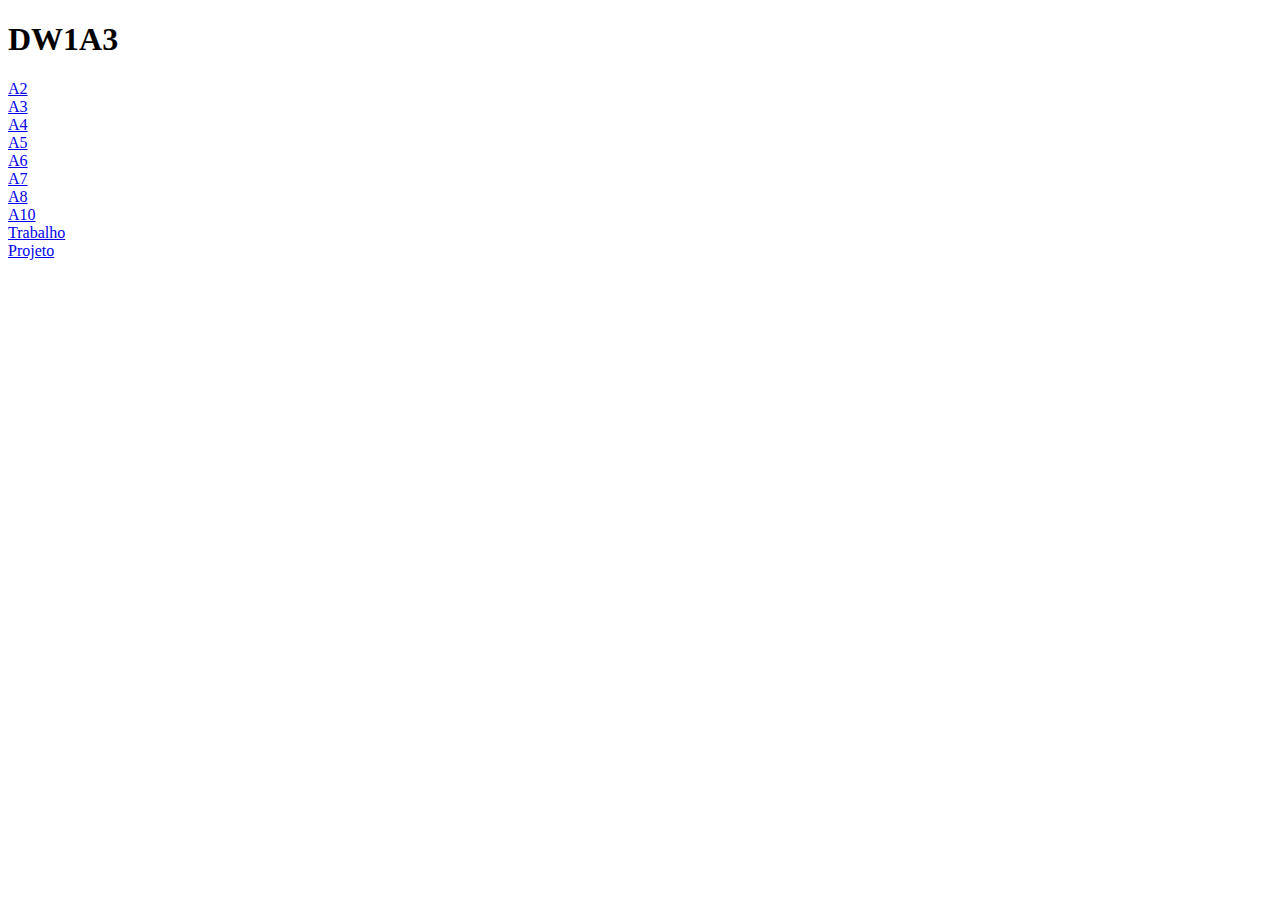
<file: index.html>
<!DOCTYPE html>
<html lang="en">
    <head>
        <meta charset="UTF-8">
        <meta http-equiv="X-UA-Compatible" content="IE=edge">
        <meta name="viewport" content="width=device-width, initial-scale=1.0">
        <title>Document</title>
    </head>
    <body>
        <h1>DW1A3</h1>
        <li><a href="Atividades\A2\Wireframe - Erick Carvalho de Brito.jpeg" target="_blank"> A2 </a></li>
        <li><a href="Atividades\A3\indexHTML.html" target="_blank"> A3 </a></li>
        <li><a href="Atividades\A4\indexLanding.html" target="_blank"> A4 </a></li>
        <li><a href="Atividades\A5\indexA5.html" target="_blank"> A5 </a></li>
        <li><a href="Atividades\A6\indexA6.html" target="_blank"> A6 </a></li>
        <li><a href="Atividades\A7\ApostilaSEO.pdf" target="_blank"> A7 </a></li>
        <li><a href="Atividades\A8\indexA8.html" target="_blank"> A8 </a></li>
        <li><a href="Atividades\A10\indexA10.html" target="_blank"> A10 </a></li>
        <li><a href="Atividades\Trabalho\index.html" target="_blank"> Trabalho </a></li>
        <li><a href="Atividades\Projeto\index.html" target="_blank"> Projeto </a></li>
    </body>
</html>
</file>
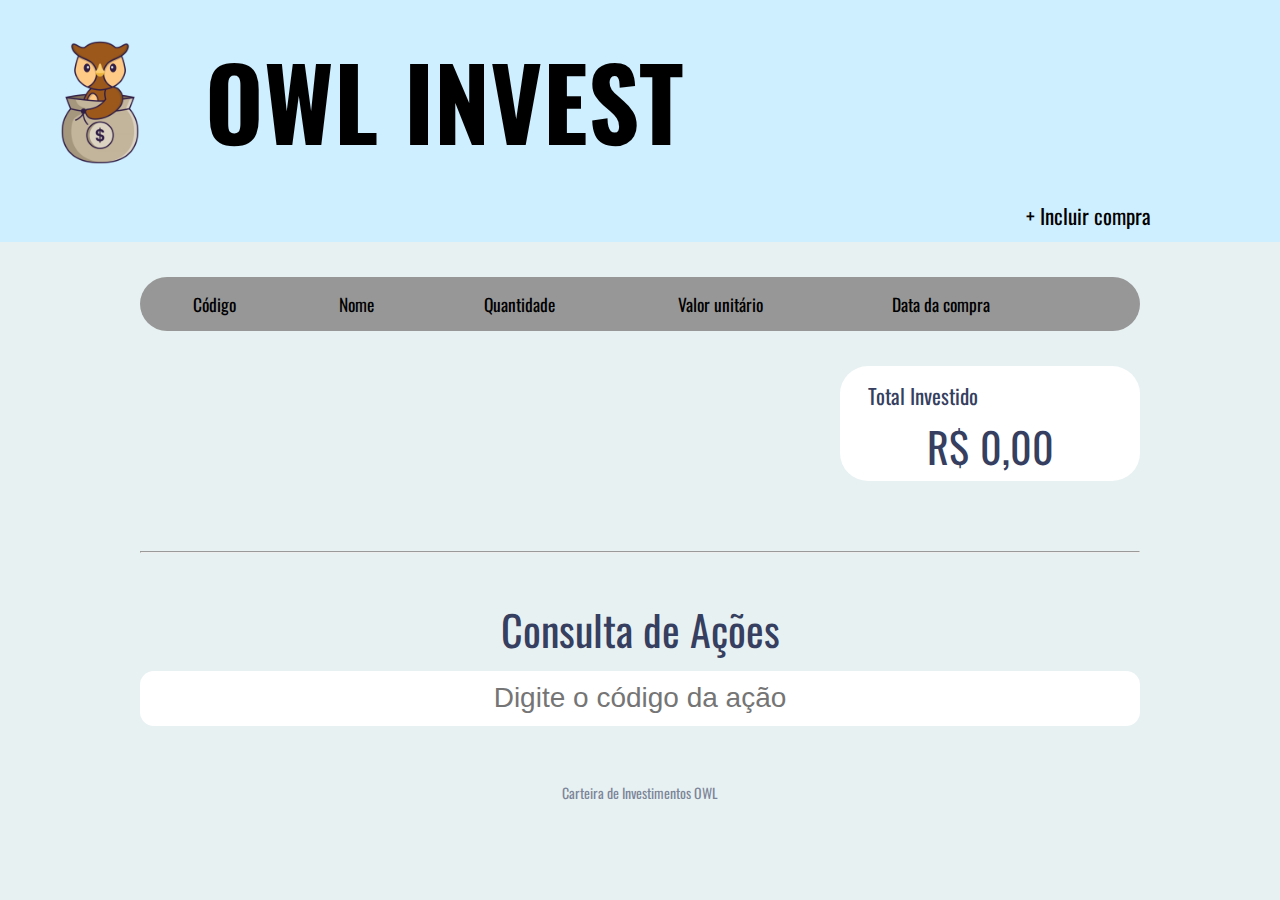
<file: Atividades/Projeto/index.html>
<!DOCTYPE html>
<html lang="pt-br">
    <head>
        <meta charset="UTF-8" />
        <meta name="viewport" content="width=device-width, initial-scale=1.0" />
        <title>OWL INVEST</title>

        <link rel="stylesheet" href="./style.css">
        <link rel="preconnect" href="https://fonts.gstatic.com">
        <link href="https://fonts.googleapis.com/css2?family=Poppins:ital,wght@0,100;0,400;0,700;1,100;1,400;1,700&display=swap" rel="stylesheet">
        
        <link rel="preconnect" href="https://fonts.googleapis.com">
        <link rel="preconnect" href="https://fonts.gstatic.com" crossorigin>
        <link href="https://fonts.googleapis.com/css2?family=Oswald:wght@200;400;600;700&display=swap" rel="stylesheet">
        
    </head>
    <body>
        <header>
            <div id="containerheader">
                <img id="logo_C" src="./assets/Logo_Coruja.jpg" alt="Logo">
                <h1 class="titulo">OWL INVEST</h1>
            </div>

            <h2 class="sr-only">Transações</h2>
            <div id="incluir">
                <a href="#" 
                onclick="Modal.open()"
                class="button new">+ Incluir compra</a>
            </div>

        </header>

        <main class="container">

            <section id="transaction">
                

                <table id="data-table">
                    <thead>
                        <tr>
                            <th>Código</th>
                            <th>Nome</th>
                            <th>Quantidade</th>
                            <th>Valor unitário</th>
                            <th>Data da compra</th>
                            <th></th>
                        </tr>
                    </thead>
                    <tbody>
                    </tbody>
                </table>
            </section>
                
            <section id="balance">
                <h2 class="sr-only">Balanço</h2>

                <div class="card">
                    <h3>
                        <span>
                            Total Investido
                        </span>
                    </h3>
                    <p id="incomeDisplay">R$ 0,00</p>
                </div>
                
            </section>

            <hr>

            <section id="consulta">
                <h2>Consulta de Ações</h2>
                <div class="container2">
                    <form action="" method="get">
                        <div class="form-group">
                            <input type="text" class="form-control" id="symbol" placeholder="Digite o código da ação">
                            
                        </div>

                        <div id="visibilidade" style="display:none;">
                            <div class="form-group">    
                                <label for="shortName">Nome resumido: </label>
                                <input type="text" class="form-control" id="shortName" disabled="">
                                
                            </div>
                            <div class="form-group">
                                <label for="longName">Nome completo: </label>
                                <input type="text" class="form-control" id="longName" disabled="">
                                
                            </div>
                            <div class="form-group">
                                <label for="regularMarketChange">Variação (dia): </label>
                                <input type="text" class="form-control" id="regularMarketChange" disabled="">
                                
                            </div>
                            <div class="form-group">
                                <label for="regularMarketChangePercent">Variação (dia) %: </label>
                                <input type="text" class="form-control" id="regularMarketChangePercent" disabled="">
                                
                            </div>
                            <div class="form-group">
                                <label for="regularMarketDayHigh">Alta do dia: </label>
                                <input type="text" class="form-control" id="regularMarketDayHigh" disabled="">
                                
                            </div>
                            <div class="form-group">
                                <label for="regularMarketDayLow">Baixa do dia: </label>
                                <input type="text" class="form-control" id="regularMarketDayLow" disabled="">
                                
                            </div>
                            <div class="form-group">
                                <label for="regularMarketPrice">Valor atual: </label>
                                <input type="text" class="form-control" id="regularMarketPrice" disabled="">
                                
                            </div>
                            <div class="form-group">
                                <label for="fiftyTwoWeekLow">Min. 52 semanas: </label>
                                <input type="text" class="form-control" id="fiftyTwoWeekLow" disabled="">
                            
                            </div>
                            <div class="form-group">
                                <label for="fiftyTwoWeekHigh">Máx. 52 semanas: </label>
                                <input type="text" class="form-control" id="fiftyTwoWeekHigh" disabled="">
                                
                            </div>
                        </div>
                    </form> 
                </div>
            </section>
        </main>

        <div class="modal-overlay">
            <div class="modal">
                <div id="form">
                    <h2>Nova Ação</h2>
                    <form action="" onsubmit="Form.submit(event)">
                        <div class="input-group">
                            <label 
                                class="sr-only" 
                                for="symbolI">Código</label>
                            <input 
                                type="text" 
                                id="symbolI" 
                                name="symbolI"
                                placeholder="Código"
                            />
                        </div>

                        <form action="" onsubmit="Form.submit(event)">
                            <div class="input-group">
                                <label 
                                    class="sr-only" 
                                    for="shortNameI">Nome</label>
                                <input 
                                    type="text" 
                                    id="shortNameI" 
                                    name="shortNameI"
                                    placeholder="Nome"
                                />
                            </div>

                            <div class="input-group">
                                <label 
                                    class="sr-only" 
                                    for="qtd">Quantidade</label>
                                <input 
                                    type="number"
                                    step="1"
                                    id="qtd" 
                                    name="qtd"
                                    placeholder="Quantidade"
                                />
                            </div>
    

                        <div class="input-group">
                            <label 
                                class="sr-only" 
                                for="regularMarketPriceI">Valor unitário</label>
                            <input 
                                type="number"
                                step="0.01"
                                id="regularMarketPriceI" 
                                name="regularMarketPriceI"
                                placeholder="Valor unitário"
                            />
                        </div>


                        <div class="input-group">
                            <label 
                                class="sr-only" 
                                for="date">Data</label>
                            <input 
                                type="date" 
                                id="date" 
                                name="date"
                            />
                        </div>

                        <div class="input-group actions">
                            <a 
                            onclick="Modal.close()"
                            href="#" 
                            class="button cancel">Cancelar</a>
                            <button>Salvar</button>
                        </div>
                    </form>
                </div>
            </div>
        </div>

        <footer><p>Carteira de Investimentos OWL</p></footer>

        <script src="./scripts.js"></script>
    </body>
</html>
</file>
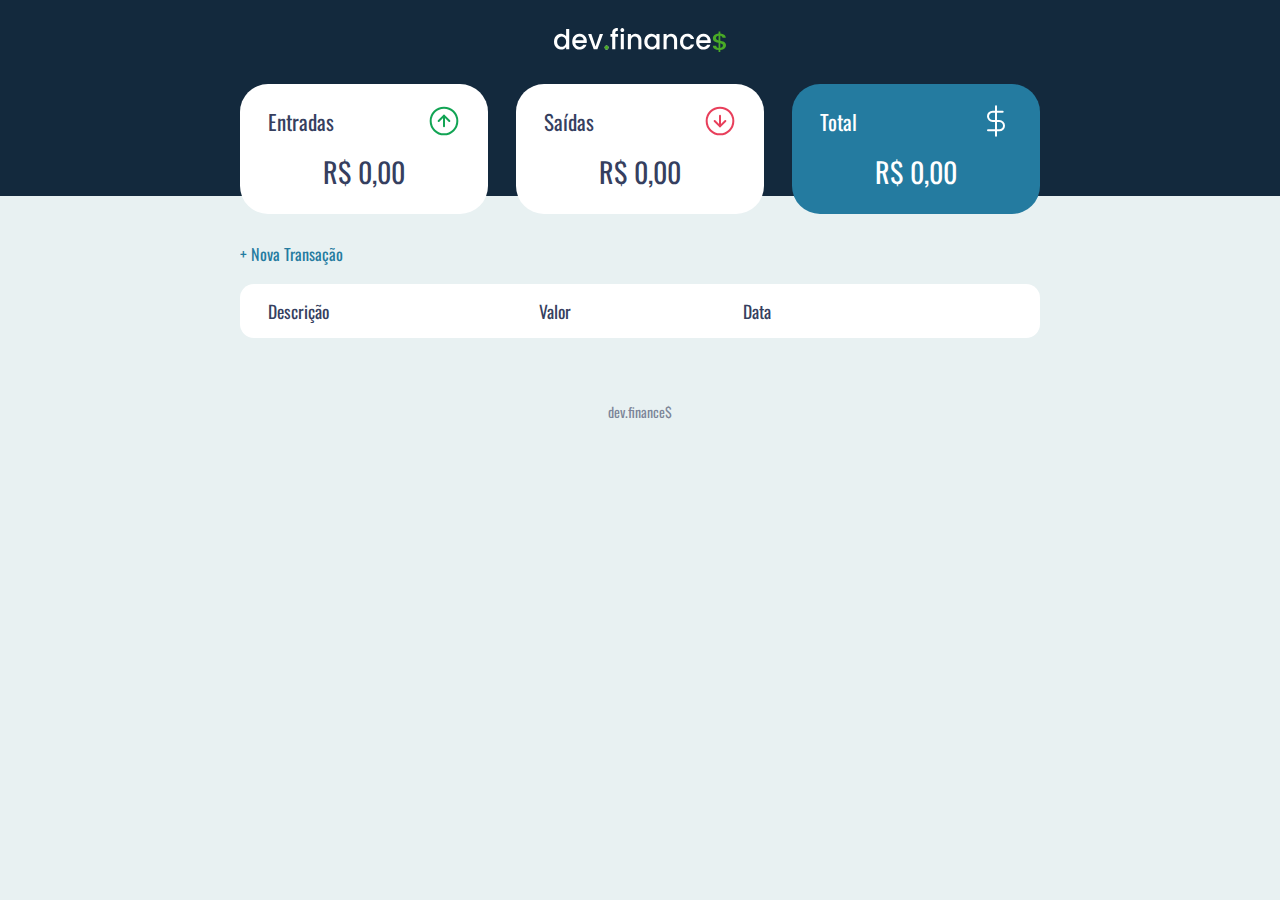
<file: Atividades/Trabalho/index.html>
<!DOCTYPE html>
<html lang="pt-br">
    <head>
        <meta charset="UTF-8" />
        <meta name="viewport" content="width=device-width, initial-scale=1.0" />
        <title>dev.finance$</title>

        <link rel="stylesheet" href="./style.css">
        <link rel="preconnect" href="https://fonts.gstatic.com">
        <link href="https://fonts.googleapis.com/css2?family=Poppins:ital,wght@0,100;0,400;0,700;1,100;1,400;1,700&display=swap" rel="stylesheet">
        
        <link rel="preconnect" href="https://fonts.googleapis.com">
        <link rel="preconnect" href="https://fonts.gstatic.com" crossorigin>
        <link href="https://fonts.googleapis.com/css2?family=Oswald:wght@200;400;600;700&display=swap" rel="stylesheet">
        
    </head>
    <body>
        <header>
            <img src="./assets/logo.svg" alt="Logo Dev Finance">
        </header>

        <main class="container">
            <section id="balance">
                <h2 class="sr-only">Balanço</h2>

                <div class="card">
                    <h3>
                        <span>
                            Entradas
                        </span>
                        <img src="./assets/income.svg" alt="Image de entradas">
                    </h3>
                    <p id="incomeDisplay">R$ 0,00</p>
                </div>

                <div class="card">
                    <h3>
                        <span>
                            Saídas
                        </span>
                        <img src="./assets/expense.svg" alt="Image de saídas">
                    </h3>
                    <p id="expenseDisplay">R$ 0,00</p>
                </div>

                <div class="card total">
                    <h3>
                        <span>
                            Total
                        </span>
                        <img src="./assets/total.svg" alt="Image de total">
                    </h3>
                    <p id="totalDisplay">R$ 0,00</p>
                </div>
                
            </section>

            <section id="transaction">
                <h2 class="sr-only">Transações</h2>

                <a href="#" 
                onclick="Modal.open()"
                class="button new">+ Nova Transação</a>
                
                <table id="data-table">
                    <thead>
                        <tr>
                            <th>Descrição</th>
                            <th>Valor</th>
                            <th>Data</th>
                            <th></th>
                        </tr>
                    </thead>
                    <tbody>
                    </tbody>
                </table>
            </section>
        </main>

        <div class="modal-overlay">
            <div class="modal">
                <div id="form">
                    <h2>Nova Transação</h2>
                    <form action="" onsubmit="Form.submit(event)">
                        <div class="input-group">
                            <label 
                                class="sr-only" 
                                for="description">Descrição</label>
                            <input 
                                type="text" 
                                id="description" 
                                name="description"
                                placeholder="Descrição"
                            />
                        </div>

                        <div class="input-group">
                            <label 
                                class="sr-only" 
                                for="amount">Valor</label>
                            <input 
                                type="number"
                                step="0.01"
                                id="amount" 
                                name="amount"
                                placeholder="0,00"
                            />
                            <small class="help">Use o sinal - (negativo) para despesas e , (vírgula) para casas decimais</small>
                        </div>

                        <div class="input-group">
                            <label 
                                class="sr-only" 
                                for="date">Data</label>
                            <input 
                                type="date" 
                                id="date" 
                                name="date"
                            />
                        </div>

                        <div class="input-group actions">
                            <a 
                            onclick="Modal.close()"
                            href="#" 
                            class="button cancel">Cancelar</a>
                            <button>Salvar</button>
                        </div>
                    </form>
                </div>
            </div>
        </div>

        <footer><p>dev.finance$</p></footer>

        <script src="./scripts.js"></script>
    </body>
</html>
</file>
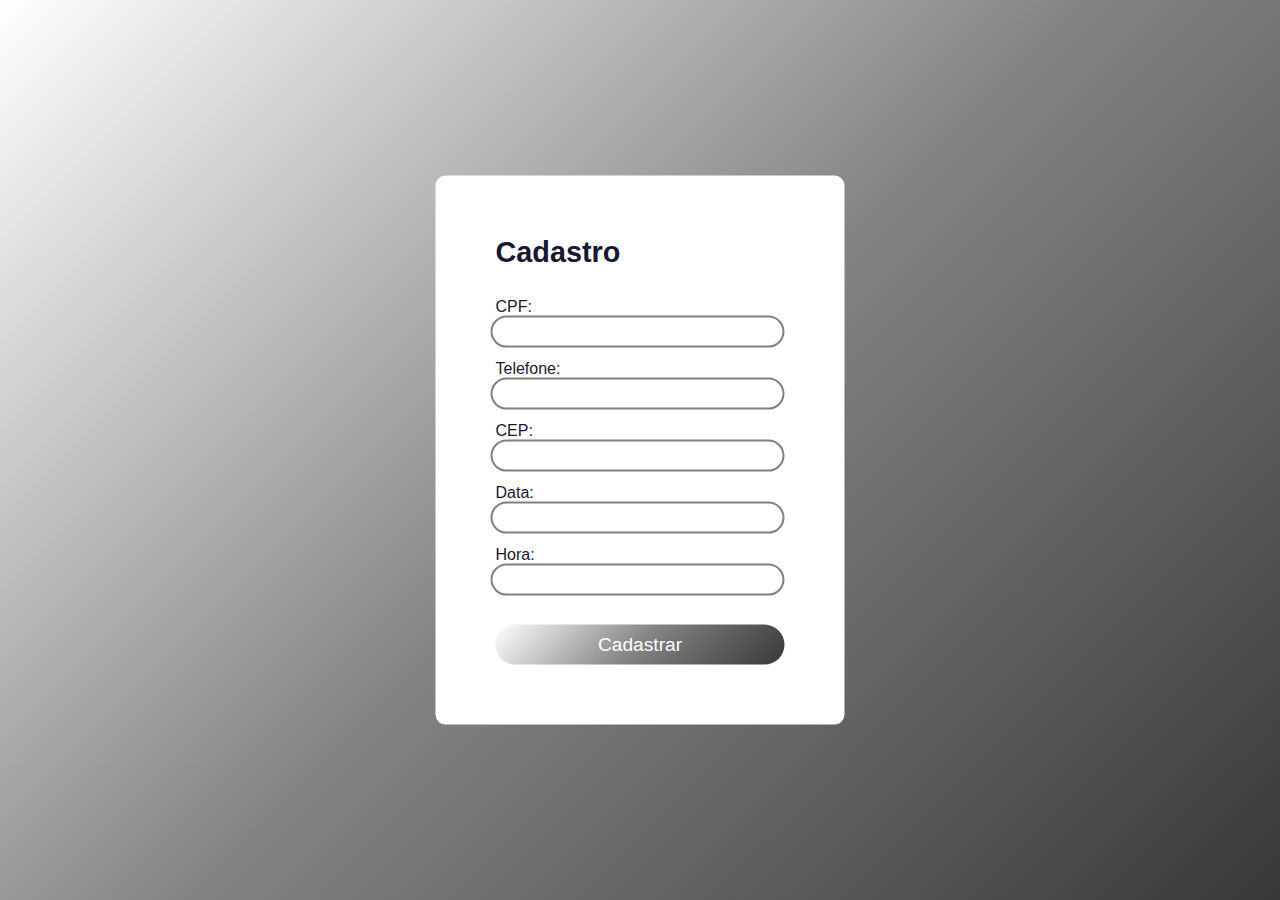
<file: Atividades/A10/indexA10.html>
<!DOCTYPE html>
<head>
<meta charset="utf-8">
<link rel="stylesheet" href="style.css">
<title>A10 - Máscara e Validação</title>
</head>

<body>
<div id="form">
    <form action="">
        <h2 class="title">Cadastro</h2>
        <label>CPF:</label>
        <div class="input">
            <input type="text" data-js="cpf" id="cpf">
        </div>

        <label>Telefone:</label>
        <div class="input">
            <input type="text" data-js="phone" id="phone">
        </div>

        <label>CEP:</label>
        <div class="input">
            <input type="text" data-js="cep" id="cep">
        </div>

        <label>Data:</label>
        <div class="input">
            <input type="text" data-js="date" id="date">
        </div>

        <label>Hora:</label>
        <div class="input">
            <input type="text" data-js="hour" id="hour">
        </div>
        <div id="btn">
            <button id="button">Cadastrar</button>
        </div>
    </form>
</div>
</body>

<script type="module" src="./app.js"></script>
</html>
</file>
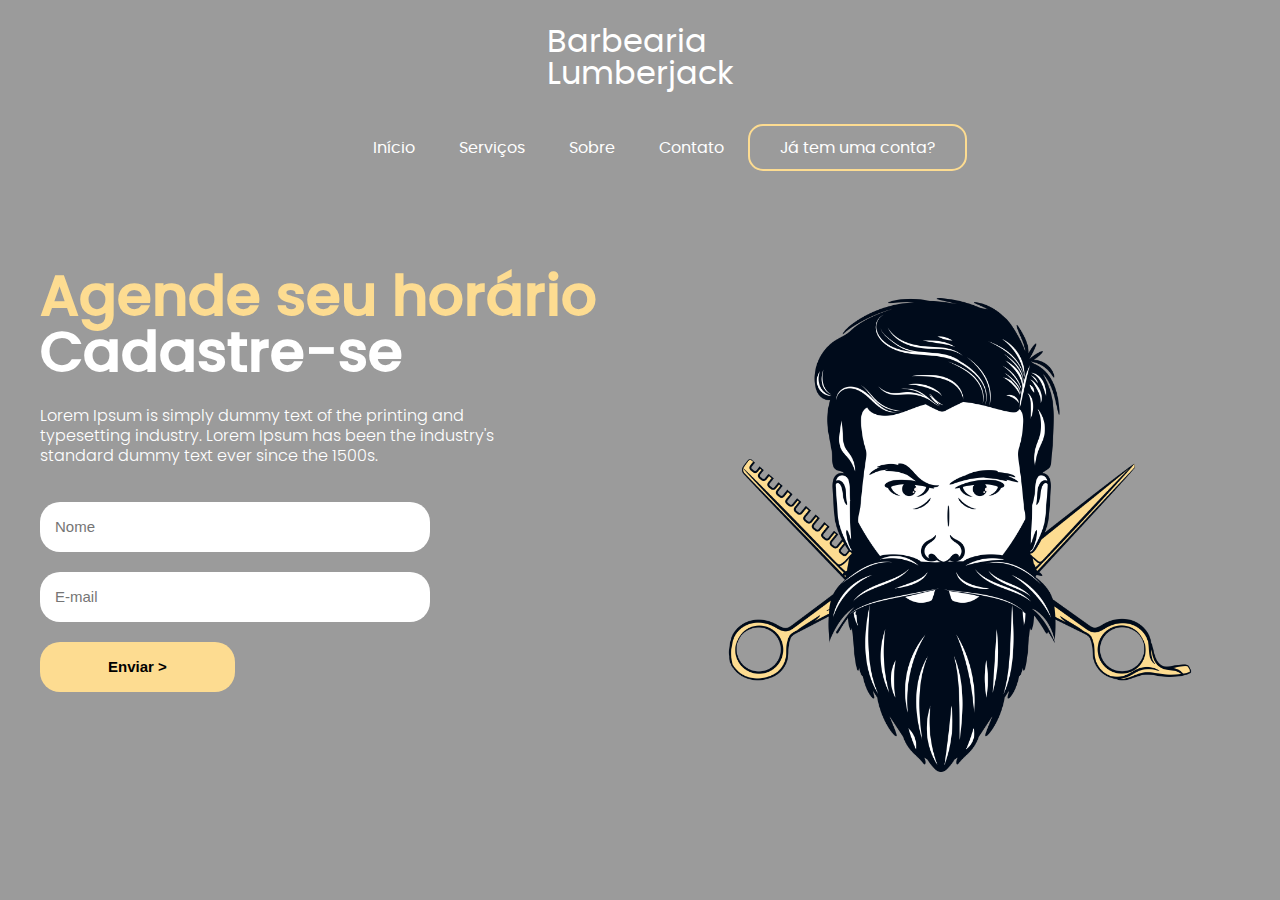
<file: Atividades/A4/indexLanding.html>
<!DOCTYPE html>
<html lang="en">
<head>
    <meta charset="UTF-8">
    <meta http-equiv="X-UA-Compatible" content="IE=edge">
    <meta name="viewport" content="width=device-width, initial-scale=1.0">
    <link href="styles/style.css" rel="stylesheet">
    <link href="styles/fonts.css" rel="stylesheet">
    <link href="styles/media.css" rel="stylesheet">
    <title>Landing Page</title>
</head>
<body>
    <header>
        <div id="title">
            <h1>Barbearia</h1>
            <h1>Lumberjack</h1>
        </div>

        <ul>
            <a href="#"><li>Início</li></a>
            <a href="#"><li>Serviços</li></a>
            <a href="#"><li>Sobre</li></a>
            <a href="#"><li>Contato</li></a>
            <a href="#" id="inscreva-se-btn"><li>Já tem uma conta?</li></a>
        </ul>
    </header>

    <main>
        <aside>
            <h2><span>Agende seu horário</span></h2>
            <h2>Cadastre-se</h2>
            <p>
                Lorem Ipsum is simply dummy text of the printing and typesetting industry. Lorem Ipsum has been the industry's standard dummy text ever since the 1500s.
            </p>
            <form>
                <input type="text" placeholder="Nome">
                <input type="email" placeholder="E-mail">
                <input type="submit" value="Enviar >">
            </form>
        </aside>

        <article>
            <img src="./components/images/Barber-shop-logo-on-transparent-background-PNG.png" alt="mulher-roxa">
        </article>
    </main>
    
</body>
</html>
</file>
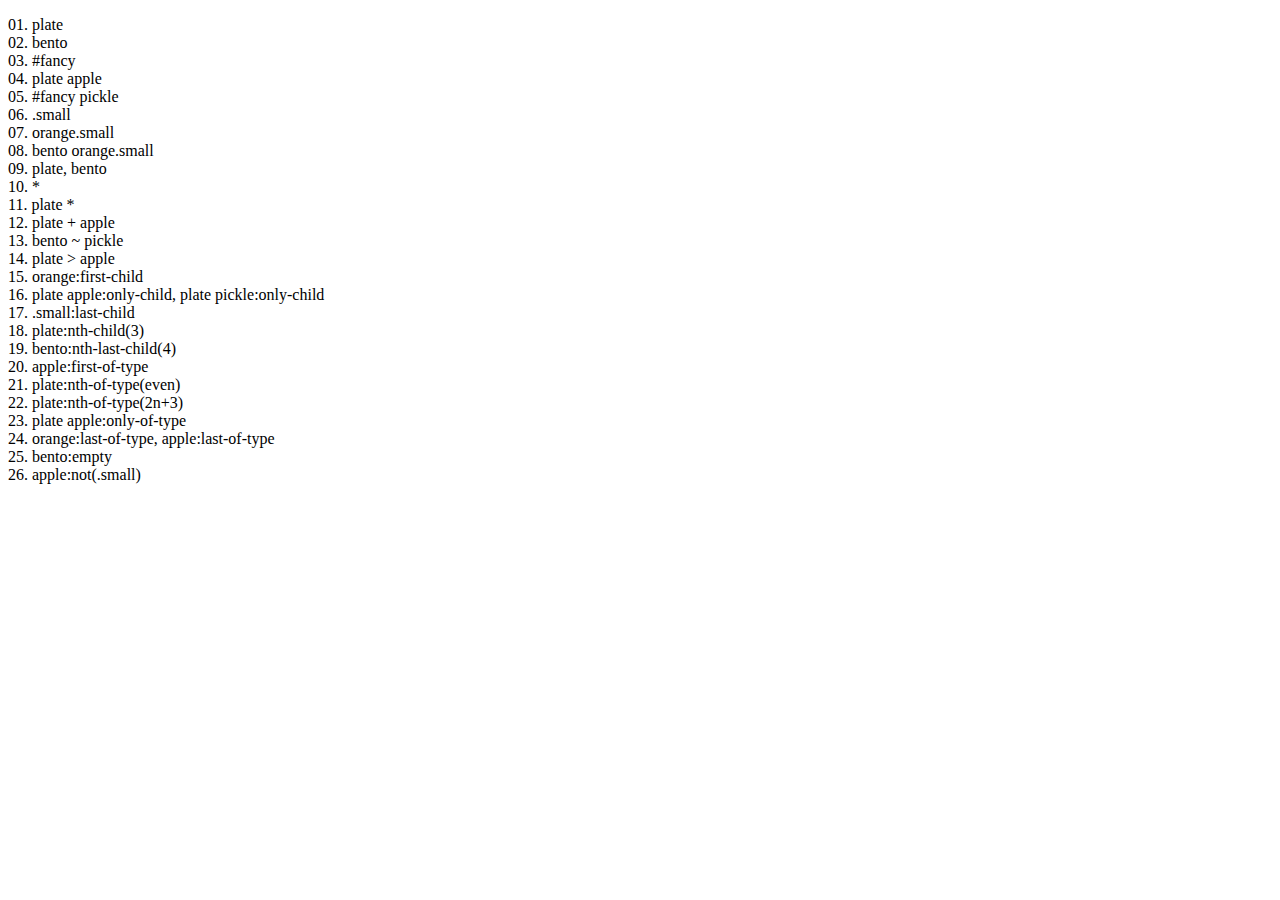
<file: Atividades/A5/indexA5.html>
<!DOCTYPE html>
<html lang="en">
<head>
    <meta charset="UTF-8">
    <meta http-equiv="X-UA-Compatible" content="IE=edge">
    <meta name="viewport" content="width=device-width, initial-scale=1.0">
    <title>Document</title>
</head>
<body>
    
    <p>

    01. plate <br>
    02. bento <br>
    03. #fancy <br>
    04. plate apple <br>
    05. #fancy pickle <br>
    06. .small <br>
    07. orange.small <br>
    08. bento orange.small <br>
    09. plate, bento <br>
    10. * <br>
    11. plate * <br>
    12. plate + apple <br>
    13. bento ~ pickle <br>
    14. plate > apple <br>
    15. orange:first-child <br>
    16. plate apple:only-child, plate pickle:only-child <br>
    17. .small:last-child <br>
    18. plate:nth-child(3) <br>
    19. bento:nth-last-child(4) <br>
    20. apple:first-of-type <br>
    21. plate:nth-of-type(even) <br>
    22. plate:nth-of-type(2n+3) <br>
    23. plate apple:only-of-type <br>
    24. orange:last-of-type, apple:last-of-type <br>
    25. bento:empty <br>
    26. apple:not(.small)

    </p>

</body>
</html>
</file>
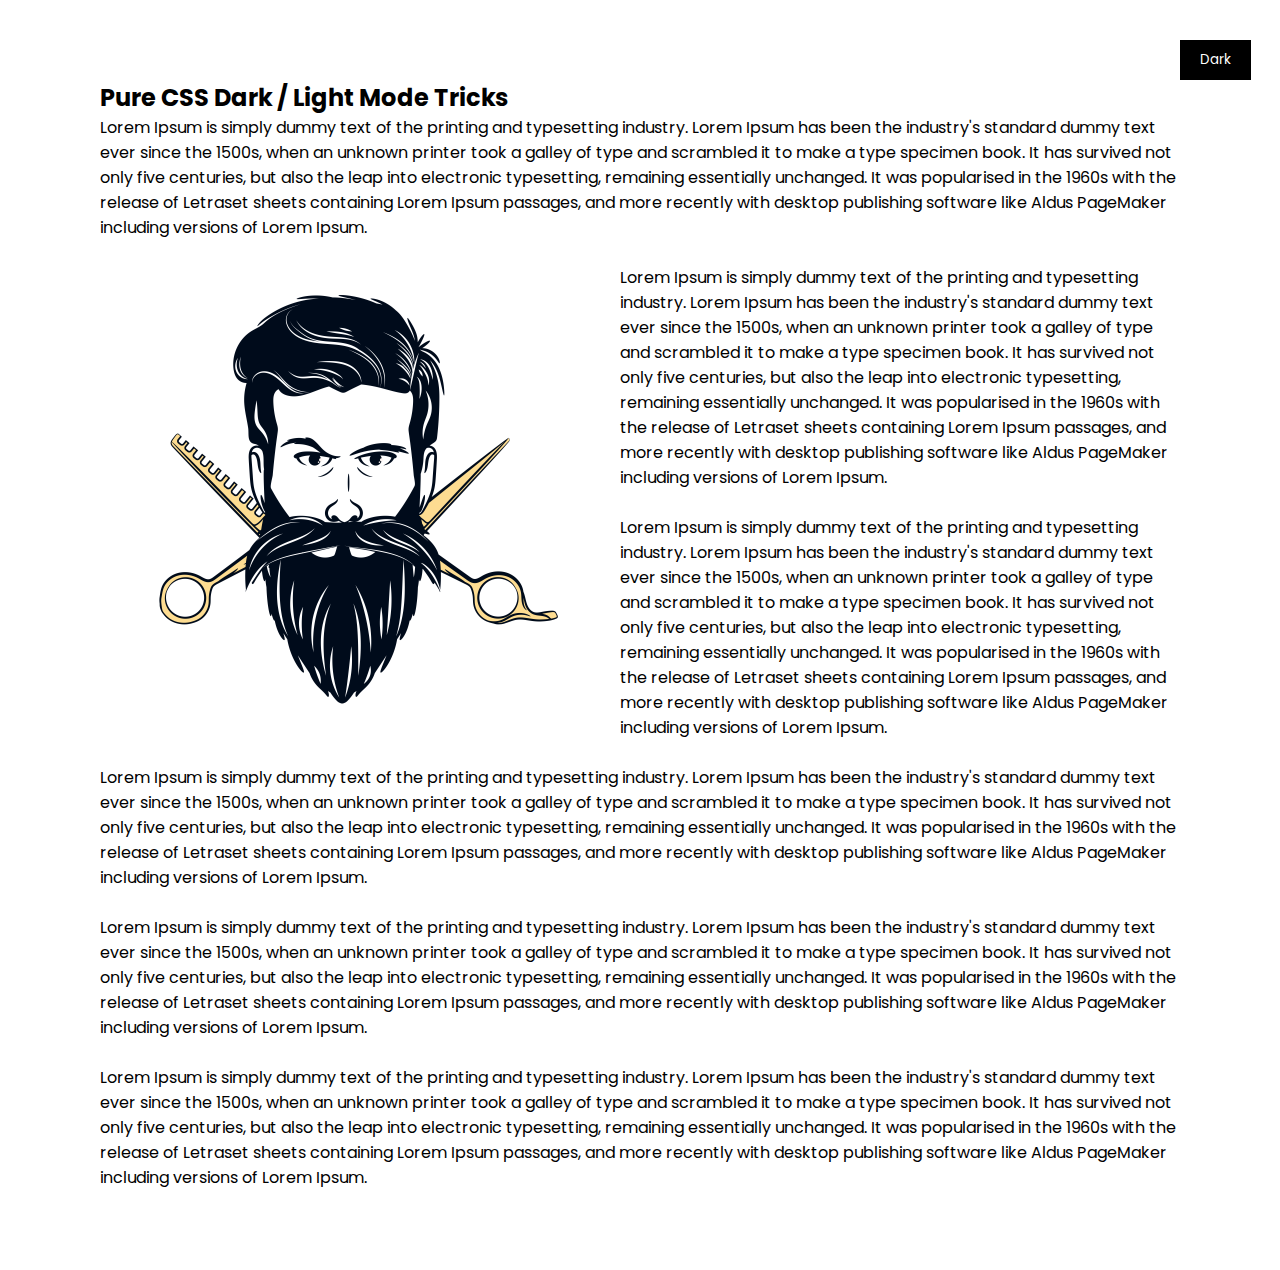
<file: Atividades/A6/indexA6.html>
<!DOCTYPE html>
<html lang="en">
<head>
    <meta charset="UTF-8">
    <meta http-equiv="X-UA-Compatible" content="IE=edge">
    <meta name="viewport" content="width=device-width, initial-scale=1.0">
    <title>Document</title>
    <link rel="stylesheet" type="text/css" href="styles/style.css">
</head>
<body>
    <input type="checkbox" name="">
    <section>
        <h2>Pure CSS Dark / Light Mode Tricks</h2>
        <p>Lorem Ipsum is simply dummy text of the printing and typesetting industry. Lorem Ipsum has been the industry's standard dummy text ever since the 1500s, when an unknown printer took a galley of type and scrambled it to make a type specimen book. It has survived not only five centuries, but also the leap into electronic typesetting, remaining essentially unchanged. It was popularised in the 1960s with the release of Letraset sheets containing Lorem Ipsum passages, and more recently with desktop publishing software like Aldus PageMaker including versions of Lorem Ipsum.</p>
        <img src="./components/images/Barber-shop-logo-on-transparent-background-PNG.png" alt="Barbearia">
       <br> <p>Lorem Ipsum is simply dummy text of the printing and typesetting industry. Lorem Ipsum has been the industry's standard dummy text ever since the 1500s, when an unknown printer took a galley of type and scrambled it to make a type specimen book. It has survived not only five centuries, but also the leap into electronic typesetting, remaining essentially unchanged. It was popularised in the 1960s with the release of Letraset sheets containing Lorem Ipsum passages, and more recently with desktop publishing software like Aldus PageMaker including versions of Lorem Ipsum.</p>
       <br> <p>Lorem Ipsum is simply dummy text of the printing and typesetting industry. Lorem Ipsum has been the industry's standard dummy text ever since the 1500s, when an unknown printer took a galley of type and scrambled it to make a type specimen book. It has survived not only five centuries, but also the leap into electronic typesetting, remaining essentially unchanged. It was popularised in the 1960s with the release of Letraset sheets containing Lorem Ipsum passages, and more recently with desktop publishing software like Aldus PageMaker including versions of Lorem Ipsum.</p>
       <br> <p>Lorem Ipsum is simply dummy text of the printing and typesetting industry. Lorem Ipsum has been the industry's standard dummy text ever since the 1500s, when an unknown printer took a galley of type and scrambled it to make a type specimen book. It has survived not only five centuries, but also the leap into electronic typesetting, remaining essentially unchanged. It was popularised in the 1960s with the release of Letraset sheets containing Lorem Ipsum passages, and more recently with desktop publishing software like Aldus PageMaker including versions of Lorem Ipsum.</p>
       <br> <p>Lorem Ipsum is simply dummy text of the printing and typesetting industry. Lorem Ipsum has been the industry's standard dummy text ever since the 1500s, when an unknown printer took a galley of type and scrambled it to make a type specimen book. It has survived not only five centuries, but also the leap into electronic typesetting, remaining essentially unchanged. It was popularised in the 1960s with the release of Letraset sheets containing Lorem Ipsum passages, and more recently with desktop publishing software like Aldus PageMaker including versions of Lorem Ipsum.</p>
       <br> <p>Lorem Ipsum is simply dummy text of the printing and typesetting industry. Lorem Ipsum has been the industry's standard dummy text ever since the 1500s, when an unknown printer took a galley of type and scrambled it to make a type specimen book. It has survived not only five centuries, but also the leap into electronic typesetting, remaining essentially unchanged. It was popularised in the 1960s with the release of Letraset sheets containing Lorem Ipsum passages, and more recently with desktop publishing software like Aldus PageMaker including versions of Lorem Ipsum.</p>

    </section>


</body>
</html>
</file>
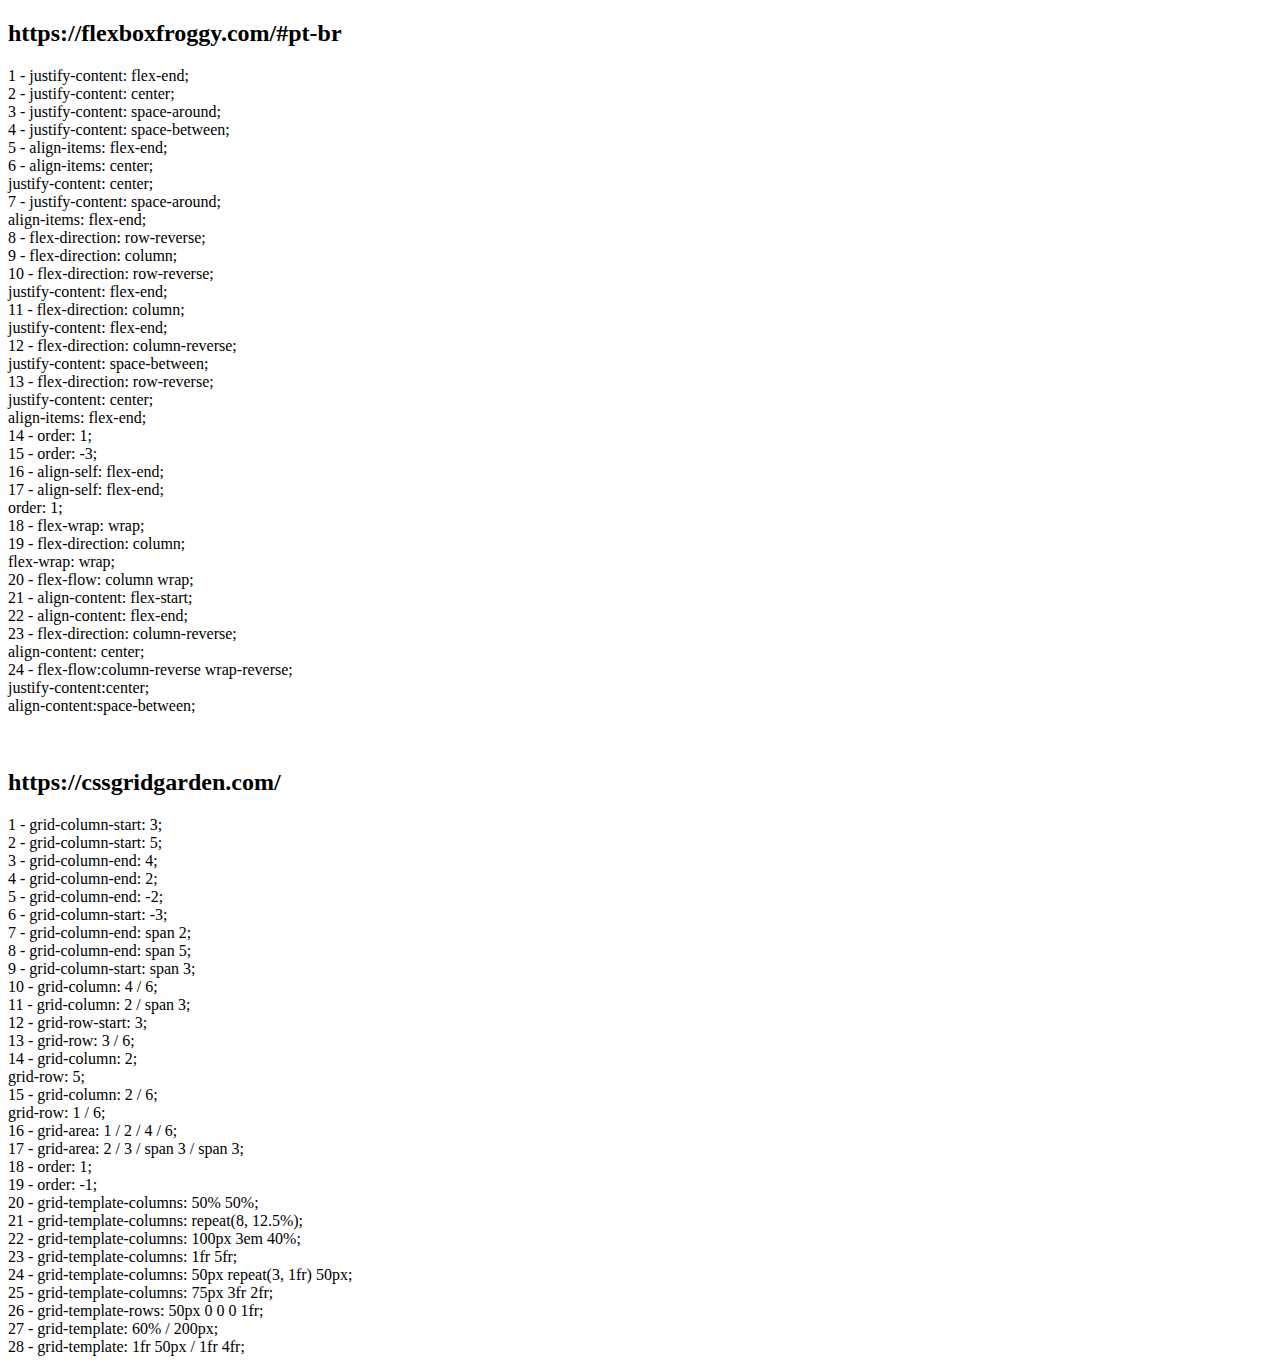
<file: Atividades/A8/indexA8.html>
<!DOCTYPE html>
<html lang="en">
<head>
    <meta charset="UTF-8">
    <meta http-equiv="X-UA-Compatible" content="IE=edge">
    <meta name="viewport" content="width=device-width, initial-scale=1.0">
    <title>Document</title>
</head>
<body>
    
    <p>
    
        <h2>https://flexboxfroggy.com/#pt-br</h2>

        1 - justify-content: flex-end;<br>
        2 - justify-content: center;<br>
        3 - justify-content: space-around;<br>
        4 - justify-content: space-between;<br>
        5 - align-items: flex-end;<br>
        6 - align-items: center;<br>
        justify-content: center;<br>
        7 - justify-content: space-around;<br>
        align-items: flex-end;<br>
        8 - flex-direction: row-reverse;<br>
        9 - flex-direction: column;<br>
        10 - flex-direction: row-reverse;<br>
        justify-content: flex-end;<br>
        11 - flex-direction: column;<br>
        justify-content: flex-end;<br>
        12 - flex-direction: column-reverse;<br>
        justify-content: space-between;<br>
        13 - flex-direction: row-reverse;<br>
        justify-content: center;<br>
        align-items: flex-end;<br>
        14 - order: 1;<br>
        15 - order: -3;<br>
        16 - align-self: flex-end;<br>
        17 - align-self: flex-end;<br>
        order: 1;<br>
        18 - flex-wrap: wrap;<br>
        19 - flex-direction: column;<br>
        flex-wrap: wrap;<br>
        20 - flex-flow: column wrap;<br>
        21 - align-content: flex-start;<br>
        22 - align-content: flex-end;<br>
        23 - flex-direction: column-reverse;<br>
        align-content: center;<br>
        24 - flex-flow:column-reverse wrap-reverse;<br>
        justify-content:center;<br>
        align-content:space-between;<br>


    </p>

    <p>
        <br>
        <h2>https://cssgridgarden.com/</h2>

        1 - grid-column-start: 3;<br>
        2 - grid-column-start: 5;<br>
        3 - grid-column-end: 4;<br>
        4 - grid-column-end: 2;<br>
        5 - grid-column-end: -2;<br>
        6 - grid-column-start: -3;<br>
        7 - grid-column-end: span 2;<br>
        8 - grid-column-end: span 5;<br>
        9 - grid-column-start: span 3;<br>
        10 - grid-column: 4 / 6;<br>
        11 - grid-column: 2 / span 3;<br>
        12 - grid-row-start: 3;<br>
        13 - grid-row: 3 / 6;<br>
        14 - grid-column: 2;<br>
        grid-row: 5;<br>
        15 - grid-column: 2 / 6;<br>
        grid-row: 1 / 6;<br>
        16 - grid-area: 1 / 2 / 4 / 6;<br>
        17 - grid-area: 2 / 3 / span 3 / span 3;<br>
        18 - order: 1;<br>
        19 - order: -1;<br>
        20 - grid-template-columns: 50% 50%;<br>
        21 - grid-template-columns: repeat(8, 12.5%);<br>
        22 - grid-template-columns: 100px 3em 40%;<br>
        23 - grid-template-columns: 1fr 5fr;<br>
        24 - grid-template-columns: 50px repeat(3, 1fr) 50px;<br>
        25 - grid-template-columns: 75px 3fr 2fr;<br>
        26 - grid-template-rows: 50px 0 0 0 1fr;<br>
        27 - grid-template: 60% / 200px;<br>
        28 - grid-template: 1fr 50px / 1fr 4fr;<br>


    </p>

</body>
</html>
</file>
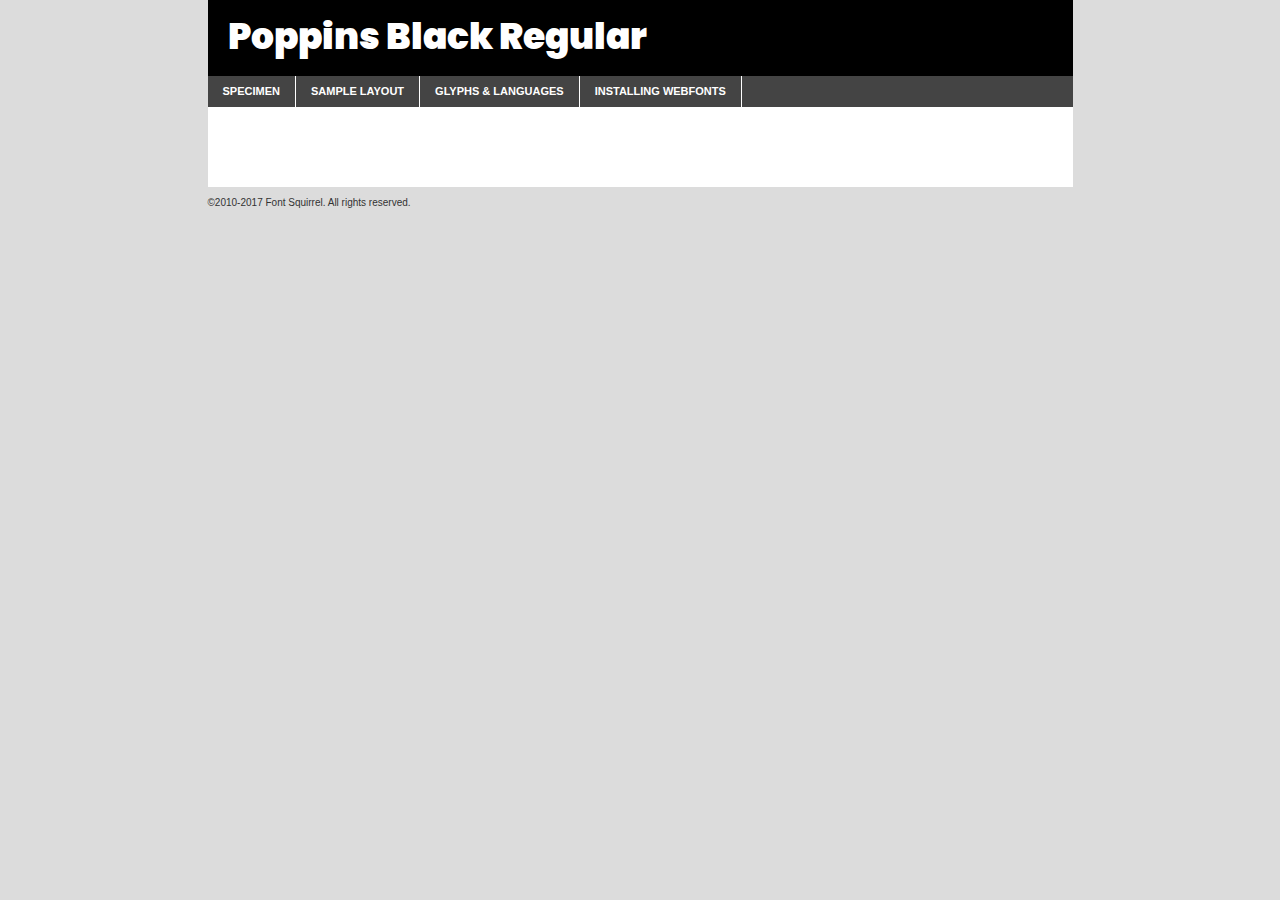
<file: Atividades/A4/components/fonts/poppins-black-demo.html>
<!DOCTYPE html PUBLIC "-//W3C//DTD XHTML 1.0 Transitional//EN"
	"http://www.w3.org/TR/xhtml1/DTD/xhtml1-transitional.dtd">

<html xmlns="http://www.w3.org/1999/xhtml" xml:lang="en" lang="en">
<head>
	<meta http-equiv="Content-Type" content="text/html; charset=utf-8" />
	<script src="http://ajax.googleapis.com/ajax/libs/jquery/1.7.2/jquery.min.js" type="text/javascript" charset="utf-8"></script>
	<script type="text/javascript">
	(function($){$.fn.easyTabs=function(option){var param=jQuery.extend({fadeSpeed:"fast",defaultContent:1,activeClass:'active'},option);$(this).each(function(){var thisId="#"+this.id;if(param.defaultContent==''){param.defaultContent=1;}
	if(typeof param.defaultContent=="number")
	{var defaultTab=$(thisId+" .tabs li:eq("+(param.defaultContent-1)+") a").attr('href').substr(1);}else{var defaultTab=param.defaultContent;}
	$(thisId+" .tabs li a").each(function(){var tabToHide=$(this).attr('href').substr(1);$("#"+tabToHide).addClass('easytabs-tab-content');});hideAll();changeContent(defaultTab);function hideAll(){$(thisId+" .easytabs-tab-content").hide();}
	function changeContent(tabId){hideAll();$(thisId+" .tabs li").removeClass(param.activeClass);$(thisId+" .tabs li a[href=#"+tabId+"]").closest('li').addClass(param.activeClass);if(param.fadeSpeed!="none")
	{$(thisId+" #"+tabId).fadeIn(param.fadeSpeed);}else{$(thisId+" #"+tabId).show();}}
	$(thisId+" .tabs li").click(function(){var tabId=$(this).find('a').attr('href').substr(1);changeContent(tabId);return false;});});}})(jQuery);
	</script>
	<link rel="stylesheet" href="specimen_files/specimen_stylesheet.css" type="text/css" charset="utf-8" />
	<link rel="stylesheet" href="stylesheet.css" type="text/css" charset="utf-8" />

	<style type="text/css">
					body{
				font-family: 'poppinsblack';
							}
		</style>

	<title>Poppins Black Regular Specimen</title>
	
	
	<script type="text/javascript" charset="utf-8">
		$(document).ready(function() {
			$('#container').easyTabs({defaultContent:1});
		});
	</script>
</head>

<body>
<div id="container">
	<div id="header">
		Poppins Black Regular	</div>
	<ul class="tabs">
		<li><a href="#specimen">Specimen</a></li>
		<li><a href="#layout">Sample Layout</a></li>
				<li><a href="#glyphs">Glyphs &amp; Languages</a></li>
		<li><a href="#installing">Installing Webfonts</a></li>
		
	</ul>
	
	<div id="main_content">

		
			<div id="specimen">
		
				<div class="section">
					<div class="grid12 firstcol">
						<div class="huge">AaBb</div>
					</div>
				</div>
		
				<div class="section">
					<div class="glyph_range">A&#x200B;B&#x200b;C&#x200b;D&#x200b;E&#x200b;F&#x200b;G&#x200b;H&#x200b;I&#x200b;J&#x200b;K&#x200b;L&#x200b;M&#x200b;N&#x200b;O&#x200b;P&#x200b;Q&#x200b;R&#x200b;S&#x200b;T&#x200b;U&#x200b;V&#x200b;W&#x200b;X&#x200b;Y&#x200b;Z&#x200b;a&#x200b;b&#x200b;c&#x200b;d&#x200b;e&#x200b;f&#x200b;g&#x200b;h&#x200b;i&#x200b;j&#x200b;k&#x200b;l&#x200b;m&#x200b;n&#x200b;o&#x200b;p&#x200b;q&#x200b;r&#x200b;s&#x200b;t&#x200b;u&#x200b;v&#x200b;w&#x200b;x&#x200b;y&#x200b;z&#x200b;1&#x200b;2&#x200b;3&#x200b;4&#x200b;5&#x200b;6&#x200b;7&#x200b;8&#x200b;9&#x200b;0&#x200b;&amp;&#x200b;.&#x200b;,&#x200b;?&#x200b;!&#x200b;&#64;&#x200b;(&#x200b;)&#x200b;#&#x200b;$&#x200b;%&#x200b;*&#x200b;+&#x200b;-&#x200b;=&#x200b;:&#x200b;;</div>
				</div>
				<div class="section">
					<div class="grid12 firstcol">
						<table class="sample_table">
							<tr><td>10</td><td class="size10">abcdefghijklmnopqrstuvwxyzABCDEFGHIJKLMNOPQRSTUVWXYZ0123456789abcdefghijklmnopqrstuvwxyzABCDEFGHIJKLMNOPQRSTUVWXYZ0123456789abcdefghijklmnopqrstuvwxyzABCDEFGHIJKLMNOPQRSTUVWXYZ</td></tr>
							<tr><td>11</td><td class="size11">abcdefghijklmnopqrstuvwxyzABCDEFGHIJKLMNOPQRSTUVWXYZ0123456789abcdefghijklmnopqrstuvwxyzABCDEFGHIJKLMNOPQRSTUVWXYZ0123456789abcdefghijklmnopqrstuvwxyzABCDEFGHIJKLMNOPQRSTUVWXYZ</td></tr>
							<tr><td>12</td><td class="size12">abcdefghijklmnopqrstuvwxyzABCDEFGHIJKLMNOPQRSTUVWXYZ0123456789abcdefghijklmnopqrstuvwxyzABCDEFGHIJKLMNOPQRSTUVWXYZ0123456789abcdefghijklmnopqrstuvwxyzABCDEFGHIJKLMNOPQRSTUVWXYZ</td></tr>
							<tr><td>13</td><td class="size13">abcdefghijklmnopqrstuvwxyzABCDEFGHIJKLMNOPQRSTUVWXYZ0123456789abcdefghijklmnopqrstuvwxyzABCDEFGHIJKLMNOPQRSTUVWXYZ0123456789abcdefghijklmnopqrstuvwxyzABCDEFGHIJKLMNOPQRSTUVWXYZ</td></tr>
							<tr><td>14</td><td class="size14">abcdefghijklmnopqrstuvwxyzABCDEFGHIJKLMNOPQRSTUVWXYZ0123456789abcdefghijklmnopqrstuvwxyzABCDEFGHIJKLMNOPQRSTUVWXYZ0123456789abcdefghijklmnopqrstuvwxyzABCDEFGHIJKLMNOPQRSTUVWXYZ</td></tr>
							<tr><td>16</td><td class="size16">abcdefghijklmnopqrstuvwxyzABCDEFGHIJKLMNOPQRSTUVWXYZ0123456789abcdefghijklmnopqrstuvwxyzABCDEFGHIJKLMNOPQRSTUVWXYZ</td></tr>
							<tr><td>18</td><td class="size18">abcdefghijklmnopqrstuvwxyzABCDEFGHIJKLMNOPQRSTUVWXYZ0123456789abcdefghijklmnopqrstuvwxyzABCDEFGHIJKLMNOPQRSTUVWXYZ</td></tr>
							<tr><td>20</td><td class="size20">abcdefghijklmnopqrstuvwxyzABCDEFGHIJKLMNOPQRSTUVWXYZ0123456789abcdefghijklmnopqrstuvwxyzABCDEFGHIJKLMNOPQRSTUVWXYZ</td></tr>
							<tr><td>24</td><td class="size24">abcdefghijklmnopqrstuvwxyzABCDEFGHIJKLMNOPQRSTUVWXYZ0123456789abcdefghijklmnopqrstuvwxyzABCDEFGHIJKLMNOPQRSTUVWXYZ</td></tr>
							<tr><td>30</td><td class="size30">abcdefghijklmnopqrstuvwxyzABCDEFGHIJKLMNOPQRSTUVWXYZ0123456789abcdefghijklmnopqrstuvwxyzABCDEFGHIJKLMNOPQRSTUVWXYZ</td></tr>
							<tr><td>36</td><td class="size36">abcdefghijklmnopqrstuvwxyzABCDEFGHIJKLMNOPQRSTUVWXYZ0123456789abcdefghijklmnopqrstuvwxyzABCDEFGHIJKLMNOPQRSTUVWXYZ</td></tr>
							<tr><td>48</td><td class="size48">abcdefghijklmnopqrstuvwxyzABCDEFGHIJKLMNOPQRSTUVWXYZ0123456789abcdefghijklmnopqrstuvwxyzABCDEFGHIJKLMNOPQRSTUVWXYZ</td></tr>
							<tr><td>60</td><td class="size60">abcdefghijklmnopqrstuvwxyzABCDEFGHIJKLMNOPQRSTUVWXYZ0123456789abcdefghijklmnopqrstuvwxyzABCDEFGHIJKLMNOPQRSTUVWXYZ</td></tr>
							<tr><td>72</td><td class="size72">abcdefghijklmnopqrstuvwxyzABCDEFGHIJKLMNOPQRSTUVWXYZ0123456789abcdefghijklmnopqrstuvwxyzABCDEFGHIJKLMNOPQRSTUVWXYZ</td></tr>
							<tr><td>90</td><td class="size90">abcdefghijklmnopqrstuvwxyzABCDEFGHIJKLMNOPQRSTUVWXYZ0123456789abcdefghijklmnopqrstuvwxyzABCDEFGHIJKLMNOPQRSTUVWXYZ</td></tr>
						</table>
				
					</div>
			
				</div>
		
		
		
								<div class="section" id="bodycomparison">


										<div id="xheight">
				<div class="fontbody">&#x25FC;&#x25FC;&#x25FC;&#x25FC;&#x25FC;&#x25FC;&#x25FC;&#x25FC;&#x25FC;&#x25FC;&#x25FC;&#x25FC;&#x25FC;&#x25FC;&#x25FC;&#x25FC;&#x25FC;&#x25FC;&#x25FC;&#x25FC;&#x25FC;&#x25FC;&#x25FC;&#x25FC;&#x25FC;&#x25FC;&#x25FC;&#x25FC;&#x25FC;&#x25FC;&#x25FC;&#x25FC;&#x25FC;&#x25FC;&#x25FC;&#x25FC;&#x25FC;&#x25FC;&#x25FC;&#x25FC;&#x25FC;&#x25FC;&#x25FC;&#x25FC;&#x25FC;&#x25FC;&#x25FC;&#x25FC;&#x25FC;&#x25FC;&#x25FC;&#x25FC;&#x25FC;&#x25FC;&#x25FC;&#x25FC;&#x25FC;&#x25FC;&#x25FC;&#x25FC;&#x25FC;&#x25FC;&#x25FC;&#x25FC;&#x25FC;&#x25FC;&#x25FC;&#x25FC;&#x25FC;&#x25FC;&#x25FC;&#x25FC;&#x25FC;&#x25FC;&#x25FC;&#x25FC;&#x25FC;&#x25FC;&#x25FC;&#x25FC;&#x25FC;&#x25FC;&#x25FC;&#x25FC;&#x25FC;&#x25FC;&#x25FC;&#x25FC;&#x25FC;&#x25FC;&#x25FC;&#x25FC;&#x25FC;&#x25FC;&#x25FC;&#x25FC;&#x25FC;&#x25FC;&#x25FC;body</div><div class="arialbody">body</div><div class="verdanabody">body</div><div class="georgiabody">body</div></div>
										<div class="fontbody" style="z-index:1">
											body<span>Poppins Black Regular</span>
										</div>
										<div class="arialbody" style="z-index:1">
											body<span>Arial</span>
										</div>
										<div class="verdanabody" style="z-index:1">
											body<span>Verdana</span>
										</div>
										<div class="georgiabody" style="z-index:1">
											body<span>Georgia</span>
										</div>



								</div>
		
		
				<div class="section psample psample_row1" id="">
					
					<div class="grid2 firstcol">
						<p class="size10"><span>10.</span>Aenean lacinia bibendum nulla sed consectetur. Fusce dapibus, tellus ac cursus commodo, tortor mauris condimentum nibh, ut fermentum massa justo sit amet risus. Nullam id dolor id nibh ultricies vehicula ut id elit. Cum sociis natoque penatibus et magnis dis parturient montes, nascetur ridiculus mus. Nulla vitae elit libero, a pharetra augue.</p>
			
					</div>
					<div class="grid3">
						<p class="size11"><span>11.</span>Aenean lacinia bibendum nulla sed consectetur. Fusce dapibus, tellus ac cursus commodo, tortor mauris condimentum nibh, ut fermentum massa justo sit amet risus. Nullam id dolor id nibh ultricies vehicula ut id elit. Cum sociis natoque penatibus et magnis dis parturient montes, nascetur ridiculus mus. Nulla vitae elit libero, a pharetra augue.</p>
			
					</div>
					<div class="grid3">
						<p class="size12"><span>12.</span>Aenean lacinia bibendum nulla sed consectetur. Fusce dapibus, tellus ac cursus commodo, tortor mauris condimentum nibh, ut fermentum massa justo sit amet risus. Nullam id dolor id nibh ultricies vehicula ut id elit. Cum sociis natoque penatibus et magnis dis parturient montes, nascetur ridiculus mus. Nulla vitae elit libero, a pharetra augue.</p>
			
					</div>
					<div class="grid4">
						<p class="size13"><span>13.</span>Aenean lacinia bibendum nulla sed consectetur. Fusce dapibus, tellus ac cursus commodo, tortor mauris condimentum nibh, ut fermentum massa justo sit amet risus. Nullam id dolor id nibh ultricies vehicula ut id elit. Cum sociis natoque penatibus et magnis dis parturient montes, nascetur ridiculus mus. Nulla vitae elit libero, a pharetra augue.</p>
			
					</div>
					<div class="white_blend"></div>
					
				</div>
				<div class="section psample psample_row2" id="">
					<div class="grid3 firstcol">
						<p class="size14"><span>14.</span>Aenean lacinia bibendum nulla sed consectetur. Fusce dapibus, tellus ac cursus commodo, tortor mauris condimentum nibh, ut fermentum massa justo sit amet risus. Nullam id dolor id nibh ultricies vehicula ut id elit. Cum sociis natoque penatibus et magnis dis parturient montes, nascetur ridiculus mus. Nulla vitae elit libero, a pharetra augue.</p>
			
					</div>
					<div class="grid4">
						<p class="size16"><span>16.</span>Aenean lacinia bibendum nulla sed consectetur. Fusce dapibus, tellus ac cursus commodo, tortor mauris condimentum nibh, ut fermentum massa justo sit amet risus. Nullam id dolor id nibh ultricies vehicula ut id elit. Cum sociis natoque penatibus et magnis dis parturient montes, nascetur ridiculus mus. Nulla vitae elit libero, a pharetra augue.</p>
			
					</div>
					<div class="grid5">
						<p class="size18"><span>18.</span>Aenean lacinia bibendum nulla sed consectetur. Fusce dapibus, tellus ac cursus commodo, tortor mauris condimentum nibh, ut fermentum massa justo sit amet risus. Nullam id dolor id nibh ultricies vehicula ut id elit. Cum sociis natoque penatibus et magnis dis parturient montes, nascetur ridiculus mus. Nulla vitae elit libero, a pharetra augue.</p>
			
					</div>

					<div class="white_blend"></div>

				</div>
				
				<div class="section psample psample_row3" id="">
					<div class="grid5 firstcol">
						<p class="size20"><span>20.</span>Aenean lacinia bibendum nulla sed consectetur. Fusce dapibus, tellus ac cursus commodo, tortor mauris condimentum nibh, ut fermentum massa justo sit amet risus. Nullam id dolor id nibh ultricies vehicula ut id elit. Cum sociis natoque penatibus et magnis dis parturient montes, nascetur ridiculus mus. Nulla vitae elit libero, a pharetra augue.</p>
					</div>
					<div class="grid7">
						<p class="size24"><span>24.</span>Aenean lacinia bibendum nulla sed consectetur. Fusce dapibus, tellus ac cursus commodo, tortor mauris condimentum nibh, ut fermentum massa justo sit amet risus. Nullam id dolor id nibh ultricies vehicula ut id elit. Cum sociis natoque penatibus et magnis dis parturient montes, nascetur ridiculus mus. Nulla vitae elit libero, a pharetra augue.</p>
					</div>
					
					<div class="white_blend"></div>
					
				</div>
				
				<div class="section psample psample_row4" id="">
					<div class="grid12 firstcol">
						<p class="size30"><span>30.</span>Aenean lacinia bibendum nulla sed consectetur. Fusce dapibus, tellus ac cursus commodo, tortor mauris condimentum nibh, ut fermentum massa justo sit amet risus. Nullam id dolor id nibh ultricies vehicula ut id elit. Cum sociis natoque penatibus et magnis dis parturient montes, nascetur ridiculus mus. Nulla vitae elit libero, a pharetra augue.</p>
					</div>
					<div class="white_blend"></div>
					
				</div>
				
				
				
				<div class="section psample psample_row1 fullreverse">
					<div class="grid2 firstcol">
						<p class="size10"><span>10.</span>Aenean lacinia bibendum nulla sed consectetur. Fusce dapibus, tellus ac cursus commodo, tortor mauris condimentum nibh, ut fermentum massa justo sit amet risus. Nullam id dolor id nibh ultricies vehicula ut id elit. Cum sociis natoque penatibus et magnis dis parturient montes, nascetur ridiculus mus. Nulla vitae elit libero, a pharetra augue.</p>
			
					</div>
					<div class="grid3">
						<p class="size11"><span>11.</span>Aenean lacinia bibendum nulla sed consectetur. Fusce dapibus, tellus ac cursus commodo, tortor mauris condimentum nibh, ut fermentum massa justo sit amet risus. Nullam id dolor id nibh ultricies vehicula ut id elit. Cum sociis natoque penatibus et magnis dis parturient montes, nascetur ridiculus mus. Nulla vitae elit libero, a pharetra augue.</p>
			
					</div>
					<div class="grid3">
						<p class="size12"><span>12.</span>Aenean lacinia bibendum nulla sed consectetur. Fusce dapibus, tellus ac cursus commodo, tortor mauris condimentum nibh, ut fermentum massa justo sit amet risus. Nullam id dolor id nibh ultricies vehicula ut id elit. Cum sociis natoque penatibus et magnis dis parturient montes, nascetur ridiculus mus. Nulla vitae elit libero, a pharetra augue.</p>
			
					</div>
					<div class="grid4">
						<p class="size13"><span>13.</span>Aenean lacinia bibendum nulla sed consectetur. Fusce dapibus, tellus ac cursus commodo, tortor mauris condimentum nibh, ut fermentum massa justo sit amet risus. Nullam id dolor id nibh ultricies vehicula ut id elit. Cum sociis natoque penatibus et magnis dis parturient montes, nascetur ridiculus mus. Nulla vitae elit libero, a pharetra augue.</p>
			
					</div>
					<div class="black_blend"></div>
					
				</div>
				
				<div class="section psample psample_row2 fullreverse">
					<div class="grid3 firstcol">
						<p class="size14"><span>14.</span>Aenean lacinia bibendum nulla sed consectetur. Fusce dapibus, tellus ac cursus commodo, tortor mauris condimentum nibh, ut fermentum massa justo sit amet risus. Nullam id dolor id nibh ultricies vehicula ut id elit. Cum sociis natoque penatibus et magnis dis parturient montes, nascetur ridiculus mus. Nulla vitae elit libero, a pharetra augue.</p>
			
					</div>
					<div class="grid4">
						<p class="size16"><span>16.</span>Aenean lacinia bibendum nulla sed consectetur. Fusce dapibus, tellus ac cursus commodo, tortor mauris condimentum nibh, ut fermentum massa justo sit amet risus. Nullam id dolor id nibh ultricies vehicula ut id elit. Cum sociis natoque penatibus et magnis dis parturient montes, nascetur ridiculus mus. Nulla vitae elit libero, a pharetra augue.</p>
			
					</div>
					<div class="grid5">
						<p class="size18"><span>18.</span>Aenean lacinia bibendum nulla sed consectetur. Fusce dapibus, tellus ac cursus commodo, tortor mauris condimentum nibh, ut fermentum massa justo sit amet risus. Nullam id dolor id nibh ultricies vehicula ut id elit. Cum sociis natoque penatibus et magnis dis parturient montes, nascetur ridiculus mus. Nulla vitae elit libero, a pharetra augue.</p>
			
					</div>
					<div class="black_blend"></div>

				</div>
				
				<div class="section psample fullreverse psample_row3" id="">
					<div class="grid5 firstcol">
						<p class="size20"><span>20.</span>Aenean lacinia bibendum nulla sed consectetur. Fusce dapibus, tellus ac cursus commodo, tortor mauris condimentum nibh, ut fermentum massa justo sit amet risus. Nullam id dolor id nibh ultricies vehicula ut id elit. Cum sociis natoque penatibus et magnis dis parturient montes, nascetur ridiculus mus. Nulla vitae elit libero, a pharetra augue.</p>
					</div>
					<div class="grid7">
						<p class="size24"><span>24.</span>Aenean lacinia bibendum nulla sed consectetur. Fusce dapibus, tellus ac cursus commodo, tortor mauris condimentum nibh, ut fermentum massa justo sit amet risus. Nullam id dolor id nibh ultricies vehicula ut id elit. Cum sociis natoque penatibus et magnis dis parturient montes, nascetur ridiculus mus. Nulla vitae elit libero, a pharetra augue.</p>
					</div>
					
					<div class="black_blend"></div>
					
				</div>
				
				<div class="section psample fullreverse psample_row4" id="" style="border-bottom: 20px #000 solid;">
					<div class="grid12 firstcol">
						<p class="size30"><span>30.</span>Aenean lacinia bibendum nulla sed consectetur. Fusce dapibus, tellus ac cursus commodo, tortor mauris condimentum nibh, ut fermentum massa justo sit amet risus. Nullam id dolor id nibh ultricies vehicula ut id elit. Cum sociis natoque penatibus et magnis dis parturient montes, nascetur ridiculus mus. Nulla vitae elit libero, a pharetra augue.</p>
					</div>
					<div class="black_blend"></div>
					
				</div>
				
				
				
				
			</div>
			
			<div id="layout">
				
				<div class="section">
					
					<div class="grid12 firstcol">
						<h1>Lorem Ipsum Dolor</h1>
						<h2>Etiam porta sem malesuada magna mollis euismod</h2>
						
						<p class="byline">By <a href="#link">Aenean Lacinia</a></p>
					</div>
				</div>
				<div class="section">
					<div class="grid8 firstcol">
						<p class="large">Donec sed odio dui. Morbi leo risus, porta ac consectetur ac, vestibulum at eros. Fusce dapibus, tellus ac cursus commodo, tortor mauris condimentum nibh, ut fermentum massa justo sit amet risus. </p>

						
						<h3>Pellentesque ornare sem</h3>

						<p>Maecenas sed diam eget risus varius blandit sit amet non magna. Maecenas faucibus mollis interdum. Donec ullamcorper nulla non metus auctor fringilla. Nullam id dolor id nibh ultricies vehicula ut id elit. Nullam id dolor id nibh ultricies vehicula ut id elit. </p>

						<p>Aenean eu leo quam. Pellentesque ornare sem lacinia quam venenatis vestibulum. Lorem ipsum dolor sit amet, consectetur adipiscing elit. Cum sociis natoque penatibus et magnis dis parturient montes, nascetur ridiculus mus. </p>

						<p>Nulla vitae elit libero, a pharetra augue. Praesent commodo cursus magna, vel scelerisque nisl consectetur et. Aenean lacinia bibendum nulla sed consectetur. </p>

						<p>Nullam quis risus eget urna mollis ornare vel eu leo. Nullam quis risus eget urna mollis ornare vel eu leo. Maecenas sed diam eget risus varius blandit sit amet non magna. Donec ullamcorper nulla non metus auctor fringilla. </p>

						<h3>Cras mattis consectetur</h3>

						<p>Aenean eu leo quam. Pellentesque ornare sem lacinia quam venenatis vestibulum. Aenean lacinia bibendum nulla sed consectetur. Integer posuere erat a ante venenatis dapibus posuere velit aliquet. Cras mattis consectetur purus sit amet fermentum. </p>

						<p>Nullam id dolor id nibh ultricies vehicula ut id elit. Nullam quis risus eget urna mollis ornare vel eu leo. Cras mattis consectetur purus sit amet fermentum.</p>
					</div>
					
					<div class="grid4 sidebar">
						
						<div class="box reverse">
							<p class="last">Nullam quis risus eget urna mollis ornare vel eu leo. Donec ullamcorper nulla non metus auctor fringilla. Cras mattis consectetur purus sit amet fermentum. Sed posuere consectetur est at lobortis. Lorem ipsum dolor sit amet, consectetur adipiscing elit. </p>
						</div>
						
						<p class="caption">Maecenas sed diam eget risus varius.</p>

						<p>Vestibulum id ligula porta felis euismod semper. Integer posuere erat a ante venenatis dapibus posuere velit aliquet. Vestibulum id ligula porta felis euismod semper. Sed posuere consectetur est at lobortis. Maecenas sed diam eget risus varius blandit sit amet non magna. Fusce dapibus, tellus ac cursus commodo, tortor mauris condimentum nibh, ut fermentum massa justo sit amet risus. </p>

					

						<p>Duis mollis, est non commodo luctus, nisi erat porttitor ligula, eget lacinia odio sem nec elit. Aenean lacinia bibendum nulla sed consectetur. Vivamus sagittis lacus vel augue laoreet rutrum faucibus dolor auctor. Aenean lacinia bibendum nulla sed consectetur. Nullam quis risus eget urna mollis ornare vel eu leo. </p>

						<p>Praesent commodo cursus magna, vel scelerisque nisl consectetur et. Donec ullamcorper nulla non metus auctor fringilla. Maecenas faucibus mollis interdum. Fusce dapibus, tellus ac cursus commodo, tortor mauris condimentum nibh, ut fermentum massa justo sit amet risus. </p>

					</div>
				</div>
				
			</div>


			



		<div id="glyphs">
			<div class="section">
				<div class="grid12 firstcol">
			
				<h1>Language Support</h1>
				<p>The subset of Poppins Black Regular in this kit supports the following languages:<br />
			
					Albanian, Basque, Breton, Chamorro, Danish, Dutch, English, Faroese, Finnish, French, Frisian, Galician, German, Icelandic, Italian, Malagasy, Norwegian, Portuguese, Spanish, Alsatian, Aragonese, Arapaho, Arrernte, Asturian, Aymara, Bislama, Cebuano, Corsican, Fijian, French_creole, Genoese, Gilbertese, Greenlandic, Haitian_creole, Hiligaynon, Hmong, Hopi, Ibanag, Iloko_ilokano, Indonesian, Interglossa_glosa, Interlingua, Irish_gaelic, Jerriais, Lojban, Lombard, Luxembourgeois, Manx, Mohawk, Norfolk_pitcairnese, Occitan, Oromo, Pangasinan, Papiamento, Piedmontese, Potawatomi, Rhaeto-romance, Romansh, Rotokas, Sami_lule, Samoan, Sardinian, Scots_gaelic, Seychelles_creole, Shona, Sicilian, Somali, Southern_ndebele, Swahili, Swati_swazi, Tagalog_filipino_pilipino, Tetum, Tok_pisin, Uyghur_latinized, Volapuk, Walloon, Warlpiri, Xhosa, Yapese, Zulu, Latinbasic, Ubasic, Demo				</p>
				<h1>Glyph Chart</h1>
				<p>The subset of Poppins Black Regular in this kit includes all the glyphs listed below. Unicode entities are included above each glyph to help you insert individual characters into your layout.</p>
				<div id="glyph_chart">
			
																														 <div><p>&amp;#13;</p>&#13;</div>
																				 <div><p>&amp;#32;</p>&#32;</div>
																				 <div><p>&amp;#33;</p>&#33;</div>
																				 <div><p>&amp;#34;</p>&#34;</div>
																				 <div><p>&amp;#35;</p>&#35;</div>
																				 <div><p>&amp;#36;</p>&#36;</div>
																				 <div><p>&amp;#37;</p>&#37;</div>
																				 <div><p>&amp;#38;</p>&#38;</div>
																				 <div><p>&amp;#39;</p>&#39;</div>
																				 <div><p>&amp;#40;</p>&#40;</div>
																				 <div><p>&amp;#41;</p>&#41;</div>
																				 <div><p>&amp;#42;</p>&#42;</div>
																				 <div><p>&amp;#43;</p>&#43;</div>
																				 <div><p>&amp;#44;</p>&#44;</div>
																				 <div><p>&amp;#45;</p>&#45;</div>
																				 <div><p>&amp;#46;</p>&#46;</div>
																				 <div><p>&amp;#47;</p>&#47;</div>
																				 <div><p>&amp;#48;</p>&#48;</div>
																				 <div><p>&amp;#49;</p>&#49;</div>
																				 <div><p>&amp;#50;</p>&#50;</div>
																				 <div><p>&amp;#51;</p>&#51;</div>
																				 <div><p>&amp;#52;</p>&#52;</div>
																				 <div><p>&amp;#53;</p>&#53;</div>
																				 <div><p>&amp;#54;</p>&#54;</div>
																				 <div><p>&amp;#55;</p>&#55;</div>
																				 <div><p>&amp;#56;</p>&#56;</div>
																				 <div><p>&amp;#57;</p>&#57;</div>
																				 <div><p>&amp;#58;</p>&#58;</div>
																				 <div><p>&amp;#59;</p>&#59;</div>
																				 <div><p>&amp;#60;</p>&#60;</div>
																				 <div><p>&amp;#61;</p>&#61;</div>
																				 <div><p>&amp;#62;</p>&#62;</div>
																				 <div><p>&amp;#63;</p>&#63;</div>
																				 <div><p>&amp;#64;</p>&#64;</div>
																				 <div><p>&amp;#65;</p>&#65;</div>
																				 <div><p>&amp;#66;</p>&#66;</div>
																				 <div><p>&amp;#67;</p>&#67;</div>
																				 <div><p>&amp;#68;</p>&#68;</div>
																				 <div><p>&amp;#69;</p>&#69;</div>
																				 <div><p>&amp;#70;</p>&#70;</div>
																				 <div><p>&amp;#71;</p>&#71;</div>
																				 <div><p>&amp;#72;</p>&#72;</div>
																				 <div><p>&amp;#73;</p>&#73;</div>
																				 <div><p>&amp;#74;</p>&#74;</div>
																				 <div><p>&amp;#75;</p>&#75;</div>
																				 <div><p>&amp;#76;</p>&#76;</div>
																				 <div><p>&amp;#77;</p>&#77;</div>
																				 <div><p>&amp;#78;</p>&#78;</div>
																				 <div><p>&amp;#79;</p>&#79;</div>
																				 <div><p>&amp;#80;</p>&#80;</div>
																				 <div><p>&amp;#81;</p>&#81;</div>
																				 <div><p>&amp;#82;</p>&#82;</div>
																				 <div><p>&amp;#83;</p>&#83;</div>
																				 <div><p>&amp;#84;</p>&#84;</div>
																				 <div><p>&amp;#85;</p>&#85;</div>
																				 <div><p>&amp;#86;</p>&#86;</div>
																				 <div><p>&amp;#87;</p>&#87;</div>
																				 <div><p>&amp;#88;</p>&#88;</div>
																				 <div><p>&amp;#89;</p>&#89;</div>
																				 <div><p>&amp;#90;</p>&#90;</div>
																				 <div><p>&amp;#91;</p>&#91;</div>
																				 <div><p>&amp;#92;</p>&#92;</div>
																				 <div><p>&amp;#93;</p>&#93;</div>
																				 <div><p>&amp;#94;</p>&#94;</div>
																				 <div><p>&amp;#95;</p>&#95;</div>
																				 <div><p>&amp;#96;</p>&#96;</div>
																				 <div><p>&amp;#97;</p>&#97;</div>
																				 <div><p>&amp;#98;</p>&#98;</div>
																				 <div><p>&amp;#99;</p>&#99;</div>
																				 <div><p>&amp;#100;</p>&#100;</div>
																				 <div><p>&amp;#101;</p>&#101;</div>
																				 <div><p>&amp;#102;</p>&#102;</div>
																				 <div><p>&amp;#103;</p>&#103;</div>
																				 <div><p>&amp;#104;</p>&#104;</div>
																				 <div><p>&amp;#105;</p>&#105;</div>
																				 <div><p>&amp;#106;</p>&#106;</div>
																				 <div><p>&amp;#107;</p>&#107;</div>
																				 <div><p>&amp;#108;</p>&#108;</div>
																				 <div><p>&amp;#109;</p>&#109;</div>
																				 <div><p>&amp;#110;</p>&#110;</div>
																				 <div><p>&amp;#111;</p>&#111;</div>
																				 <div><p>&amp;#112;</p>&#112;</div>
																				 <div><p>&amp;#113;</p>&#113;</div>
																				 <div><p>&amp;#114;</p>&#114;</div>
																				 <div><p>&amp;#115;</p>&#115;</div>
																				 <div><p>&amp;#116;</p>&#116;</div>
																				 <div><p>&amp;#117;</p>&#117;</div>
																				 <div><p>&amp;#118;</p>&#118;</div>
																				 <div><p>&amp;#119;</p>&#119;</div>
																				 <div><p>&amp;#120;</p>&#120;</div>
																				 <div><p>&amp;#121;</p>&#121;</div>
																				 <div><p>&amp;#122;</p>&#122;</div>
																				 <div><p>&amp;#123;</p>&#123;</div>
																				 <div><p>&amp;#124;</p>&#124;</div>
																				 <div><p>&amp;#125;</p>&#125;</div>
																				 <div><p>&amp;#126;</p>&#126;</div>
																				 <div><p>&amp;#160;</p>&#160;</div>
																				 <div><p>&amp;#161;</p>&#161;</div>
																				 <div><p>&amp;#162;</p>&#162;</div>
																				 <div><p>&amp;#163;</p>&#163;</div>
																				 <div><p>&amp;#164;</p>&#164;</div>
																				 <div><p>&amp;#165;</p>&#165;</div>
																				 <div><p>&amp;#166;</p>&#166;</div>
																				 <div><p>&amp;#167;</p>&#167;</div>
																				 <div><p>&amp;#168;</p>&#168;</div>
																				 <div><p>&amp;#169;</p>&#169;</div>
																				 <div><p>&amp;#170;</p>&#170;</div>
																				 <div><p>&amp;#171;</p>&#171;</div>
																				 <div><p>&amp;#172;</p>&#172;</div>
																				 <div><p>&amp;#173;</p>&#173;</div>
																				 <div><p>&amp;#174;</p>&#174;</div>
																				 <div><p>&amp;#175;</p>&#175;</div>
																				 <div><p>&amp;#176;</p>&#176;</div>
																				 <div><p>&amp;#177;</p>&#177;</div>
																				 <div><p>&amp;#178;</p>&#178;</div>
																				 <div><p>&amp;#179;</p>&#179;</div>
																				 <div><p>&amp;#180;</p>&#180;</div>
																				 <div><p>&amp;#181;</p>&#181;</div>
																				 <div><p>&amp;#182;</p>&#182;</div>
																				 <div><p>&amp;#183;</p>&#183;</div>
																				 <div><p>&amp;#184;</p>&#184;</div>
																				 <div><p>&amp;#185;</p>&#185;</div>
																				 <div><p>&amp;#186;</p>&#186;</div>
																				 <div><p>&amp;#187;</p>&#187;</div>
																				 <div><p>&amp;#188;</p>&#188;</div>
																				 <div><p>&amp;#189;</p>&#189;</div>
																				 <div><p>&amp;#190;</p>&#190;</div>
																				 <div><p>&amp;#191;</p>&#191;</div>
																				 <div><p>&amp;#192;</p>&#192;</div>
																				 <div><p>&amp;#193;</p>&#193;</div>
																				 <div><p>&amp;#194;</p>&#194;</div>
																				 <div><p>&amp;#195;</p>&#195;</div>
																				 <div><p>&amp;#196;</p>&#196;</div>
																				 <div><p>&amp;#197;</p>&#197;</div>
																				 <div><p>&amp;#198;</p>&#198;</div>
																				 <div><p>&amp;#199;</p>&#199;</div>
																				 <div><p>&amp;#200;</p>&#200;</div>
																				 <div><p>&amp;#201;</p>&#201;</div>
																				 <div><p>&amp;#202;</p>&#202;</div>
																				 <div><p>&amp;#203;</p>&#203;</div>
																				 <div><p>&amp;#204;</p>&#204;</div>
																				 <div><p>&amp;#205;</p>&#205;</div>
																				 <div><p>&amp;#206;</p>&#206;</div>
																				 <div><p>&amp;#207;</p>&#207;</div>
																				 <div><p>&amp;#208;</p>&#208;</div>
																				 <div><p>&amp;#209;</p>&#209;</div>
																				 <div><p>&amp;#210;</p>&#210;</div>
																				 <div><p>&amp;#211;</p>&#211;</div>
																				 <div><p>&amp;#212;</p>&#212;</div>
																				 <div><p>&amp;#213;</p>&#213;</div>
																				 <div><p>&amp;#214;</p>&#214;</div>
																				 <div><p>&amp;#215;</p>&#215;</div>
																				 <div><p>&amp;#216;</p>&#216;</div>
																				 <div><p>&amp;#217;</p>&#217;</div>
																				 <div><p>&amp;#218;</p>&#218;</div>
																				 <div><p>&amp;#219;</p>&#219;</div>
																				 <div><p>&amp;#220;</p>&#220;</div>
																				 <div><p>&amp;#221;</p>&#221;</div>
																				 <div><p>&amp;#222;</p>&#222;</div>
																				 <div><p>&amp;#223;</p>&#223;</div>
																				 <div><p>&amp;#224;</p>&#224;</div>
																				 <div><p>&amp;#225;</p>&#225;</div>
																				 <div><p>&amp;#226;</p>&#226;</div>
																				 <div><p>&amp;#227;</p>&#227;</div>
																				 <div><p>&amp;#228;</p>&#228;</div>
																				 <div><p>&amp;#229;</p>&#229;</div>
																				 <div><p>&amp;#230;</p>&#230;</div>
																				 <div><p>&amp;#231;</p>&#231;</div>
																				 <div><p>&amp;#232;</p>&#232;</div>
																				 <div><p>&amp;#233;</p>&#233;</div>
																				 <div><p>&amp;#234;</p>&#234;</div>
																				 <div><p>&amp;#235;</p>&#235;</div>
																				 <div><p>&amp;#236;</p>&#236;</div>
																				 <div><p>&amp;#237;</p>&#237;</div>
																				 <div><p>&amp;#238;</p>&#238;</div>
																				 <div><p>&amp;#239;</p>&#239;</div>
																				 <div><p>&amp;#240;</p>&#240;</div>
																				 <div><p>&amp;#241;</p>&#241;</div>
																				 <div><p>&amp;#242;</p>&#242;</div>
																				 <div><p>&amp;#243;</p>&#243;</div>
																				 <div><p>&amp;#244;</p>&#244;</div>
																				 <div><p>&amp;#245;</p>&#245;</div>
																				 <div><p>&amp;#246;</p>&#246;</div>
																				 <div><p>&amp;#247;</p>&#247;</div>
																				 <div><p>&amp;#248;</p>&#248;</div>
																				 <div><p>&amp;#249;</p>&#249;</div>
																				 <div><p>&amp;#250;</p>&#250;</div>
																				 <div><p>&amp;#251;</p>&#251;</div>
																				 <div><p>&amp;#252;</p>&#252;</div>
																				 <div><p>&amp;#253;</p>&#253;</div>
																				 <div><p>&amp;#254;</p>&#254;</div>
																				 <div><p>&amp;#255;</p>&#255;</div>
																				 <div><p>&amp;#338;</p>&#338;</div>
																				 <div><p>&amp;#339;</p>&#339;</div>
																				 <div><p>&amp;#376;</p>&#376;</div>
																				 <div><p>&amp;#710;</p>&#710;</div>
																				 <div><p>&amp;#732;</p>&#732;</div>
																				 <div><p>&amp;#8192;</p>&#8192;</div>
																				 <div><p>&amp;#8193;</p>&#8193;</div>
																				 <div><p>&amp;#8194;</p>&#8194;</div>
																				 <div><p>&amp;#8195;</p>&#8195;</div>
																				 <div><p>&amp;#8196;</p>&#8196;</div>
																				 <div><p>&amp;#8197;</p>&#8197;</div>
																				 <div><p>&amp;#8198;</p>&#8198;</div>
																				 <div><p>&amp;#8199;</p>&#8199;</div>
																				 <div><p>&amp;#8200;</p>&#8200;</div>
																				 <div><p>&amp;#8201;</p>&#8201;</div>
																				 <div><p>&amp;#8202;</p>&#8202;</div>
																				 <div><p>&amp;#8208;</p>&#8208;</div>
																				 <div><p>&amp;#8209;</p>&#8209;</div>
																				 <div><p>&amp;#8210;</p>&#8210;</div>
																				 <div><p>&amp;#8211;</p>&#8211;</div>
																				 <div><p>&amp;#8212;</p>&#8212;</div>
																				 <div><p>&amp;#8216;</p>&#8216;</div>
																				 <div><p>&amp;#8217;</p>&#8217;</div>
																				 <div><p>&amp;#8218;</p>&#8218;</div>
																				 <div><p>&amp;#8220;</p>&#8220;</div>
																				 <div><p>&amp;#8221;</p>&#8221;</div>
																				 <div><p>&amp;#8222;</p>&#8222;</div>
																				 <div><p>&amp;#8226;</p>&#8226;</div>
																				 <div><p>&amp;#8230;</p>&#8230;</div>
																				 <div><p>&amp;#8239;</p>&#8239;</div>
																				 <div><p>&amp;#8249;</p>&#8249;</div>
																				 <div><p>&amp;#8250;</p>&#8250;</div>
																				 <div><p>&amp;#8287;</p>&#8287;</div>
																				 <div><p>&amp;#8364;</p>&#8364;</div>
																				 <div><p>&amp;#8482;</p>&#8482;</div>
																				 <div><p>&amp;#9724;</p>&#9724;</div>
																				 <div><p>&amp;#64257;</p>&#64257;</div>
																				 <div><p>&amp;#64258;</p>&#64258;</div>
																																																</div>	
				</div>
		
		
			</div>
		</div>
		
		
		<div id="specs">
			
		</div>
	
		<div id="installing">
			<div class="section">
				<div class="grid7 firstcol">
					<h1>Installing Webfonts</h1>
					
					<p>Webfonts are supported by all major browser platforms but not all in the same way. There are currently four different font formats that must be included in order to target all browsers. This includes TTF, WOFF, EOT and SVG.</p>
					
					<h2>1. Upload your webfonts</h2>
					<p>You must upload your webfont kit to your website. They should be in or near the same directory as your CSS files.</p>
					
					<h2>2. Include the webfont stylesheet</h2>
					<p>A special CSS @font-face declaration helps the various browsers select the appropriate font it needs without causing you a bunch of headaches. Learn more about this syntax by reading the <a href="https://www.fontspring.com/blog/further-hardening-of-the-bulletproof-syntax">Fontspring blog post</a> about it. The code for it is as follows:</p>


<code>
@font-face{ 
	font-family: 'MyWebFont';
	src: url('WebFont.eot');
	src: url('WebFont.eot?#iefix') format('embedded-opentype'),
	     url('WebFont.woff') format('woff'),
	     url('WebFont.ttf') format('truetype'),
	     url('WebFont.svg#webfont') format('svg');
}
</code>

	<p>We've already gone ahead and generated the code for you. All you have to do is link to the stylesheet in your HTML, like this:</p>
	<code>&lt;link rel=&quot;stylesheet&quot; href=&quot;stylesheet.css&quot; type=&quot;text/css&quot; charset=&quot;utf-8&quot; /&gt;</code>

					<h2>3. Modify your own stylesheet</h2>
					<p>To take advantage of your new fonts, you must tell your stylesheet to use them. Look at the original @font-face declaration above and find the property called "font-family." The name linked there will be what you use to reference the font. Prepend that webfont name to the font stack in the "font-family" property, inside the selector you want to change. For example:</p>
<code>p { font-family: 'WebFont', Arial, sans-serif; }</code>

<h2>4. Test</h2>
<p>Getting webfonts to work cross-browser <em>can</em> be tricky. Use the information in the sidebar to help you if you find that fonts aren't loading in a particular browser.</p>
				</div>
				
				<div class="grid5 sidebar">
					<div class="box">
						<h2>Troubleshooting<br />Font-Face Problems</h2>
						<p>Having trouble getting your webfonts to load in your new website? Here are some tips to sort out what might be the problem.</p>

						<h3>Fonts not showing in any browser</h3>

						<p>This sounds like you need to work on the plumbing. You either did not upload the fonts to the correct directory, or you did not link the fonts properly in the CSS. If you've confirmed that all this is correct and you still have a problem, take a look at your .htaccess file and see if requests are getting intercepted.</p>

						<h3>Fonts not loading in iPhone or iPad</h3>

						<p>The most common problem here is that you are serving the fonts from an IIS server. IIS refuses to serve files that have unknown MIME types. If that is the case, you must set the MIME type for SVG to "image/svg+xml" in the server settings. Follow these instructions from Microsoft if you need help.</p>

						<h3>Fonts not loading in Firefox</h3>

						<p>The primary reason for this failure? You are still using a version Firefox older than 3.5. So upgrade already! If that isn't it, then you are very likely serving fonts from a different domain. Firefox requires that all font assets be served from the same domain. Lastly it is possible that you need to add WOFF to your list of MIME types (if you are serving via IIS.)</p>

						<h3>Fonts not loading in IE</h3>

						<p>Are you looking at Internet Explorer on an actual Windows machine or are you cheating by using a service like Adobe BrowserLab? Many of these screenshot services do not render @font-face for IE. Best to test it on a real machine.</p>

						<h3>Fonts not loading in IE9</h3>

						<p>IE9, like Firefox, requires that fonts be served from the same domain as the website. Make sure that is the case.</p>
					</div>
				</div>
			</div>
			
		</div>
	
	</div>
	<div id="footer">
		<p>&copy;2010-2017 Font Squirrel. All rights reserved.</p>
	</div>
</div>
</body>
</html>
</file>
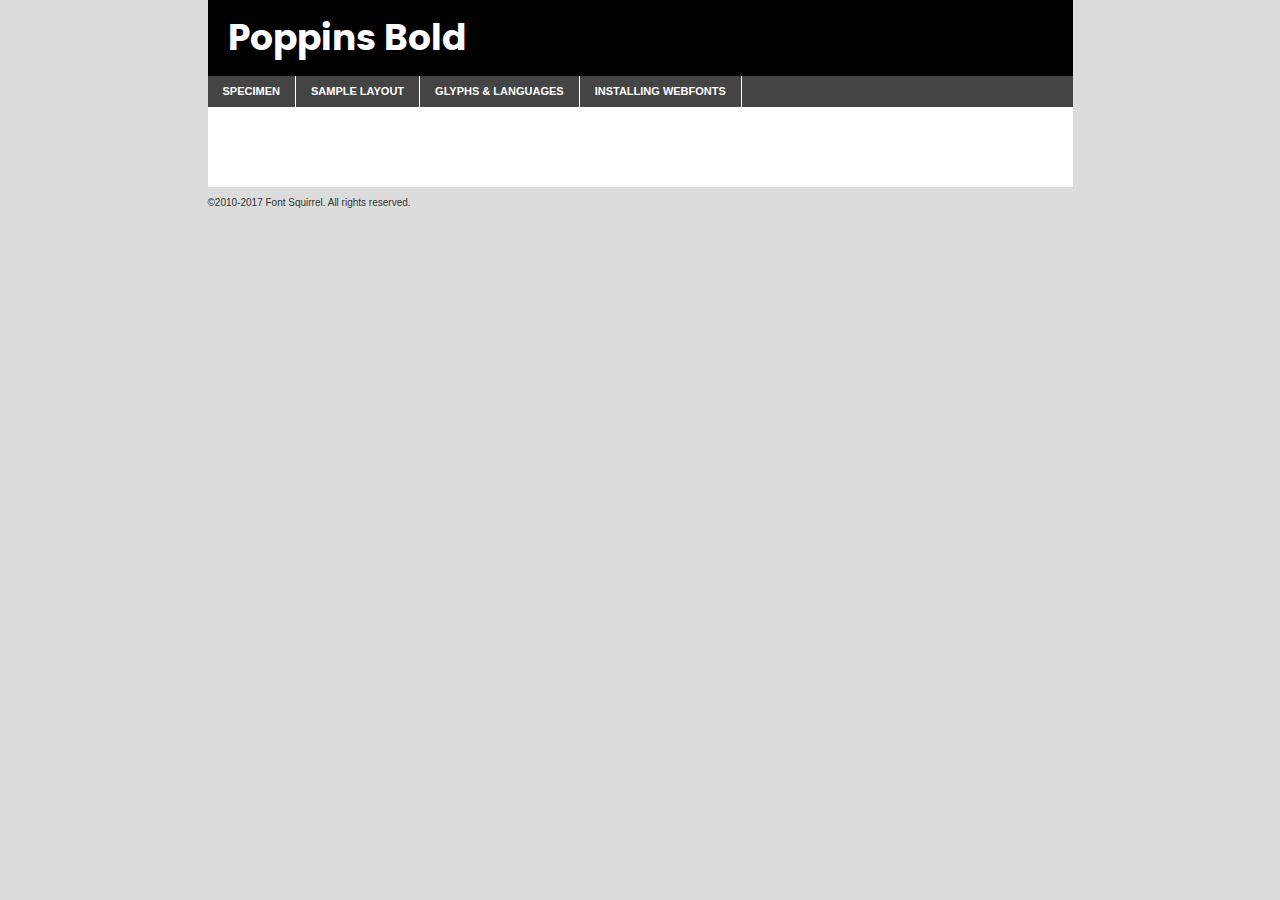
<file: Atividades/A4/components/fonts/poppins-bold-demo.html>
<!DOCTYPE html PUBLIC "-//W3C//DTD XHTML 1.0 Transitional//EN"
	"http://www.w3.org/TR/xhtml1/DTD/xhtml1-transitional.dtd">

<html xmlns="http://www.w3.org/1999/xhtml" xml:lang="en" lang="en">
<head>
	<meta http-equiv="Content-Type" content="text/html; charset=utf-8" />
	<script src="http://ajax.googleapis.com/ajax/libs/jquery/1.7.2/jquery.min.js" type="text/javascript" charset="utf-8"></script>
	<script type="text/javascript">
	(function($){$.fn.easyTabs=function(option){var param=jQuery.extend({fadeSpeed:"fast",defaultContent:1,activeClass:'active'},option);$(this).each(function(){var thisId="#"+this.id;if(param.defaultContent==''){param.defaultContent=1;}
	if(typeof param.defaultContent=="number")
	{var defaultTab=$(thisId+" .tabs li:eq("+(param.defaultContent-1)+") a").attr('href').substr(1);}else{var defaultTab=param.defaultContent;}
	$(thisId+" .tabs li a").each(function(){var tabToHide=$(this).attr('href').substr(1);$("#"+tabToHide).addClass('easytabs-tab-content');});hideAll();changeContent(defaultTab);function hideAll(){$(thisId+" .easytabs-tab-content").hide();}
	function changeContent(tabId){hideAll();$(thisId+" .tabs li").removeClass(param.activeClass);$(thisId+" .tabs li a[href=#"+tabId+"]").closest('li').addClass(param.activeClass);if(param.fadeSpeed!="none")
	{$(thisId+" #"+tabId).fadeIn(param.fadeSpeed);}else{$(thisId+" #"+tabId).show();}}
	$(thisId+" .tabs li").click(function(){var tabId=$(this).find('a').attr('href').substr(1);changeContent(tabId);return false;});});}})(jQuery);
	</script>
	<link rel="stylesheet" href="specimen_files/specimen_stylesheet.css" type="text/css" charset="utf-8" />
	<link rel="stylesheet" href="stylesheet.css" type="text/css" charset="utf-8" />

	<style type="text/css">
					body{
				font-family: 'poppinsbold';
							}
		</style>

	<title>Poppins Bold Specimen</title>
	
	
	<script type="text/javascript" charset="utf-8">
		$(document).ready(function() {
			$('#container').easyTabs({defaultContent:1});
		});
	</script>
</head>

<body>
<div id="container">
	<div id="header">
		Poppins Bold	</div>
	<ul class="tabs">
		<li><a href="#specimen">Specimen</a></li>
		<li><a href="#layout">Sample Layout</a></li>
				<li><a href="#glyphs">Glyphs &amp; Languages</a></li>
		<li><a href="#installing">Installing Webfonts</a></li>
		
	</ul>
	
	<div id="main_content">

		
			<div id="specimen">
		
				<div class="section">
					<div class="grid12 firstcol">
						<div class="huge">AaBb</div>
					</div>
				</div>
		
				<div class="section">
					<div class="glyph_range">A&#x200B;B&#x200b;C&#x200b;D&#x200b;E&#x200b;F&#x200b;G&#x200b;H&#x200b;I&#x200b;J&#x200b;K&#x200b;L&#x200b;M&#x200b;N&#x200b;O&#x200b;P&#x200b;Q&#x200b;R&#x200b;S&#x200b;T&#x200b;U&#x200b;V&#x200b;W&#x200b;X&#x200b;Y&#x200b;Z&#x200b;a&#x200b;b&#x200b;c&#x200b;d&#x200b;e&#x200b;f&#x200b;g&#x200b;h&#x200b;i&#x200b;j&#x200b;k&#x200b;l&#x200b;m&#x200b;n&#x200b;o&#x200b;p&#x200b;q&#x200b;r&#x200b;s&#x200b;t&#x200b;u&#x200b;v&#x200b;w&#x200b;x&#x200b;y&#x200b;z&#x200b;1&#x200b;2&#x200b;3&#x200b;4&#x200b;5&#x200b;6&#x200b;7&#x200b;8&#x200b;9&#x200b;0&#x200b;&amp;&#x200b;.&#x200b;,&#x200b;?&#x200b;!&#x200b;&#64;&#x200b;(&#x200b;)&#x200b;#&#x200b;$&#x200b;%&#x200b;*&#x200b;+&#x200b;-&#x200b;=&#x200b;:&#x200b;;</div>
				</div>
				<div class="section">
					<div class="grid12 firstcol">
						<table class="sample_table">
							<tr><td>10</td><td class="size10">abcdefghijklmnopqrstuvwxyzABCDEFGHIJKLMNOPQRSTUVWXYZ0123456789abcdefghijklmnopqrstuvwxyzABCDEFGHIJKLMNOPQRSTUVWXYZ0123456789abcdefghijklmnopqrstuvwxyzABCDEFGHIJKLMNOPQRSTUVWXYZ</td></tr>
							<tr><td>11</td><td class="size11">abcdefghijklmnopqrstuvwxyzABCDEFGHIJKLMNOPQRSTUVWXYZ0123456789abcdefghijklmnopqrstuvwxyzABCDEFGHIJKLMNOPQRSTUVWXYZ0123456789abcdefghijklmnopqrstuvwxyzABCDEFGHIJKLMNOPQRSTUVWXYZ</td></tr>
							<tr><td>12</td><td class="size12">abcdefghijklmnopqrstuvwxyzABCDEFGHIJKLMNOPQRSTUVWXYZ0123456789abcdefghijklmnopqrstuvwxyzABCDEFGHIJKLMNOPQRSTUVWXYZ0123456789abcdefghijklmnopqrstuvwxyzABCDEFGHIJKLMNOPQRSTUVWXYZ</td></tr>
							<tr><td>13</td><td class="size13">abcdefghijklmnopqrstuvwxyzABCDEFGHIJKLMNOPQRSTUVWXYZ0123456789abcdefghijklmnopqrstuvwxyzABCDEFGHIJKLMNOPQRSTUVWXYZ0123456789abcdefghijklmnopqrstuvwxyzABCDEFGHIJKLMNOPQRSTUVWXYZ</td></tr>
							<tr><td>14</td><td class="size14">abcdefghijklmnopqrstuvwxyzABCDEFGHIJKLMNOPQRSTUVWXYZ0123456789abcdefghijklmnopqrstuvwxyzABCDEFGHIJKLMNOPQRSTUVWXYZ0123456789abcdefghijklmnopqrstuvwxyzABCDEFGHIJKLMNOPQRSTUVWXYZ</td></tr>
							<tr><td>16</td><td class="size16">abcdefghijklmnopqrstuvwxyzABCDEFGHIJKLMNOPQRSTUVWXYZ0123456789abcdefghijklmnopqrstuvwxyzABCDEFGHIJKLMNOPQRSTUVWXYZ</td></tr>
							<tr><td>18</td><td class="size18">abcdefghijklmnopqrstuvwxyzABCDEFGHIJKLMNOPQRSTUVWXYZ0123456789abcdefghijklmnopqrstuvwxyzABCDEFGHIJKLMNOPQRSTUVWXYZ</td></tr>
							<tr><td>20</td><td class="size20">abcdefghijklmnopqrstuvwxyzABCDEFGHIJKLMNOPQRSTUVWXYZ0123456789abcdefghijklmnopqrstuvwxyzABCDEFGHIJKLMNOPQRSTUVWXYZ</td></tr>
							<tr><td>24</td><td class="size24">abcdefghijklmnopqrstuvwxyzABCDEFGHIJKLMNOPQRSTUVWXYZ0123456789abcdefghijklmnopqrstuvwxyzABCDEFGHIJKLMNOPQRSTUVWXYZ</td></tr>
							<tr><td>30</td><td class="size30">abcdefghijklmnopqrstuvwxyzABCDEFGHIJKLMNOPQRSTUVWXYZ0123456789abcdefghijklmnopqrstuvwxyzABCDEFGHIJKLMNOPQRSTUVWXYZ</td></tr>
							<tr><td>36</td><td class="size36">abcdefghijklmnopqrstuvwxyzABCDEFGHIJKLMNOPQRSTUVWXYZ0123456789abcdefghijklmnopqrstuvwxyzABCDEFGHIJKLMNOPQRSTUVWXYZ</td></tr>
							<tr><td>48</td><td class="size48">abcdefghijklmnopqrstuvwxyzABCDEFGHIJKLMNOPQRSTUVWXYZ0123456789abcdefghijklmnopqrstuvwxyzABCDEFGHIJKLMNOPQRSTUVWXYZ</td></tr>
							<tr><td>60</td><td class="size60">abcdefghijklmnopqrstuvwxyzABCDEFGHIJKLMNOPQRSTUVWXYZ0123456789abcdefghijklmnopqrstuvwxyzABCDEFGHIJKLMNOPQRSTUVWXYZ</td></tr>
							<tr><td>72</td><td class="size72">abcdefghijklmnopqrstuvwxyzABCDEFGHIJKLMNOPQRSTUVWXYZ0123456789abcdefghijklmnopqrstuvwxyzABCDEFGHIJKLMNOPQRSTUVWXYZ</td></tr>
							<tr><td>90</td><td class="size90">abcdefghijklmnopqrstuvwxyzABCDEFGHIJKLMNOPQRSTUVWXYZ0123456789abcdefghijklmnopqrstuvwxyzABCDEFGHIJKLMNOPQRSTUVWXYZ</td></tr>
						</table>
				
					</div>
			
				</div>
		
		
		
								<div class="section" id="bodycomparison">


										<div id="xheight">
				<div class="fontbody">&#x25FC;&#x25FC;&#x25FC;&#x25FC;&#x25FC;&#x25FC;&#x25FC;&#x25FC;&#x25FC;&#x25FC;&#x25FC;&#x25FC;&#x25FC;&#x25FC;&#x25FC;&#x25FC;&#x25FC;&#x25FC;&#x25FC;&#x25FC;&#x25FC;&#x25FC;&#x25FC;&#x25FC;&#x25FC;&#x25FC;&#x25FC;&#x25FC;&#x25FC;&#x25FC;&#x25FC;&#x25FC;&#x25FC;&#x25FC;&#x25FC;&#x25FC;&#x25FC;&#x25FC;&#x25FC;&#x25FC;&#x25FC;&#x25FC;&#x25FC;&#x25FC;&#x25FC;&#x25FC;&#x25FC;&#x25FC;&#x25FC;&#x25FC;&#x25FC;&#x25FC;&#x25FC;&#x25FC;&#x25FC;&#x25FC;&#x25FC;&#x25FC;&#x25FC;&#x25FC;&#x25FC;&#x25FC;&#x25FC;&#x25FC;&#x25FC;&#x25FC;&#x25FC;&#x25FC;&#x25FC;&#x25FC;&#x25FC;&#x25FC;&#x25FC;&#x25FC;&#x25FC;&#x25FC;&#x25FC;&#x25FC;&#x25FC;&#x25FC;&#x25FC;&#x25FC;&#x25FC;&#x25FC;&#x25FC;&#x25FC;&#x25FC;&#x25FC;&#x25FC;&#x25FC;&#x25FC;&#x25FC;&#x25FC;&#x25FC;&#x25FC;&#x25FC;&#x25FC;&#x25FC;&#x25FC;body</div><div class="arialbody">body</div><div class="verdanabody">body</div><div class="georgiabody">body</div></div>
										<div class="fontbody" style="z-index:1">
											body<span>Poppins Bold</span>
										</div>
										<div class="arialbody" style="z-index:1">
											body<span>Arial</span>
										</div>
										<div class="verdanabody" style="z-index:1">
											body<span>Verdana</span>
										</div>
										<div class="georgiabody" style="z-index:1">
											body<span>Georgia</span>
										</div>



								</div>
		
		
				<div class="section psample psample_row1" id="">
					
					<div class="grid2 firstcol">
						<p class="size10"><span>10.</span>Aenean lacinia bibendum nulla sed consectetur. Fusce dapibus, tellus ac cursus commodo, tortor mauris condimentum nibh, ut fermentum massa justo sit amet risus. Nullam id dolor id nibh ultricies vehicula ut id elit. Cum sociis natoque penatibus et magnis dis parturient montes, nascetur ridiculus mus. Nulla vitae elit libero, a pharetra augue.</p>
			
					</div>
					<div class="grid3">
						<p class="size11"><span>11.</span>Aenean lacinia bibendum nulla sed consectetur. Fusce dapibus, tellus ac cursus commodo, tortor mauris condimentum nibh, ut fermentum massa justo sit amet risus. Nullam id dolor id nibh ultricies vehicula ut id elit. Cum sociis natoque penatibus et magnis dis parturient montes, nascetur ridiculus mus. Nulla vitae elit libero, a pharetra augue.</p>
			
					</div>
					<div class="grid3">
						<p class="size12"><span>12.</span>Aenean lacinia bibendum nulla sed consectetur. Fusce dapibus, tellus ac cursus commodo, tortor mauris condimentum nibh, ut fermentum massa justo sit amet risus. Nullam id dolor id nibh ultricies vehicula ut id elit. Cum sociis natoque penatibus et magnis dis parturient montes, nascetur ridiculus mus. Nulla vitae elit libero, a pharetra augue.</p>
			
					</div>
					<div class="grid4">
						<p class="size13"><span>13.</span>Aenean lacinia bibendum nulla sed consectetur. Fusce dapibus, tellus ac cursus commodo, tortor mauris condimentum nibh, ut fermentum massa justo sit amet risus. Nullam id dolor id nibh ultricies vehicula ut id elit. Cum sociis natoque penatibus et magnis dis parturient montes, nascetur ridiculus mus. Nulla vitae elit libero, a pharetra augue.</p>
			
					</div>
					<div class="white_blend"></div>
					
				</div>
				<div class="section psample psample_row2" id="">
					<div class="grid3 firstcol">
						<p class="size14"><span>14.</span>Aenean lacinia bibendum nulla sed consectetur. Fusce dapibus, tellus ac cursus commodo, tortor mauris condimentum nibh, ut fermentum massa justo sit amet risus. Nullam id dolor id nibh ultricies vehicula ut id elit. Cum sociis natoque penatibus et magnis dis parturient montes, nascetur ridiculus mus. Nulla vitae elit libero, a pharetra augue.</p>
			
					</div>
					<div class="grid4">
						<p class="size16"><span>16.</span>Aenean lacinia bibendum nulla sed consectetur. Fusce dapibus, tellus ac cursus commodo, tortor mauris condimentum nibh, ut fermentum massa justo sit amet risus. Nullam id dolor id nibh ultricies vehicula ut id elit. Cum sociis natoque penatibus et magnis dis parturient montes, nascetur ridiculus mus. Nulla vitae elit libero, a pharetra augue.</p>
			
					</div>
					<div class="grid5">
						<p class="size18"><span>18.</span>Aenean lacinia bibendum nulla sed consectetur. Fusce dapibus, tellus ac cursus commodo, tortor mauris condimentum nibh, ut fermentum massa justo sit amet risus. Nullam id dolor id nibh ultricies vehicula ut id elit. Cum sociis natoque penatibus et magnis dis parturient montes, nascetur ridiculus mus. Nulla vitae elit libero, a pharetra augue.</p>
			
					</div>

					<div class="white_blend"></div>

				</div>
				
				<div class="section psample psample_row3" id="">
					<div class="grid5 firstcol">
						<p class="size20"><span>20.</span>Aenean lacinia bibendum nulla sed consectetur. Fusce dapibus, tellus ac cursus commodo, tortor mauris condimentum nibh, ut fermentum massa justo sit amet risus. Nullam id dolor id nibh ultricies vehicula ut id elit. Cum sociis natoque penatibus et magnis dis parturient montes, nascetur ridiculus mus. Nulla vitae elit libero, a pharetra augue.</p>
					</div>
					<div class="grid7">
						<p class="size24"><span>24.</span>Aenean lacinia bibendum nulla sed consectetur. Fusce dapibus, tellus ac cursus commodo, tortor mauris condimentum nibh, ut fermentum massa justo sit amet risus. Nullam id dolor id nibh ultricies vehicula ut id elit. Cum sociis natoque penatibus et magnis dis parturient montes, nascetur ridiculus mus. Nulla vitae elit libero, a pharetra augue.</p>
					</div>
					
					<div class="white_blend"></div>
					
				</div>
				
				<div class="section psample psample_row4" id="">
					<div class="grid12 firstcol">
						<p class="size30"><span>30.</span>Aenean lacinia bibendum nulla sed consectetur. Fusce dapibus, tellus ac cursus commodo, tortor mauris condimentum nibh, ut fermentum massa justo sit amet risus. Nullam id dolor id nibh ultricies vehicula ut id elit. Cum sociis natoque penatibus et magnis dis parturient montes, nascetur ridiculus mus. Nulla vitae elit libero, a pharetra augue.</p>
					</div>
					<div class="white_blend"></div>
					
				</div>
				
				
				
				<div class="section psample psample_row1 fullreverse">
					<div class="grid2 firstcol">
						<p class="size10"><span>10.</span>Aenean lacinia bibendum nulla sed consectetur. Fusce dapibus, tellus ac cursus commodo, tortor mauris condimentum nibh, ut fermentum massa justo sit amet risus. Nullam id dolor id nibh ultricies vehicula ut id elit. Cum sociis natoque penatibus et magnis dis parturient montes, nascetur ridiculus mus. Nulla vitae elit libero, a pharetra augue.</p>
			
					</div>
					<div class="grid3">
						<p class="size11"><span>11.</span>Aenean lacinia bibendum nulla sed consectetur. Fusce dapibus, tellus ac cursus commodo, tortor mauris condimentum nibh, ut fermentum massa justo sit amet risus. Nullam id dolor id nibh ultricies vehicula ut id elit. Cum sociis natoque penatibus et magnis dis parturient montes, nascetur ridiculus mus. Nulla vitae elit libero, a pharetra augue.</p>
			
					</div>
					<div class="grid3">
						<p class="size12"><span>12.</span>Aenean lacinia bibendum nulla sed consectetur. Fusce dapibus, tellus ac cursus commodo, tortor mauris condimentum nibh, ut fermentum massa justo sit amet risus. Nullam id dolor id nibh ultricies vehicula ut id elit. Cum sociis natoque penatibus et magnis dis parturient montes, nascetur ridiculus mus. Nulla vitae elit libero, a pharetra augue.</p>
			
					</div>
					<div class="grid4">
						<p class="size13"><span>13.</span>Aenean lacinia bibendum nulla sed consectetur. Fusce dapibus, tellus ac cursus commodo, tortor mauris condimentum nibh, ut fermentum massa justo sit amet risus. Nullam id dolor id nibh ultricies vehicula ut id elit. Cum sociis natoque penatibus et magnis dis parturient montes, nascetur ridiculus mus. Nulla vitae elit libero, a pharetra augue.</p>
			
					</div>
					<div class="black_blend"></div>
					
				</div>
				
				<div class="section psample psample_row2 fullreverse">
					<div class="grid3 firstcol">
						<p class="size14"><span>14.</span>Aenean lacinia bibendum nulla sed consectetur. Fusce dapibus, tellus ac cursus commodo, tortor mauris condimentum nibh, ut fermentum massa justo sit amet risus. Nullam id dolor id nibh ultricies vehicula ut id elit. Cum sociis natoque penatibus et magnis dis parturient montes, nascetur ridiculus mus. Nulla vitae elit libero, a pharetra augue.</p>
			
					</div>
					<div class="grid4">
						<p class="size16"><span>16.</span>Aenean lacinia bibendum nulla sed consectetur. Fusce dapibus, tellus ac cursus commodo, tortor mauris condimentum nibh, ut fermentum massa justo sit amet risus. Nullam id dolor id nibh ultricies vehicula ut id elit. Cum sociis natoque penatibus et magnis dis parturient montes, nascetur ridiculus mus. Nulla vitae elit libero, a pharetra augue.</p>
			
					</div>
					<div class="grid5">
						<p class="size18"><span>18.</span>Aenean lacinia bibendum nulla sed consectetur. Fusce dapibus, tellus ac cursus commodo, tortor mauris condimentum nibh, ut fermentum massa justo sit amet risus. Nullam id dolor id nibh ultricies vehicula ut id elit. Cum sociis natoque penatibus et magnis dis parturient montes, nascetur ridiculus mus. Nulla vitae elit libero, a pharetra augue.</p>
			
					</div>
					<div class="black_blend"></div>

				</div>
				
				<div class="section psample fullreverse psample_row3" id="">
					<div class="grid5 firstcol">
						<p class="size20"><span>20.</span>Aenean lacinia bibendum nulla sed consectetur. Fusce dapibus, tellus ac cursus commodo, tortor mauris condimentum nibh, ut fermentum massa justo sit amet risus. Nullam id dolor id nibh ultricies vehicula ut id elit. Cum sociis natoque penatibus et magnis dis parturient montes, nascetur ridiculus mus. Nulla vitae elit libero, a pharetra augue.</p>
					</div>
					<div class="grid7">
						<p class="size24"><span>24.</span>Aenean lacinia bibendum nulla sed consectetur. Fusce dapibus, tellus ac cursus commodo, tortor mauris condimentum nibh, ut fermentum massa justo sit amet risus. Nullam id dolor id nibh ultricies vehicula ut id elit. Cum sociis natoque penatibus et magnis dis parturient montes, nascetur ridiculus mus. Nulla vitae elit libero, a pharetra augue.</p>
					</div>
					
					<div class="black_blend"></div>
					
				</div>
				
				<div class="section psample fullreverse psample_row4" id="" style="border-bottom: 20px #000 solid;">
					<div class="grid12 firstcol">
						<p class="size30"><span>30.</span>Aenean lacinia bibendum nulla sed consectetur. Fusce dapibus, tellus ac cursus commodo, tortor mauris condimentum nibh, ut fermentum massa justo sit amet risus. Nullam id dolor id nibh ultricies vehicula ut id elit. Cum sociis natoque penatibus et magnis dis parturient montes, nascetur ridiculus mus. Nulla vitae elit libero, a pharetra augue.</p>
					</div>
					<div class="black_blend"></div>
					
				</div>
				
				
				
				
			</div>
			
			<div id="layout">
				
				<div class="section">
					
					<div class="grid12 firstcol">
						<h1>Lorem Ipsum Dolor</h1>
						<h2>Etiam porta sem malesuada magna mollis euismod</h2>
						
						<p class="byline">By <a href="#link">Aenean Lacinia</a></p>
					</div>
				</div>
				<div class="section">
					<div class="grid8 firstcol">
						<p class="large">Donec sed odio dui. Morbi leo risus, porta ac consectetur ac, vestibulum at eros. Fusce dapibus, tellus ac cursus commodo, tortor mauris condimentum nibh, ut fermentum massa justo sit amet risus. </p>

						
						<h3>Pellentesque ornare sem</h3>

						<p>Maecenas sed diam eget risus varius blandit sit amet non magna. Maecenas faucibus mollis interdum. Donec ullamcorper nulla non metus auctor fringilla. Nullam id dolor id nibh ultricies vehicula ut id elit. Nullam id dolor id nibh ultricies vehicula ut id elit. </p>

						<p>Aenean eu leo quam. Pellentesque ornare sem lacinia quam venenatis vestibulum. Lorem ipsum dolor sit amet, consectetur adipiscing elit. Cum sociis natoque penatibus et magnis dis parturient montes, nascetur ridiculus mus. </p>

						<p>Nulla vitae elit libero, a pharetra augue. Praesent commodo cursus magna, vel scelerisque nisl consectetur et. Aenean lacinia bibendum nulla sed consectetur. </p>

						<p>Nullam quis risus eget urna mollis ornare vel eu leo. Nullam quis risus eget urna mollis ornare vel eu leo. Maecenas sed diam eget risus varius blandit sit amet non magna. Donec ullamcorper nulla non metus auctor fringilla. </p>

						<h3>Cras mattis consectetur</h3>

						<p>Aenean eu leo quam. Pellentesque ornare sem lacinia quam venenatis vestibulum. Aenean lacinia bibendum nulla sed consectetur. Integer posuere erat a ante venenatis dapibus posuere velit aliquet. Cras mattis consectetur purus sit amet fermentum. </p>

						<p>Nullam id dolor id nibh ultricies vehicula ut id elit. Nullam quis risus eget urna mollis ornare vel eu leo. Cras mattis consectetur purus sit amet fermentum.</p>
					</div>
					
					<div class="grid4 sidebar">
						
						<div class="box reverse">
							<p class="last">Nullam quis risus eget urna mollis ornare vel eu leo. Donec ullamcorper nulla non metus auctor fringilla. Cras mattis consectetur purus sit amet fermentum. Sed posuere consectetur est at lobortis. Lorem ipsum dolor sit amet, consectetur adipiscing elit. </p>
						</div>
						
						<p class="caption">Maecenas sed diam eget risus varius.</p>

						<p>Vestibulum id ligula porta felis euismod semper. Integer posuere erat a ante venenatis dapibus posuere velit aliquet. Vestibulum id ligula porta felis euismod semper. Sed posuere consectetur est at lobortis. Maecenas sed diam eget risus varius blandit sit amet non magna. Fusce dapibus, tellus ac cursus commodo, tortor mauris condimentum nibh, ut fermentum massa justo sit amet risus. </p>

					

						<p>Duis mollis, est non commodo luctus, nisi erat porttitor ligula, eget lacinia odio sem nec elit. Aenean lacinia bibendum nulla sed consectetur. Vivamus sagittis lacus vel augue laoreet rutrum faucibus dolor auctor. Aenean lacinia bibendum nulla sed consectetur. Nullam quis risus eget urna mollis ornare vel eu leo. </p>

						<p>Praesent commodo cursus magna, vel scelerisque nisl consectetur et. Donec ullamcorper nulla non metus auctor fringilla. Maecenas faucibus mollis interdum. Fusce dapibus, tellus ac cursus commodo, tortor mauris condimentum nibh, ut fermentum massa justo sit amet risus. </p>

					</div>
				</div>
				
			</div>


			



		<div id="glyphs">
			<div class="section">
				<div class="grid12 firstcol">
			
				<h1>Language Support</h1>
				<p>The subset of Poppins Bold in this kit supports the following languages:<br />
			
					Albanian, Basque, Breton, Chamorro, Danish, Dutch, English, Faroese, Finnish, French, Frisian, Galician, German, Icelandic, Italian, Malagasy, Norwegian, Portuguese, Spanish, Alsatian, Aragonese, Arapaho, Arrernte, Asturian, Aymara, Bislama, Cebuano, Corsican, Fijian, French_creole, Genoese, Gilbertese, Greenlandic, Haitian_creole, Hiligaynon, Hmong, Hopi, Ibanag, Iloko_ilokano, Indonesian, Interglossa_glosa, Interlingua, Irish_gaelic, Jerriais, Lojban, Lombard, Luxembourgeois, Manx, Mohawk, Norfolk_pitcairnese, Occitan, Oromo, Pangasinan, Papiamento, Piedmontese, Potawatomi, Rhaeto-romance, Romansh, Rotokas, Sami_lule, Samoan, Sardinian, Scots_gaelic, Seychelles_creole, Shona, Sicilian, Somali, Southern_ndebele, Swahili, Swati_swazi, Tagalog_filipino_pilipino, Tetum, Tok_pisin, Uyghur_latinized, Volapuk, Walloon, Warlpiri, Xhosa, Yapese, Zulu, Latinbasic, Ubasic, Demo				</p>
				<h1>Glyph Chart</h1>
				<p>The subset of Poppins Bold in this kit includes all the glyphs listed below. Unicode entities are included above each glyph to help you insert individual characters into your layout.</p>
				<div id="glyph_chart">
			
																														 <div><p>&amp;#13;</p>&#13;</div>
																				 <div><p>&amp;#32;</p>&#32;</div>
																				 <div><p>&amp;#33;</p>&#33;</div>
																				 <div><p>&amp;#34;</p>&#34;</div>
																				 <div><p>&amp;#35;</p>&#35;</div>
																				 <div><p>&amp;#36;</p>&#36;</div>
																				 <div><p>&amp;#37;</p>&#37;</div>
																				 <div><p>&amp;#38;</p>&#38;</div>
																				 <div><p>&amp;#39;</p>&#39;</div>
																				 <div><p>&amp;#40;</p>&#40;</div>
																				 <div><p>&amp;#41;</p>&#41;</div>
																				 <div><p>&amp;#42;</p>&#42;</div>
																				 <div><p>&amp;#43;</p>&#43;</div>
																				 <div><p>&amp;#44;</p>&#44;</div>
																				 <div><p>&amp;#45;</p>&#45;</div>
																				 <div><p>&amp;#46;</p>&#46;</div>
																				 <div><p>&amp;#47;</p>&#47;</div>
																				 <div><p>&amp;#48;</p>&#48;</div>
																				 <div><p>&amp;#49;</p>&#49;</div>
																				 <div><p>&amp;#50;</p>&#50;</div>
																				 <div><p>&amp;#51;</p>&#51;</div>
																				 <div><p>&amp;#52;</p>&#52;</div>
																				 <div><p>&amp;#53;</p>&#53;</div>
																				 <div><p>&amp;#54;</p>&#54;</div>
																				 <div><p>&amp;#55;</p>&#55;</div>
																				 <div><p>&amp;#56;</p>&#56;</div>
																				 <div><p>&amp;#57;</p>&#57;</div>
																				 <div><p>&amp;#58;</p>&#58;</div>
																				 <div><p>&amp;#59;</p>&#59;</div>
																				 <div><p>&amp;#60;</p>&#60;</div>
																				 <div><p>&amp;#61;</p>&#61;</div>
																				 <div><p>&amp;#62;</p>&#62;</div>
																				 <div><p>&amp;#63;</p>&#63;</div>
																				 <div><p>&amp;#64;</p>&#64;</div>
																				 <div><p>&amp;#65;</p>&#65;</div>
																				 <div><p>&amp;#66;</p>&#66;</div>
																				 <div><p>&amp;#67;</p>&#67;</div>
																				 <div><p>&amp;#68;</p>&#68;</div>
																				 <div><p>&amp;#69;</p>&#69;</div>
																				 <div><p>&amp;#70;</p>&#70;</div>
																				 <div><p>&amp;#71;</p>&#71;</div>
																				 <div><p>&amp;#72;</p>&#72;</div>
																				 <div><p>&amp;#73;</p>&#73;</div>
																				 <div><p>&amp;#74;</p>&#74;</div>
																				 <div><p>&amp;#75;</p>&#75;</div>
																				 <div><p>&amp;#76;</p>&#76;</div>
																				 <div><p>&amp;#77;</p>&#77;</div>
																				 <div><p>&amp;#78;</p>&#78;</div>
																				 <div><p>&amp;#79;</p>&#79;</div>
																				 <div><p>&amp;#80;</p>&#80;</div>
																				 <div><p>&amp;#81;</p>&#81;</div>
																				 <div><p>&amp;#82;</p>&#82;</div>
																				 <div><p>&amp;#83;</p>&#83;</div>
																				 <div><p>&amp;#84;</p>&#84;</div>
																				 <div><p>&amp;#85;</p>&#85;</div>
																				 <div><p>&amp;#86;</p>&#86;</div>
																				 <div><p>&amp;#87;</p>&#87;</div>
																				 <div><p>&amp;#88;</p>&#88;</div>
																				 <div><p>&amp;#89;</p>&#89;</div>
																				 <div><p>&amp;#90;</p>&#90;</div>
																				 <div><p>&amp;#91;</p>&#91;</div>
																				 <div><p>&amp;#92;</p>&#92;</div>
																				 <div><p>&amp;#93;</p>&#93;</div>
																				 <div><p>&amp;#94;</p>&#94;</div>
																				 <div><p>&amp;#95;</p>&#95;</div>
																				 <div><p>&amp;#96;</p>&#96;</div>
																				 <div><p>&amp;#97;</p>&#97;</div>
																				 <div><p>&amp;#98;</p>&#98;</div>
																				 <div><p>&amp;#99;</p>&#99;</div>
																				 <div><p>&amp;#100;</p>&#100;</div>
																				 <div><p>&amp;#101;</p>&#101;</div>
																				 <div><p>&amp;#102;</p>&#102;</div>
																				 <div><p>&amp;#103;</p>&#103;</div>
																				 <div><p>&amp;#104;</p>&#104;</div>
																				 <div><p>&amp;#105;</p>&#105;</div>
																				 <div><p>&amp;#106;</p>&#106;</div>
																				 <div><p>&amp;#107;</p>&#107;</div>
																				 <div><p>&amp;#108;</p>&#108;</div>
																				 <div><p>&amp;#109;</p>&#109;</div>
																				 <div><p>&amp;#110;</p>&#110;</div>
																				 <div><p>&amp;#111;</p>&#111;</div>
																				 <div><p>&amp;#112;</p>&#112;</div>
																				 <div><p>&amp;#113;</p>&#113;</div>
																				 <div><p>&amp;#114;</p>&#114;</div>
																				 <div><p>&amp;#115;</p>&#115;</div>
																				 <div><p>&amp;#116;</p>&#116;</div>
																				 <div><p>&amp;#117;</p>&#117;</div>
																				 <div><p>&amp;#118;</p>&#118;</div>
																				 <div><p>&amp;#119;</p>&#119;</div>
																				 <div><p>&amp;#120;</p>&#120;</div>
																				 <div><p>&amp;#121;</p>&#121;</div>
																				 <div><p>&amp;#122;</p>&#122;</div>
																				 <div><p>&amp;#123;</p>&#123;</div>
																				 <div><p>&amp;#124;</p>&#124;</div>
																				 <div><p>&amp;#125;</p>&#125;</div>
																				 <div><p>&amp;#126;</p>&#126;</div>
																				 <div><p>&amp;#160;</p>&#160;</div>
																				 <div><p>&amp;#161;</p>&#161;</div>
																				 <div><p>&amp;#162;</p>&#162;</div>
																				 <div><p>&amp;#163;</p>&#163;</div>
																				 <div><p>&amp;#164;</p>&#164;</div>
																				 <div><p>&amp;#165;</p>&#165;</div>
																				 <div><p>&amp;#166;</p>&#166;</div>
																				 <div><p>&amp;#167;</p>&#167;</div>
																				 <div><p>&amp;#168;</p>&#168;</div>
																				 <div><p>&amp;#169;</p>&#169;</div>
																				 <div><p>&amp;#170;</p>&#170;</div>
																				 <div><p>&amp;#171;</p>&#171;</div>
																				 <div><p>&amp;#172;</p>&#172;</div>
																				 <div><p>&amp;#173;</p>&#173;</div>
																				 <div><p>&amp;#174;</p>&#174;</div>
																				 <div><p>&amp;#175;</p>&#175;</div>
																				 <div><p>&amp;#176;</p>&#176;</div>
																				 <div><p>&amp;#177;</p>&#177;</div>
																				 <div><p>&amp;#178;</p>&#178;</div>
																				 <div><p>&amp;#179;</p>&#179;</div>
																				 <div><p>&amp;#180;</p>&#180;</div>
																				 <div><p>&amp;#181;</p>&#181;</div>
																				 <div><p>&amp;#182;</p>&#182;</div>
																				 <div><p>&amp;#183;</p>&#183;</div>
																				 <div><p>&amp;#184;</p>&#184;</div>
																				 <div><p>&amp;#185;</p>&#185;</div>
																				 <div><p>&amp;#186;</p>&#186;</div>
																				 <div><p>&amp;#187;</p>&#187;</div>
																				 <div><p>&amp;#188;</p>&#188;</div>
																				 <div><p>&amp;#189;</p>&#189;</div>
																				 <div><p>&amp;#190;</p>&#190;</div>
																				 <div><p>&amp;#191;</p>&#191;</div>
																				 <div><p>&amp;#192;</p>&#192;</div>
																				 <div><p>&amp;#193;</p>&#193;</div>
																				 <div><p>&amp;#194;</p>&#194;</div>
																				 <div><p>&amp;#195;</p>&#195;</div>
																				 <div><p>&amp;#196;</p>&#196;</div>
																				 <div><p>&amp;#197;</p>&#197;</div>
																				 <div><p>&amp;#198;</p>&#198;</div>
																				 <div><p>&amp;#199;</p>&#199;</div>
																				 <div><p>&amp;#200;</p>&#200;</div>
																				 <div><p>&amp;#201;</p>&#201;</div>
																				 <div><p>&amp;#202;</p>&#202;</div>
																				 <div><p>&amp;#203;</p>&#203;</div>
																				 <div><p>&amp;#204;</p>&#204;</div>
																				 <div><p>&amp;#205;</p>&#205;</div>
																				 <div><p>&amp;#206;</p>&#206;</div>
																				 <div><p>&amp;#207;</p>&#207;</div>
																				 <div><p>&amp;#208;</p>&#208;</div>
																				 <div><p>&amp;#209;</p>&#209;</div>
																				 <div><p>&amp;#210;</p>&#210;</div>
																				 <div><p>&amp;#211;</p>&#211;</div>
																				 <div><p>&amp;#212;</p>&#212;</div>
																				 <div><p>&amp;#213;</p>&#213;</div>
																				 <div><p>&amp;#214;</p>&#214;</div>
																				 <div><p>&amp;#215;</p>&#215;</div>
																				 <div><p>&amp;#216;</p>&#216;</div>
																				 <div><p>&amp;#217;</p>&#217;</div>
																				 <div><p>&amp;#218;</p>&#218;</div>
																				 <div><p>&amp;#219;</p>&#219;</div>
																				 <div><p>&amp;#220;</p>&#220;</div>
																				 <div><p>&amp;#221;</p>&#221;</div>
																				 <div><p>&amp;#222;</p>&#222;</div>
																				 <div><p>&amp;#223;</p>&#223;</div>
																				 <div><p>&amp;#224;</p>&#224;</div>
																				 <div><p>&amp;#225;</p>&#225;</div>
																				 <div><p>&amp;#226;</p>&#226;</div>
																				 <div><p>&amp;#227;</p>&#227;</div>
																				 <div><p>&amp;#228;</p>&#228;</div>
																				 <div><p>&amp;#229;</p>&#229;</div>
																				 <div><p>&amp;#230;</p>&#230;</div>
																				 <div><p>&amp;#231;</p>&#231;</div>
																				 <div><p>&amp;#232;</p>&#232;</div>
																				 <div><p>&amp;#233;</p>&#233;</div>
																				 <div><p>&amp;#234;</p>&#234;</div>
																				 <div><p>&amp;#235;</p>&#235;</div>
																				 <div><p>&amp;#236;</p>&#236;</div>
																				 <div><p>&amp;#237;</p>&#237;</div>
																				 <div><p>&amp;#238;</p>&#238;</div>
																				 <div><p>&amp;#239;</p>&#239;</div>
																				 <div><p>&amp;#240;</p>&#240;</div>
																				 <div><p>&amp;#241;</p>&#241;</div>
																				 <div><p>&amp;#242;</p>&#242;</div>
																				 <div><p>&amp;#243;</p>&#243;</div>
																				 <div><p>&amp;#244;</p>&#244;</div>
																				 <div><p>&amp;#245;</p>&#245;</div>
																				 <div><p>&amp;#246;</p>&#246;</div>
																				 <div><p>&amp;#247;</p>&#247;</div>
																				 <div><p>&amp;#248;</p>&#248;</div>
																				 <div><p>&amp;#249;</p>&#249;</div>
																				 <div><p>&amp;#250;</p>&#250;</div>
																				 <div><p>&amp;#251;</p>&#251;</div>
																				 <div><p>&amp;#252;</p>&#252;</div>
																				 <div><p>&amp;#253;</p>&#253;</div>
																				 <div><p>&amp;#254;</p>&#254;</div>
																				 <div><p>&amp;#255;</p>&#255;</div>
																				 <div><p>&amp;#338;</p>&#338;</div>
																				 <div><p>&amp;#339;</p>&#339;</div>
																				 <div><p>&amp;#376;</p>&#376;</div>
																				 <div><p>&amp;#710;</p>&#710;</div>
																				 <div><p>&amp;#732;</p>&#732;</div>
																				 <div><p>&amp;#8192;</p>&#8192;</div>
																				 <div><p>&amp;#8193;</p>&#8193;</div>
																				 <div><p>&amp;#8194;</p>&#8194;</div>
																				 <div><p>&amp;#8195;</p>&#8195;</div>
																				 <div><p>&amp;#8196;</p>&#8196;</div>
																				 <div><p>&amp;#8197;</p>&#8197;</div>
																				 <div><p>&amp;#8198;</p>&#8198;</div>
																				 <div><p>&amp;#8199;</p>&#8199;</div>
																				 <div><p>&amp;#8200;</p>&#8200;</div>
																				 <div><p>&amp;#8201;</p>&#8201;</div>
																				 <div><p>&amp;#8202;</p>&#8202;</div>
																				 <div><p>&amp;#8208;</p>&#8208;</div>
																				 <div><p>&amp;#8209;</p>&#8209;</div>
																				 <div><p>&amp;#8210;</p>&#8210;</div>
																				 <div><p>&amp;#8211;</p>&#8211;</div>
																				 <div><p>&amp;#8212;</p>&#8212;</div>
																				 <div><p>&amp;#8216;</p>&#8216;</div>
																				 <div><p>&amp;#8217;</p>&#8217;</div>
																				 <div><p>&amp;#8218;</p>&#8218;</div>
																				 <div><p>&amp;#8220;</p>&#8220;</div>
																				 <div><p>&amp;#8221;</p>&#8221;</div>
																				 <div><p>&amp;#8222;</p>&#8222;</div>
																				 <div><p>&amp;#8226;</p>&#8226;</div>
																				 <div><p>&amp;#8230;</p>&#8230;</div>
																				 <div><p>&amp;#8239;</p>&#8239;</div>
																				 <div><p>&amp;#8249;</p>&#8249;</div>
																				 <div><p>&amp;#8250;</p>&#8250;</div>
																				 <div><p>&amp;#8287;</p>&#8287;</div>
																				 <div><p>&amp;#8364;</p>&#8364;</div>
																				 <div><p>&amp;#8482;</p>&#8482;</div>
																				 <div><p>&amp;#64257;</p>&#64257;</div>
																				 <div><p>&amp;#64258;</p>&#64258;</div>
																																																</div>	
				</div>
		
		
			</div>
		</div>
		
		
		<div id="specs">
			
		</div>
	
		<div id="installing">
			<div class="section">
				<div class="grid7 firstcol">
					<h1>Installing Webfonts</h1>
					
					<p>Webfonts are supported by all major browser platforms but not all in the same way. There are currently four different font formats that must be included in order to target all browsers. This includes TTF, WOFF, EOT and SVG.</p>
					
					<h2>1. Upload your webfonts</h2>
					<p>You must upload your webfont kit to your website. They should be in or near the same directory as your CSS files.</p>
					
					<h2>2. Include the webfont stylesheet</h2>
					<p>A special CSS @font-face declaration helps the various browsers select the appropriate font it needs without causing you a bunch of headaches. Learn more about this syntax by reading the <a href="https://www.fontspring.com/blog/further-hardening-of-the-bulletproof-syntax">Fontspring blog post</a> about it. The code for it is as follows:</p>


<code>
@font-face{ 
	font-family: 'MyWebFont';
	src: url('WebFont.eot');
	src: url('WebFont.eot?#iefix') format('embedded-opentype'),
	     url('WebFont.woff') format('woff'),
	     url('WebFont.ttf') format('truetype'),
	     url('WebFont.svg#webfont') format('svg');
}
</code>

	<p>We've already gone ahead and generated the code for you. All you have to do is link to the stylesheet in your HTML, like this:</p>
	<code>&lt;link rel=&quot;stylesheet&quot; href=&quot;stylesheet.css&quot; type=&quot;text/css&quot; charset=&quot;utf-8&quot; /&gt;</code>

					<h2>3. Modify your own stylesheet</h2>
					<p>To take advantage of your new fonts, you must tell your stylesheet to use them. Look at the original @font-face declaration above and find the property called "font-family." The name linked there will be what you use to reference the font. Prepend that webfont name to the font stack in the "font-family" property, inside the selector you want to change. For example:</p>
<code>p { font-family: 'WebFont', Arial, sans-serif; }</code>

<h2>4. Test</h2>
<p>Getting webfonts to work cross-browser <em>can</em> be tricky. Use the information in the sidebar to help you if you find that fonts aren't loading in a particular browser.</p>
				</div>
				
				<div class="grid5 sidebar">
					<div class="box">
						<h2>Troubleshooting<br />Font-Face Problems</h2>
						<p>Having trouble getting your webfonts to load in your new website? Here are some tips to sort out what might be the problem.</p>

						<h3>Fonts not showing in any browser</h3>

						<p>This sounds like you need to work on the plumbing. You either did not upload the fonts to the correct directory, or you did not link the fonts properly in the CSS. If you've confirmed that all this is correct and you still have a problem, take a look at your .htaccess file and see if requests are getting intercepted.</p>

						<h3>Fonts not loading in iPhone or iPad</h3>

						<p>The most common problem here is that you are serving the fonts from an IIS server. IIS refuses to serve files that have unknown MIME types. If that is the case, you must set the MIME type for SVG to "image/svg+xml" in the server settings. Follow these instructions from Microsoft if you need help.</p>

						<h3>Fonts not loading in Firefox</h3>

						<p>The primary reason for this failure? You are still using a version Firefox older than 3.5. So upgrade already! If that isn't it, then you are very likely serving fonts from a different domain. Firefox requires that all font assets be served from the same domain. Lastly it is possible that you need to add WOFF to your list of MIME types (if you are serving via IIS.)</p>

						<h3>Fonts not loading in IE</h3>

						<p>Are you looking at Internet Explorer on an actual Windows machine or are you cheating by using a service like Adobe BrowserLab? Many of these screenshot services do not render @font-face for IE. Best to test it on a real machine.</p>

						<h3>Fonts not loading in IE9</h3>

						<p>IE9, like Firefox, requires that fonts be served from the same domain as the website. Make sure that is the case.</p>
					</div>
				</div>
			</div>
			
		</div>
	
	</div>
	<div id="footer">
		<p>&copy;2010-2017 Font Squirrel. All rights reserved.</p>
	</div>
</div>
</body>
</html>
</file>
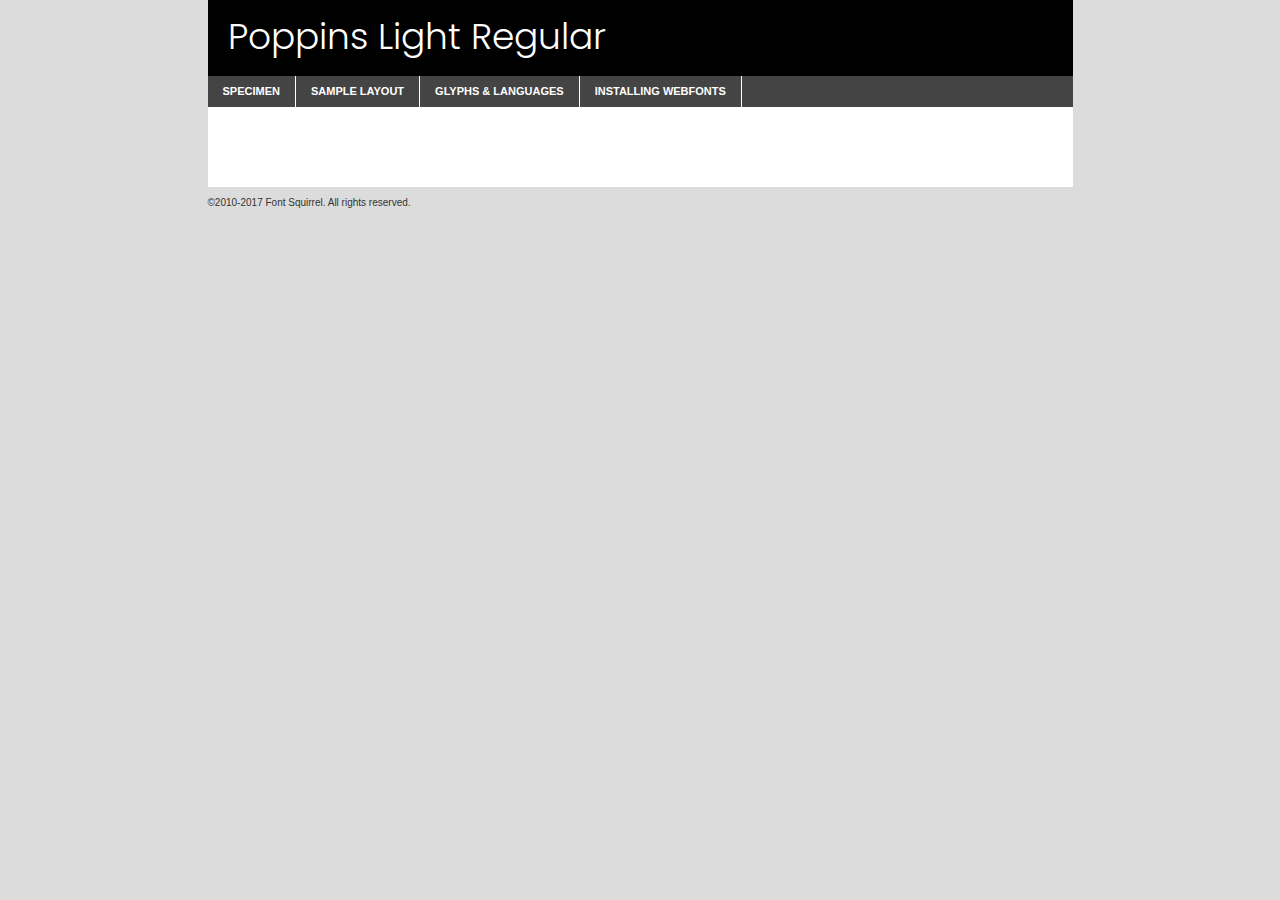
<file: Atividades/A4/components/fonts/poppins-light-demo.html>
<!DOCTYPE html PUBLIC "-//W3C//DTD XHTML 1.0 Transitional//EN"
	"http://www.w3.org/TR/xhtml1/DTD/xhtml1-transitional.dtd">

<html xmlns="http://www.w3.org/1999/xhtml" xml:lang="en" lang="en">
<head>
	<meta http-equiv="Content-Type" content="text/html; charset=utf-8" />
	<script src="http://ajax.googleapis.com/ajax/libs/jquery/1.7.2/jquery.min.js" type="text/javascript" charset="utf-8"></script>
	<script type="text/javascript">
	(function($){$.fn.easyTabs=function(option){var param=jQuery.extend({fadeSpeed:"fast",defaultContent:1,activeClass:'active'},option);$(this).each(function(){var thisId="#"+this.id;if(param.defaultContent==''){param.defaultContent=1;}
	if(typeof param.defaultContent=="number")
	{var defaultTab=$(thisId+" .tabs li:eq("+(param.defaultContent-1)+") a").attr('href').substr(1);}else{var defaultTab=param.defaultContent;}
	$(thisId+" .tabs li a").each(function(){var tabToHide=$(this).attr('href').substr(1);$("#"+tabToHide).addClass('easytabs-tab-content');});hideAll();changeContent(defaultTab);function hideAll(){$(thisId+" .easytabs-tab-content").hide();}
	function changeContent(tabId){hideAll();$(thisId+" .tabs li").removeClass(param.activeClass);$(thisId+" .tabs li a[href=#"+tabId+"]").closest('li').addClass(param.activeClass);if(param.fadeSpeed!="none")
	{$(thisId+" #"+tabId).fadeIn(param.fadeSpeed);}else{$(thisId+" #"+tabId).show();}}
	$(thisId+" .tabs li").click(function(){var tabId=$(this).find('a').attr('href').substr(1);changeContent(tabId);return false;});});}})(jQuery);
	</script>
	<link rel="stylesheet" href="specimen_files/specimen_stylesheet.css" type="text/css" charset="utf-8" />
	<link rel="stylesheet" href="stylesheet.css" type="text/css" charset="utf-8" />

	<style type="text/css">
					body{
				font-family: 'poppinslight';
							}
		</style>

	<title>Poppins Light Regular Specimen</title>
	
	
	<script type="text/javascript" charset="utf-8">
		$(document).ready(function() {
			$('#container').easyTabs({defaultContent:1});
		});
	</script>
</head>

<body>
<div id="container">
	<div id="header">
		Poppins Light Regular	</div>
	<ul class="tabs">
		<li><a href="#specimen">Specimen</a></li>
		<li><a href="#layout">Sample Layout</a></li>
				<li><a href="#glyphs">Glyphs &amp; Languages</a></li>
		<li><a href="#installing">Installing Webfonts</a></li>
		
	</ul>
	
	<div id="main_content">

		
			<div id="specimen">
		
				<div class="section">
					<div class="grid12 firstcol">
						<div class="huge">AaBb</div>
					</div>
				</div>
		
				<div class="section">
					<div class="glyph_range">A&#x200B;B&#x200b;C&#x200b;D&#x200b;E&#x200b;F&#x200b;G&#x200b;H&#x200b;I&#x200b;J&#x200b;K&#x200b;L&#x200b;M&#x200b;N&#x200b;O&#x200b;P&#x200b;Q&#x200b;R&#x200b;S&#x200b;T&#x200b;U&#x200b;V&#x200b;W&#x200b;X&#x200b;Y&#x200b;Z&#x200b;a&#x200b;b&#x200b;c&#x200b;d&#x200b;e&#x200b;f&#x200b;g&#x200b;h&#x200b;i&#x200b;j&#x200b;k&#x200b;l&#x200b;m&#x200b;n&#x200b;o&#x200b;p&#x200b;q&#x200b;r&#x200b;s&#x200b;t&#x200b;u&#x200b;v&#x200b;w&#x200b;x&#x200b;y&#x200b;z&#x200b;1&#x200b;2&#x200b;3&#x200b;4&#x200b;5&#x200b;6&#x200b;7&#x200b;8&#x200b;9&#x200b;0&#x200b;&amp;&#x200b;.&#x200b;,&#x200b;?&#x200b;!&#x200b;&#64;&#x200b;(&#x200b;)&#x200b;#&#x200b;$&#x200b;%&#x200b;*&#x200b;+&#x200b;-&#x200b;=&#x200b;:&#x200b;;</div>
				</div>
				<div class="section">
					<div class="grid12 firstcol">
						<table class="sample_table">
							<tr><td>10</td><td class="size10">abcdefghijklmnopqrstuvwxyzABCDEFGHIJKLMNOPQRSTUVWXYZ0123456789abcdefghijklmnopqrstuvwxyzABCDEFGHIJKLMNOPQRSTUVWXYZ0123456789abcdefghijklmnopqrstuvwxyzABCDEFGHIJKLMNOPQRSTUVWXYZ</td></tr>
							<tr><td>11</td><td class="size11">abcdefghijklmnopqrstuvwxyzABCDEFGHIJKLMNOPQRSTUVWXYZ0123456789abcdefghijklmnopqrstuvwxyzABCDEFGHIJKLMNOPQRSTUVWXYZ0123456789abcdefghijklmnopqrstuvwxyzABCDEFGHIJKLMNOPQRSTUVWXYZ</td></tr>
							<tr><td>12</td><td class="size12">abcdefghijklmnopqrstuvwxyzABCDEFGHIJKLMNOPQRSTUVWXYZ0123456789abcdefghijklmnopqrstuvwxyzABCDEFGHIJKLMNOPQRSTUVWXYZ0123456789abcdefghijklmnopqrstuvwxyzABCDEFGHIJKLMNOPQRSTUVWXYZ</td></tr>
							<tr><td>13</td><td class="size13">abcdefghijklmnopqrstuvwxyzABCDEFGHIJKLMNOPQRSTUVWXYZ0123456789abcdefghijklmnopqrstuvwxyzABCDEFGHIJKLMNOPQRSTUVWXYZ0123456789abcdefghijklmnopqrstuvwxyzABCDEFGHIJKLMNOPQRSTUVWXYZ</td></tr>
							<tr><td>14</td><td class="size14">abcdefghijklmnopqrstuvwxyzABCDEFGHIJKLMNOPQRSTUVWXYZ0123456789abcdefghijklmnopqrstuvwxyzABCDEFGHIJKLMNOPQRSTUVWXYZ0123456789abcdefghijklmnopqrstuvwxyzABCDEFGHIJKLMNOPQRSTUVWXYZ</td></tr>
							<tr><td>16</td><td class="size16">abcdefghijklmnopqrstuvwxyzABCDEFGHIJKLMNOPQRSTUVWXYZ0123456789abcdefghijklmnopqrstuvwxyzABCDEFGHIJKLMNOPQRSTUVWXYZ</td></tr>
							<tr><td>18</td><td class="size18">abcdefghijklmnopqrstuvwxyzABCDEFGHIJKLMNOPQRSTUVWXYZ0123456789abcdefghijklmnopqrstuvwxyzABCDEFGHIJKLMNOPQRSTUVWXYZ</td></tr>
							<tr><td>20</td><td class="size20">abcdefghijklmnopqrstuvwxyzABCDEFGHIJKLMNOPQRSTUVWXYZ0123456789abcdefghijklmnopqrstuvwxyzABCDEFGHIJKLMNOPQRSTUVWXYZ</td></tr>
							<tr><td>24</td><td class="size24">abcdefghijklmnopqrstuvwxyzABCDEFGHIJKLMNOPQRSTUVWXYZ0123456789abcdefghijklmnopqrstuvwxyzABCDEFGHIJKLMNOPQRSTUVWXYZ</td></tr>
							<tr><td>30</td><td class="size30">abcdefghijklmnopqrstuvwxyzABCDEFGHIJKLMNOPQRSTUVWXYZ0123456789abcdefghijklmnopqrstuvwxyzABCDEFGHIJKLMNOPQRSTUVWXYZ</td></tr>
							<tr><td>36</td><td class="size36">abcdefghijklmnopqrstuvwxyzABCDEFGHIJKLMNOPQRSTUVWXYZ0123456789abcdefghijklmnopqrstuvwxyzABCDEFGHIJKLMNOPQRSTUVWXYZ</td></tr>
							<tr><td>48</td><td class="size48">abcdefghijklmnopqrstuvwxyzABCDEFGHIJKLMNOPQRSTUVWXYZ0123456789abcdefghijklmnopqrstuvwxyzABCDEFGHIJKLMNOPQRSTUVWXYZ</td></tr>
							<tr><td>60</td><td class="size60">abcdefghijklmnopqrstuvwxyzABCDEFGHIJKLMNOPQRSTUVWXYZ0123456789abcdefghijklmnopqrstuvwxyzABCDEFGHIJKLMNOPQRSTUVWXYZ</td></tr>
							<tr><td>72</td><td class="size72">abcdefghijklmnopqrstuvwxyzABCDEFGHIJKLMNOPQRSTUVWXYZ0123456789abcdefghijklmnopqrstuvwxyzABCDEFGHIJKLMNOPQRSTUVWXYZ</td></tr>
							<tr><td>90</td><td class="size90">abcdefghijklmnopqrstuvwxyzABCDEFGHIJKLMNOPQRSTUVWXYZ0123456789abcdefghijklmnopqrstuvwxyzABCDEFGHIJKLMNOPQRSTUVWXYZ</td></tr>
						</table>
				
					</div>
			
				</div>
		
		
		
								<div class="section" id="bodycomparison">


										<div id="xheight">
				<div class="fontbody">&#x25FC;&#x25FC;&#x25FC;&#x25FC;&#x25FC;&#x25FC;&#x25FC;&#x25FC;&#x25FC;&#x25FC;&#x25FC;&#x25FC;&#x25FC;&#x25FC;&#x25FC;&#x25FC;&#x25FC;&#x25FC;&#x25FC;&#x25FC;&#x25FC;&#x25FC;&#x25FC;&#x25FC;&#x25FC;&#x25FC;&#x25FC;&#x25FC;&#x25FC;&#x25FC;&#x25FC;&#x25FC;&#x25FC;&#x25FC;&#x25FC;&#x25FC;&#x25FC;&#x25FC;&#x25FC;&#x25FC;&#x25FC;&#x25FC;&#x25FC;&#x25FC;&#x25FC;&#x25FC;&#x25FC;&#x25FC;&#x25FC;&#x25FC;&#x25FC;&#x25FC;&#x25FC;&#x25FC;&#x25FC;&#x25FC;&#x25FC;&#x25FC;&#x25FC;&#x25FC;&#x25FC;&#x25FC;&#x25FC;&#x25FC;&#x25FC;&#x25FC;&#x25FC;&#x25FC;&#x25FC;&#x25FC;&#x25FC;&#x25FC;&#x25FC;&#x25FC;&#x25FC;&#x25FC;&#x25FC;&#x25FC;&#x25FC;&#x25FC;&#x25FC;&#x25FC;&#x25FC;&#x25FC;&#x25FC;&#x25FC;&#x25FC;&#x25FC;&#x25FC;&#x25FC;&#x25FC;&#x25FC;&#x25FC;&#x25FC;&#x25FC;&#x25FC;&#x25FC;&#x25FC;&#x25FC;body</div><div class="arialbody">body</div><div class="verdanabody">body</div><div class="georgiabody">body</div></div>
										<div class="fontbody" style="z-index:1">
											body<span>Poppins Light Regular</span>
										</div>
										<div class="arialbody" style="z-index:1">
											body<span>Arial</span>
										</div>
										<div class="verdanabody" style="z-index:1">
											body<span>Verdana</span>
										</div>
										<div class="georgiabody" style="z-index:1">
											body<span>Georgia</span>
										</div>



								</div>
		
		
				<div class="section psample psample_row1" id="">
					
					<div class="grid2 firstcol">
						<p class="size10"><span>10.</span>Aenean lacinia bibendum nulla sed consectetur. Fusce dapibus, tellus ac cursus commodo, tortor mauris condimentum nibh, ut fermentum massa justo sit amet risus. Nullam id dolor id nibh ultricies vehicula ut id elit. Cum sociis natoque penatibus et magnis dis parturient montes, nascetur ridiculus mus. Nulla vitae elit libero, a pharetra augue.</p>
			
					</div>
					<div class="grid3">
						<p class="size11"><span>11.</span>Aenean lacinia bibendum nulla sed consectetur. Fusce dapibus, tellus ac cursus commodo, tortor mauris condimentum nibh, ut fermentum massa justo sit amet risus. Nullam id dolor id nibh ultricies vehicula ut id elit. Cum sociis natoque penatibus et magnis dis parturient montes, nascetur ridiculus mus. Nulla vitae elit libero, a pharetra augue.</p>
			
					</div>
					<div class="grid3">
						<p class="size12"><span>12.</span>Aenean lacinia bibendum nulla sed consectetur. Fusce dapibus, tellus ac cursus commodo, tortor mauris condimentum nibh, ut fermentum massa justo sit amet risus. Nullam id dolor id nibh ultricies vehicula ut id elit. Cum sociis natoque penatibus et magnis dis parturient montes, nascetur ridiculus mus. Nulla vitae elit libero, a pharetra augue.</p>
			
					</div>
					<div class="grid4">
						<p class="size13"><span>13.</span>Aenean lacinia bibendum nulla sed consectetur. Fusce dapibus, tellus ac cursus commodo, tortor mauris condimentum nibh, ut fermentum massa justo sit amet risus. Nullam id dolor id nibh ultricies vehicula ut id elit. Cum sociis natoque penatibus et magnis dis parturient montes, nascetur ridiculus mus. Nulla vitae elit libero, a pharetra augue.</p>
			
					</div>
					<div class="white_blend"></div>
					
				</div>
				<div class="section psample psample_row2" id="">
					<div class="grid3 firstcol">
						<p class="size14"><span>14.</span>Aenean lacinia bibendum nulla sed consectetur. Fusce dapibus, tellus ac cursus commodo, tortor mauris condimentum nibh, ut fermentum massa justo sit amet risus. Nullam id dolor id nibh ultricies vehicula ut id elit. Cum sociis natoque penatibus et magnis dis parturient montes, nascetur ridiculus mus. Nulla vitae elit libero, a pharetra augue.</p>
			
					</div>
					<div class="grid4">
						<p class="size16"><span>16.</span>Aenean lacinia bibendum nulla sed consectetur. Fusce dapibus, tellus ac cursus commodo, tortor mauris condimentum nibh, ut fermentum massa justo sit amet risus. Nullam id dolor id nibh ultricies vehicula ut id elit. Cum sociis natoque penatibus et magnis dis parturient montes, nascetur ridiculus mus. Nulla vitae elit libero, a pharetra augue.</p>
			
					</div>
					<div class="grid5">
						<p class="size18"><span>18.</span>Aenean lacinia bibendum nulla sed consectetur. Fusce dapibus, tellus ac cursus commodo, tortor mauris condimentum nibh, ut fermentum massa justo sit amet risus. Nullam id dolor id nibh ultricies vehicula ut id elit. Cum sociis natoque penatibus et magnis dis parturient montes, nascetur ridiculus mus. Nulla vitae elit libero, a pharetra augue.</p>
			
					</div>

					<div class="white_blend"></div>

				</div>
				
				<div class="section psample psample_row3" id="">
					<div class="grid5 firstcol">
						<p class="size20"><span>20.</span>Aenean lacinia bibendum nulla sed consectetur. Fusce dapibus, tellus ac cursus commodo, tortor mauris condimentum nibh, ut fermentum massa justo sit amet risus. Nullam id dolor id nibh ultricies vehicula ut id elit. Cum sociis natoque penatibus et magnis dis parturient montes, nascetur ridiculus mus. Nulla vitae elit libero, a pharetra augue.</p>
					</div>
					<div class="grid7">
						<p class="size24"><span>24.</span>Aenean lacinia bibendum nulla sed consectetur. Fusce dapibus, tellus ac cursus commodo, tortor mauris condimentum nibh, ut fermentum massa justo sit amet risus. Nullam id dolor id nibh ultricies vehicula ut id elit. Cum sociis natoque penatibus et magnis dis parturient montes, nascetur ridiculus mus. Nulla vitae elit libero, a pharetra augue.</p>
					</div>
					
					<div class="white_blend"></div>
					
				</div>
				
				<div class="section psample psample_row4" id="">
					<div class="grid12 firstcol">
						<p class="size30"><span>30.</span>Aenean lacinia bibendum nulla sed consectetur. Fusce dapibus, tellus ac cursus commodo, tortor mauris condimentum nibh, ut fermentum massa justo sit amet risus. Nullam id dolor id nibh ultricies vehicula ut id elit. Cum sociis natoque penatibus et magnis dis parturient montes, nascetur ridiculus mus. Nulla vitae elit libero, a pharetra augue.</p>
					</div>
					<div class="white_blend"></div>
					
				</div>
				
				
				
				<div class="section psample psample_row1 fullreverse">
					<div class="grid2 firstcol">
						<p class="size10"><span>10.</span>Aenean lacinia bibendum nulla sed consectetur. Fusce dapibus, tellus ac cursus commodo, tortor mauris condimentum nibh, ut fermentum massa justo sit amet risus. Nullam id dolor id nibh ultricies vehicula ut id elit. Cum sociis natoque penatibus et magnis dis parturient montes, nascetur ridiculus mus. Nulla vitae elit libero, a pharetra augue.</p>
			
					</div>
					<div class="grid3">
						<p class="size11"><span>11.</span>Aenean lacinia bibendum nulla sed consectetur. Fusce dapibus, tellus ac cursus commodo, tortor mauris condimentum nibh, ut fermentum massa justo sit amet risus. Nullam id dolor id nibh ultricies vehicula ut id elit. Cum sociis natoque penatibus et magnis dis parturient montes, nascetur ridiculus mus. Nulla vitae elit libero, a pharetra augue.</p>
			
					</div>
					<div class="grid3">
						<p class="size12"><span>12.</span>Aenean lacinia bibendum nulla sed consectetur. Fusce dapibus, tellus ac cursus commodo, tortor mauris condimentum nibh, ut fermentum massa justo sit amet risus. Nullam id dolor id nibh ultricies vehicula ut id elit. Cum sociis natoque penatibus et magnis dis parturient montes, nascetur ridiculus mus. Nulla vitae elit libero, a pharetra augue.</p>
			
					</div>
					<div class="grid4">
						<p class="size13"><span>13.</span>Aenean lacinia bibendum nulla sed consectetur. Fusce dapibus, tellus ac cursus commodo, tortor mauris condimentum nibh, ut fermentum massa justo sit amet risus. Nullam id dolor id nibh ultricies vehicula ut id elit. Cum sociis natoque penatibus et magnis dis parturient montes, nascetur ridiculus mus. Nulla vitae elit libero, a pharetra augue.</p>
			
					</div>
					<div class="black_blend"></div>
					
				</div>
				
				<div class="section psample psample_row2 fullreverse">
					<div class="grid3 firstcol">
						<p class="size14"><span>14.</span>Aenean lacinia bibendum nulla sed consectetur. Fusce dapibus, tellus ac cursus commodo, tortor mauris condimentum nibh, ut fermentum massa justo sit amet risus. Nullam id dolor id nibh ultricies vehicula ut id elit. Cum sociis natoque penatibus et magnis dis parturient montes, nascetur ridiculus mus. Nulla vitae elit libero, a pharetra augue.</p>
			
					</div>
					<div class="grid4">
						<p class="size16"><span>16.</span>Aenean lacinia bibendum nulla sed consectetur. Fusce dapibus, tellus ac cursus commodo, tortor mauris condimentum nibh, ut fermentum massa justo sit amet risus. Nullam id dolor id nibh ultricies vehicula ut id elit. Cum sociis natoque penatibus et magnis dis parturient montes, nascetur ridiculus mus. Nulla vitae elit libero, a pharetra augue.</p>
			
					</div>
					<div class="grid5">
						<p class="size18"><span>18.</span>Aenean lacinia bibendum nulla sed consectetur. Fusce dapibus, tellus ac cursus commodo, tortor mauris condimentum nibh, ut fermentum massa justo sit amet risus. Nullam id dolor id nibh ultricies vehicula ut id elit. Cum sociis natoque penatibus et magnis dis parturient montes, nascetur ridiculus mus. Nulla vitae elit libero, a pharetra augue.</p>
			
					</div>
					<div class="black_blend"></div>

				</div>
				
				<div class="section psample fullreverse psample_row3" id="">
					<div class="grid5 firstcol">
						<p class="size20"><span>20.</span>Aenean lacinia bibendum nulla sed consectetur. Fusce dapibus, tellus ac cursus commodo, tortor mauris condimentum nibh, ut fermentum massa justo sit amet risus. Nullam id dolor id nibh ultricies vehicula ut id elit. Cum sociis natoque penatibus et magnis dis parturient montes, nascetur ridiculus mus. Nulla vitae elit libero, a pharetra augue.</p>
					</div>
					<div class="grid7">
						<p class="size24"><span>24.</span>Aenean lacinia bibendum nulla sed consectetur. Fusce dapibus, tellus ac cursus commodo, tortor mauris condimentum nibh, ut fermentum massa justo sit amet risus. Nullam id dolor id nibh ultricies vehicula ut id elit. Cum sociis natoque penatibus et magnis dis parturient montes, nascetur ridiculus mus. Nulla vitae elit libero, a pharetra augue.</p>
					</div>
					
					<div class="black_blend"></div>
					
				</div>
				
				<div class="section psample fullreverse psample_row4" id="" style="border-bottom: 20px #000 solid;">
					<div class="grid12 firstcol">
						<p class="size30"><span>30.</span>Aenean lacinia bibendum nulla sed consectetur. Fusce dapibus, tellus ac cursus commodo, tortor mauris condimentum nibh, ut fermentum massa justo sit amet risus. Nullam id dolor id nibh ultricies vehicula ut id elit. Cum sociis natoque penatibus et magnis dis parturient montes, nascetur ridiculus mus. Nulla vitae elit libero, a pharetra augue.</p>
					</div>
					<div class="black_blend"></div>
					
				</div>
				
				
				
				
			</div>
			
			<div id="layout">
				
				<div class="section">
					
					<div class="grid12 firstcol">
						<h1>Lorem Ipsum Dolor</h1>
						<h2>Etiam porta sem malesuada magna mollis euismod</h2>
						
						<p class="byline">By <a href="#link">Aenean Lacinia</a></p>
					</div>
				</div>
				<div class="section">
					<div class="grid8 firstcol">
						<p class="large">Donec sed odio dui. Morbi leo risus, porta ac consectetur ac, vestibulum at eros. Fusce dapibus, tellus ac cursus commodo, tortor mauris condimentum nibh, ut fermentum massa justo sit amet risus. </p>

						
						<h3>Pellentesque ornare sem</h3>

						<p>Maecenas sed diam eget risus varius blandit sit amet non magna. Maecenas faucibus mollis interdum. Donec ullamcorper nulla non metus auctor fringilla. Nullam id dolor id nibh ultricies vehicula ut id elit. Nullam id dolor id nibh ultricies vehicula ut id elit. </p>

						<p>Aenean eu leo quam. Pellentesque ornare sem lacinia quam venenatis vestibulum. Lorem ipsum dolor sit amet, consectetur adipiscing elit. Cum sociis natoque penatibus et magnis dis parturient montes, nascetur ridiculus mus. </p>

						<p>Nulla vitae elit libero, a pharetra augue. Praesent commodo cursus magna, vel scelerisque nisl consectetur et. Aenean lacinia bibendum nulla sed consectetur. </p>

						<p>Nullam quis risus eget urna mollis ornare vel eu leo. Nullam quis risus eget urna mollis ornare vel eu leo. Maecenas sed diam eget risus varius blandit sit amet non magna. Donec ullamcorper nulla non metus auctor fringilla. </p>

						<h3>Cras mattis consectetur</h3>

						<p>Aenean eu leo quam. Pellentesque ornare sem lacinia quam venenatis vestibulum. Aenean lacinia bibendum nulla sed consectetur. Integer posuere erat a ante venenatis dapibus posuere velit aliquet. Cras mattis consectetur purus sit amet fermentum. </p>

						<p>Nullam id dolor id nibh ultricies vehicula ut id elit. Nullam quis risus eget urna mollis ornare vel eu leo. Cras mattis consectetur purus sit amet fermentum.</p>
					</div>
					
					<div class="grid4 sidebar">
						
						<div class="box reverse">
							<p class="last">Nullam quis risus eget urna mollis ornare vel eu leo. Donec ullamcorper nulla non metus auctor fringilla. Cras mattis consectetur purus sit amet fermentum. Sed posuere consectetur est at lobortis. Lorem ipsum dolor sit amet, consectetur adipiscing elit. </p>
						</div>
						
						<p class="caption">Maecenas sed diam eget risus varius.</p>

						<p>Vestibulum id ligula porta felis euismod semper. Integer posuere erat a ante venenatis dapibus posuere velit aliquet. Vestibulum id ligula porta felis euismod semper. Sed posuere consectetur est at lobortis. Maecenas sed diam eget risus varius blandit sit amet non magna. Fusce dapibus, tellus ac cursus commodo, tortor mauris condimentum nibh, ut fermentum massa justo sit amet risus. </p>

					

						<p>Duis mollis, est non commodo luctus, nisi erat porttitor ligula, eget lacinia odio sem nec elit. Aenean lacinia bibendum nulla sed consectetur. Vivamus sagittis lacus vel augue laoreet rutrum faucibus dolor auctor. Aenean lacinia bibendum nulla sed consectetur. Nullam quis risus eget urna mollis ornare vel eu leo. </p>

						<p>Praesent commodo cursus magna, vel scelerisque nisl consectetur et. Donec ullamcorper nulla non metus auctor fringilla. Maecenas faucibus mollis interdum. Fusce dapibus, tellus ac cursus commodo, tortor mauris condimentum nibh, ut fermentum massa justo sit amet risus. </p>

					</div>
				</div>
				
			</div>


			



		<div id="glyphs">
			<div class="section">
				<div class="grid12 firstcol">
			
				<h1>Language Support</h1>
				<p>The subset of Poppins Light Regular in this kit supports the following languages:<br />
			
					English, Arrernte, Bislama, Cebuano, Fijian, Gilbertese, Hmong, Ibanag, Iloko_ilokano, Interglossa_glosa, Interlingua, Lojban, Manx, Norfolk_pitcairnese, Oromo, Rotokas, Samoan, Sardinian, Seychelles_creole, Shona, Somali, Southern_ndebele, Swahili, Swati_swazi, Tok_pisin, Warlpiri, Xhosa, Zulu, Latinbasic, Demo				</p>
				<h1>Glyph Chart</h1>
				<p>The subset of Poppins Light Regular in this kit includes all the glyphs listed below. Unicode entities are included above each glyph to help you insert individual characters into your layout.</p>
				<div id="glyph_chart">
			
																														 <div><p>&amp;#13;</p>&#13;</div>
																				 <div><p>&amp;#32;</p>&#32;</div>
																				 <div><p>&amp;#33;</p>&#33;</div>
																				 <div><p>&amp;#34;</p>&#34;</div>
																				 <div><p>&amp;#35;</p>&#35;</div>
																				 <div><p>&amp;#36;</p>&#36;</div>
																				 <div><p>&amp;#37;</p>&#37;</div>
																				 <div><p>&amp;#38;</p>&#38;</div>
																				 <div><p>&amp;#39;</p>&#39;</div>
																				 <div><p>&amp;#40;</p>&#40;</div>
																				 <div><p>&amp;#41;</p>&#41;</div>
																				 <div><p>&amp;#42;</p>&#42;</div>
																				 <div><p>&amp;#43;</p>&#43;</div>
																				 <div><p>&amp;#44;</p>&#44;</div>
																				 <div><p>&amp;#46;</p>&#46;</div>
																				 <div><p>&amp;#47;</p>&#47;</div>
																				 <div><p>&amp;#48;</p>&#48;</div>
																				 <div><p>&amp;#49;</p>&#49;</div>
																				 <div><p>&amp;#50;</p>&#50;</div>
																				 <div><p>&amp;#51;</p>&#51;</div>
																				 <div><p>&amp;#52;</p>&#52;</div>
																				 <div><p>&amp;#53;</p>&#53;</div>
																				 <div><p>&amp;#54;</p>&#54;</div>
																				 <div><p>&amp;#55;</p>&#55;</div>
																				 <div><p>&amp;#56;</p>&#56;</div>
																				 <div><p>&amp;#57;</p>&#57;</div>
																				 <div><p>&amp;#60;</p>&#60;</div>
																				 <div><p>&amp;#61;</p>&#61;</div>
																				 <div><p>&amp;#62;</p>&#62;</div>
																				 <div><p>&amp;#63;</p>&#63;</div>
																				 <div><p>&amp;#64;</p>&#64;</div>
																				 <div><p>&amp;#65;</p>&#65;</div>
																				 <div><p>&amp;#66;</p>&#66;</div>
																				 <div><p>&amp;#67;</p>&#67;</div>
																				 <div><p>&amp;#68;</p>&#68;</div>
																				 <div><p>&amp;#69;</p>&#69;</div>
																				 <div><p>&amp;#70;</p>&#70;</div>
																				 <div><p>&amp;#71;</p>&#71;</div>
																				 <div><p>&amp;#72;</p>&#72;</div>
																				 <div><p>&amp;#73;</p>&#73;</div>
																				 <div><p>&amp;#74;</p>&#74;</div>
																				 <div><p>&amp;#75;</p>&#75;</div>
																				 <div><p>&amp;#76;</p>&#76;</div>
																				 <div><p>&amp;#77;</p>&#77;</div>
																				 <div><p>&amp;#78;</p>&#78;</div>
																				 <div><p>&amp;#79;</p>&#79;</div>
																				 <div><p>&amp;#80;</p>&#80;</div>
																				 <div><p>&amp;#81;</p>&#81;</div>
																				 <div><p>&amp;#82;</p>&#82;</div>
																				 <div><p>&amp;#83;</p>&#83;</div>
																				 <div><p>&amp;#84;</p>&#84;</div>
																				 <div><p>&amp;#85;</p>&#85;</div>
																				 <div><p>&amp;#86;</p>&#86;</div>
																				 <div><p>&amp;#87;</p>&#87;</div>
																				 <div><p>&amp;#88;</p>&#88;</div>
																				 <div><p>&amp;#89;</p>&#89;</div>
																				 <div><p>&amp;#90;</p>&#90;</div>
																				 <div><p>&amp;#91;</p>&#91;</div>
																				 <div><p>&amp;#92;</p>&#92;</div>
																				 <div><p>&amp;#93;</p>&#93;</div>
																				 <div><p>&amp;#94;</p>&#94;</div>
																				 <div><p>&amp;#95;</p>&#95;</div>
																				 <div><p>&amp;#96;</p>&#96;</div>
																				 <div><p>&amp;#97;</p>&#97;</div>
																				 <div><p>&amp;#98;</p>&#98;</div>
																				 <div><p>&amp;#99;</p>&#99;</div>
																				 <div><p>&amp;#100;</p>&#100;</div>
																				 <div><p>&amp;#101;</p>&#101;</div>
																				 <div><p>&amp;#102;</p>&#102;</div>
																				 <div><p>&amp;#103;</p>&#103;</div>
																				 <div><p>&amp;#104;</p>&#104;</div>
																				 <div><p>&amp;#105;</p>&#105;</div>
																				 <div><p>&amp;#106;</p>&#106;</div>
																				 <div><p>&amp;#107;</p>&#107;</div>
																				 <div><p>&amp;#108;</p>&#108;</div>
																				 <div><p>&amp;#109;</p>&#109;</div>
																				 <div><p>&amp;#110;</p>&#110;</div>
																				 <div><p>&amp;#111;</p>&#111;</div>
																				 <div><p>&amp;#112;</p>&#112;</div>
																				 <div><p>&amp;#113;</p>&#113;</div>
																				 <div><p>&amp;#114;</p>&#114;</div>
																				 <div><p>&amp;#115;</p>&#115;</div>
																				 <div><p>&amp;#116;</p>&#116;</div>
																				 <div><p>&amp;#117;</p>&#117;</div>
																				 <div><p>&amp;#118;</p>&#118;</div>
																				 <div><p>&amp;#119;</p>&#119;</div>
																				 <div><p>&amp;#120;</p>&#120;</div>
																				 <div><p>&amp;#121;</p>&#121;</div>
																				 <div><p>&amp;#122;</p>&#122;</div>
																				 <div><p>&amp;#123;</p>&#123;</div>
																				 <div><p>&amp;#124;</p>&#124;</div>
																				 <div><p>&amp;#125;</p>&#125;</div>
																				 <div><p>&amp;#126;</p>&#126;</div>
																				 <div><p>&amp;#160;</p>&#160;</div>
																				 <div><p>&amp;#161;</p>&#161;</div>
																				 <div><p>&amp;#162;</p>&#162;</div>
																				 <div><p>&amp;#163;</p>&#163;</div>
																				 <div><p>&amp;#164;</p>&#164;</div>
																				 <div><p>&amp;#165;</p>&#165;</div>
																				 <div><p>&amp;#166;</p>&#166;</div>
																				 <div><p>&amp;#167;</p>&#167;</div>
																				 <div><p>&amp;#168;</p>&#168;</div>
																				 <div><p>&amp;#169;</p>&#169;</div>
																				 <div><p>&amp;#170;</p>&#170;</div>
																				 <div><p>&amp;#171;</p>&#171;</div>
																				 <div><p>&amp;#172;</p>&#172;</div>
																				 <div><p>&amp;#174;</p>&#174;</div>
																				 <div><p>&amp;#175;</p>&#175;</div>
																				 <div><p>&amp;#176;</p>&#176;</div>
																				 <div><p>&amp;#177;</p>&#177;</div>
																				 <div><p>&amp;#178;</p>&#178;</div>
																				 <div><p>&amp;#179;</p>&#179;</div>
																				 <div><p>&amp;#180;</p>&#180;</div>
																				 <div><p>&amp;#181;</p>&#181;</div>
																				 <div><p>&amp;#182;</p>&#182;</div>
																				 <div><p>&amp;#184;</p>&#184;</div>
																				 <div><p>&amp;#185;</p>&#185;</div>
																				 <div><p>&amp;#186;</p>&#186;</div>
																				 <div><p>&amp;#187;</p>&#187;</div>
																				 <div><p>&amp;#188;</p>&#188;</div>
																				 <div><p>&amp;#189;</p>&#189;</div>
																				 <div><p>&amp;#190;</p>&#190;</div>
																				 <div><p>&amp;#191;</p>&#191;</div>
																				 <div><p>&amp;#198;</p>&#198;</div>
																				 <div><p>&amp;#199;</p>&#199;</div>
																				 <div><p>&amp;#208;</p>&#208;</div>
																				 <div><p>&amp;#215;</p>&#215;</div>
																				 <div><p>&amp;#216;</p>&#216;</div>
																				 <div><p>&amp;#222;</p>&#222;</div>
																				 <div><p>&amp;#223;</p>&#223;</div>
																				 <div><p>&amp;#230;</p>&#230;</div>
																				 <div><p>&amp;#231;</p>&#231;</div>
																				 <div><p>&amp;#240;</p>&#240;</div>
																				 <div><p>&amp;#247;</p>&#247;</div>
																				 <div><p>&amp;#248;</p>&#248;</div>
																				 <div><p>&amp;#254;</p>&#254;</div>
																				 <div><p>&amp;#305;</p>&#305;</div>
																				 <div><p>&amp;#338;</p>&#338;</div>
																				 <div><p>&amp;#339;</p>&#339;</div>
																				 <div><p>&amp;#710;</p>&#710;</div>
																				 <div><p>&amp;#730;</p>&#730;</div>
																				 <div><p>&amp;#732;</p>&#732;</div>
																				 <div><p>&amp;#8192;</p>&#8192;</div>
																				 <div><p>&amp;#8193;</p>&#8193;</div>
																				 <div><p>&amp;#8194;</p>&#8194;</div>
																				 <div><p>&amp;#8195;</p>&#8195;</div>
																				 <div><p>&amp;#8196;</p>&#8196;</div>
																				 <div><p>&amp;#8197;</p>&#8197;</div>
																				 <div><p>&amp;#8198;</p>&#8198;</div>
																				 <div><p>&amp;#8199;</p>&#8199;</div>
																				 <div><p>&amp;#8200;</p>&#8200;</div>
																				 <div><p>&amp;#8201;</p>&#8201;</div>
																				 <div><p>&amp;#8202;</p>&#8202;</div>
																				 <div><p>&amp;#8211;</p>&#8211;</div>
																				 <div><p>&amp;#8212;</p>&#8212;</div>
																				 <div><p>&amp;#8216;</p>&#8216;</div>
																				 <div><p>&amp;#8217;</p>&#8217;</div>
																				 <div><p>&amp;#8218;</p>&#8218;</div>
																				 <div><p>&amp;#8220;</p>&#8220;</div>
																				 <div><p>&amp;#8221;</p>&#8221;</div>
																				 <div><p>&amp;#8222;</p>&#8222;</div>
																				 <div><p>&amp;#8226;</p>&#8226;</div>
																				 <div><p>&amp;#8239;</p>&#8239;</div>
																				 <div><p>&amp;#8249;</p>&#8249;</div>
																				 <div><p>&amp;#8250;</p>&#8250;</div>
																				 <div><p>&amp;#8287;</p>&#8287;</div>
																				 <div><p>&amp;#8364;</p>&#8364;</div>
																				 <div><p>&amp;#8482;</p>&#8482;</div>
																				 <div><p>&amp;#8722;</p>&#8722;</div>
																				 <div><p>&amp;#9724;</p>&#9724;</div>
																				 <div><p>&amp;#64257;</p>&#64257;</div>
																																																</div>	
				</div>
		
		
			</div>
		</div>
		
		
		<div id="specs">
			
		</div>
	
		<div id="installing">
			<div class="section">
				<div class="grid7 firstcol">
					<h1>Installing Webfonts</h1>
					
					<p>Webfonts are supported by all major browser platforms but not all in the same way. There are currently four different font formats that must be included in order to target all browsers. This includes TTF, WOFF, EOT and SVG.</p>
					
					<h2>1. Upload your webfonts</h2>
					<p>You must upload your webfont kit to your website. They should be in or near the same directory as your CSS files.</p>
					
					<h2>2. Include the webfont stylesheet</h2>
					<p>A special CSS @font-face declaration helps the various browsers select the appropriate font it needs without causing you a bunch of headaches. Learn more about this syntax by reading the <a href="https://www.fontspring.com/blog/further-hardening-of-the-bulletproof-syntax">Fontspring blog post</a> about it. The code for it is as follows:</p>


<code>
@font-face{ 
	font-family: 'MyWebFont';
	src: url('WebFont.eot');
	src: url('WebFont.eot?#iefix') format('embedded-opentype'),
	     url('WebFont.woff') format('woff'),
	     url('WebFont.ttf') format('truetype'),
	     url('WebFont.svg#webfont') format('svg');
}
</code>

	<p>We've already gone ahead and generated the code for you. All you have to do is link to the stylesheet in your HTML, like this:</p>
	<code>&lt;link rel=&quot;stylesheet&quot; href=&quot;stylesheet.css&quot; type=&quot;text/css&quot; charset=&quot;utf-8&quot; /&gt;</code>

					<h2>3. Modify your own stylesheet</h2>
					<p>To take advantage of your new fonts, you must tell your stylesheet to use them. Look at the original @font-face declaration above and find the property called "font-family." The name linked there will be what you use to reference the font. Prepend that webfont name to the font stack in the "font-family" property, inside the selector you want to change. For example:</p>
<code>p { font-family: 'WebFont', Arial, sans-serif; }</code>

<h2>4. Test</h2>
<p>Getting webfonts to work cross-browser <em>can</em> be tricky. Use the information in the sidebar to help you if you find that fonts aren't loading in a particular browser.</p>
				</div>
				
				<div class="grid5 sidebar">
					<div class="box">
						<h2>Troubleshooting<br />Font-Face Problems</h2>
						<p>Having trouble getting your webfonts to load in your new website? Here are some tips to sort out what might be the problem.</p>

						<h3>Fonts not showing in any browser</h3>

						<p>This sounds like you need to work on the plumbing. You either did not upload the fonts to the correct directory, or you did not link the fonts properly in the CSS. If you've confirmed that all this is correct and you still have a problem, take a look at your .htaccess file and see if requests are getting intercepted.</p>

						<h3>Fonts not loading in iPhone or iPad</h3>

						<p>The most common problem here is that you are serving the fonts from an IIS server. IIS refuses to serve files that have unknown MIME types. If that is the case, you must set the MIME type for SVG to "image/svg+xml" in the server settings. Follow these instructions from Microsoft if you need help.</p>

						<h3>Fonts not loading in Firefox</h3>

						<p>The primary reason for this failure? You are still using a version Firefox older than 3.5. So upgrade already! If that isn't it, then you are very likely serving fonts from a different domain. Firefox requires that all font assets be served from the same domain. Lastly it is possible that you need to add WOFF to your list of MIME types (if you are serving via IIS.)</p>

						<h3>Fonts not loading in IE</h3>

						<p>Are you looking at Internet Explorer on an actual Windows machine or are you cheating by using a service like Adobe BrowserLab? Many of these screenshot services do not render @font-face for IE. Best to test it on a real machine.</p>

						<h3>Fonts not loading in IE9</h3>

						<p>IE9, like Firefox, requires that fonts be served from the same domain as the website. Make sure that is the case.</p>
					</div>
				</div>
			</div>
			
		</div>
	
	</div>
	<div id="footer">
		<p>&copy;2010-2017 Font Squirrel. All rights reserved.</p>
	</div>
</div>
</body>
</html>
</file>
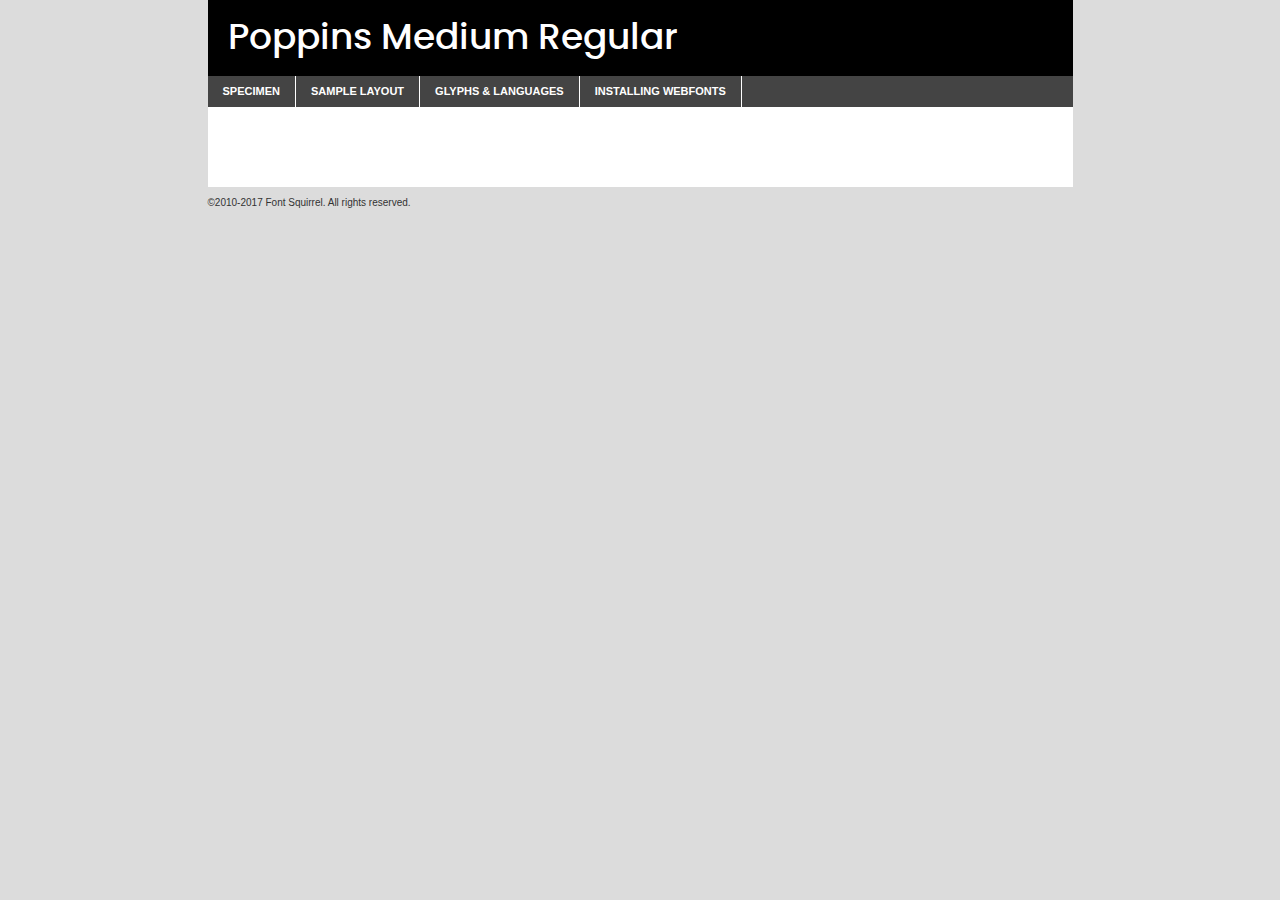
<file: Atividades/A4/components/fonts/poppins-medium-demo.html>
<!DOCTYPE html PUBLIC "-//W3C//DTD XHTML 1.0 Transitional//EN"
	"http://www.w3.org/TR/xhtml1/DTD/xhtml1-transitional.dtd">

<html xmlns="http://www.w3.org/1999/xhtml" xml:lang="en" lang="en">
<head>
	<meta http-equiv="Content-Type" content="text/html; charset=utf-8" />
	<script src="http://ajax.googleapis.com/ajax/libs/jquery/1.7.2/jquery.min.js" type="text/javascript" charset="utf-8"></script>
	<script type="text/javascript">
	(function($){$.fn.easyTabs=function(option){var param=jQuery.extend({fadeSpeed:"fast",defaultContent:1,activeClass:'active'},option);$(this).each(function(){var thisId="#"+this.id;if(param.defaultContent==''){param.defaultContent=1;}
	if(typeof param.defaultContent=="number")
	{var defaultTab=$(thisId+" .tabs li:eq("+(param.defaultContent-1)+") a").attr('href').substr(1);}else{var defaultTab=param.defaultContent;}
	$(thisId+" .tabs li a").each(function(){var tabToHide=$(this).attr('href').substr(1);$("#"+tabToHide).addClass('easytabs-tab-content');});hideAll();changeContent(defaultTab);function hideAll(){$(thisId+" .easytabs-tab-content").hide();}
	function changeContent(tabId){hideAll();$(thisId+" .tabs li").removeClass(param.activeClass);$(thisId+" .tabs li a[href=#"+tabId+"]").closest('li').addClass(param.activeClass);if(param.fadeSpeed!="none")
	{$(thisId+" #"+tabId).fadeIn(param.fadeSpeed);}else{$(thisId+" #"+tabId).show();}}
	$(thisId+" .tabs li").click(function(){var tabId=$(this).find('a').attr('href').substr(1);changeContent(tabId);return false;});});}})(jQuery);
	</script>
	<link rel="stylesheet" href="specimen_files/specimen_stylesheet.css" type="text/css" charset="utf-8" />
	<link rel="stylesheet" href="stylesheet.css" type="text/css" charset="utf-8" />

	<style type="text/css">
					body{
				font-family: 'poppinsmedium';
							}
		</style>

	<title>Poppins Medium Regular Specimen</title>
	
	
	<script type="text/javascript" charset="utf-8">
		$(document).ready(function() {
			$('#container').easyTabs({defaultContent:1});
		});
	</script>
</head>

<body>
<div id="container">
	<div id="header">
		Poppins Medium Regular	</div>
	<ul class="tabs">
		<li><a href="#specimen">Specimen</a></li>
		<li><a href="#layout">Sample Layout</a></li>
				<li><a href="#glyphs">Glyphs &amp; Languages</a></li>
		<li><a href="#installing">Installing Webfonts</a></li>
		
	</ul>
	
	<div id="main_content">

		
			<div id="specimen">
		
				<div class="section">
					<div class="grid12 firstcol">
						<div class="huge">AaBb</div>
					</div>
				</div>
		
				<div class="section">
					<div class="glyph_range">A&#x200B;B&#x200b;C&#x200b;D&#x200b;E&#x200b;F&#x200b;G&#x200b;H&#x200b;I&#x200b;J&#x200b;K&#x200b;L&#x200b;M&#x200b;N&#x200b;O&#x200b;P&#x200b;Q&#x200b;R&#x200b;S&#x200b;T&#x200b;U&#x200b;V&#x200b;W&#x200b;X&#x200b;Y&#x200b;Z&#x200b;a&#x200b;b&#x200b;c&#x200b;d&#x200b;e&#x200b;f&#x200b;g&#x200b;h&#x200b;i&#x200b;j&#x200b;k&#x200b;l&#x200b;m&#x200b;n&#x200b;o&#x200b;p&#x200b;q&#x200b;r&#x200b;s&#x200b;t&#x200b;u&#x200b;v&#x200b;w&#x200b;x&#x200b;y&#x200b;z&#x200b;1&#x200b;2&#x200b;3&#x200b;4&#x200b;5&#x200b;6&#x200b;7&#x200b;8&#x200b;9&#x200b;0&#x200b;&amp;&#x200b;.&#x200b;,&#x200b;?&#x200b;!&#x200b;&#64;&#x200b;(&#x200b;)&#x200b;#&#x200b;$&#x200b;%&#x200b;*&#x200b;+&#x200b;-&#x200b;=&#x200b;:&#x200b;;</div>
				</div>
				<div class="section">
					<div class="grid12 firstcol">
						<table class="sample_table">
							<tr><td>10</td><td class="size10">abcdefghijklmnopqrstuvwxyzABCDEFGHIJKLMNOPQRSTUVWXYZ0123456789abcdefghijklmnopqrstuvwxyzABCDEFGHIJKLMNOPQRSTUVWXYZ0123456789abcdefghijklmnopqrstuvwxyzABCDEFGHIJKLMNOPQRSTUVWXYZ</td></tr>
							<tr><td>11</td><td class="size11">abcdefghijklmnopqrstuvwxyzABCDEFGHIJKLMNOPQRSTUVWXYZ0123456789abcdefghijklmnopqrstuvwxyzABCDEFGHIJKLMNOPQRSTUVWXYZ0123456789abcdefghijklmnopqrstuvwxyzABCDEFGHIJKLMNOPQRSTUVWXYZ</td></tr>
							<tr><td>12</td><td class="size12">abcdefghijklmnopqrstuvwxyzABCDEFGHIJKLMNOPQRSTUVWXYZ0123456789abcdefghijklmnopqrstuvwxyzABCDEFGHIJKLMNOPQRSTUVWXYZ0123456789abcdefghijklmnopqrstuvwxyzABCDEFGHIJKLMNOPQRSTUVWXYZ</td></tr>
							<tr><td>13</td><td class="size13">abcdefghijklmnopqrstuvwxyzABCDEFGHIJKLMNOPQRSTUVWXYZ0123456789abcdefghijklmnopqrstuvwxyzABCDEFGHIJKLMNOPQRSTUVWXYZ0123456789abcdefghijklmnopqrstuvwxyzABCDEFGHIJKLMNOPQRSTUVWXYZ</td></tr>
							<tr><td>14</td><td class="size14">abcdefghijklmnopqrstuvwxyzABCDEFGHIJKLMNOPQRSTUVWXYZ0123456789abcdefghijklmnopqrstuvwxyzABCDEFGHIJKLMNOPQRSTUVWXYZ0123456789abcdefghijklmnopqrstuvwxyzABCDEFGHIJKLMNOPQRSTUVWXYZ</td></tr>
							<tr><td>16</td><td class="size16">abcdefghijklmnopqrstuvwxyzABCDEFGHIJKLMNOPQRSTUVWXYZ0123456789abcdefghijklmnopqrstuvwxyzABCDEFGHIJKLMNOPQRSTUVWXYZ</td></tr>
							<tr><td>18</td><td class="size18">abcdefghijklmnopqrstuvwxyzABCDEFGHIJKLMNOPQRSTUVWXYZ0123456789abcdefghijklmnopqrstuvwxyzABCDEFGHIJKLMNOPQRSTUVWXYZ</td></tr>
							<tr><td>20</td><td class="size20">abcdefghijklmnopqrstuvwxyzABCDEFGHIJKLMNOPQRSTUVWXYZ0123456789abcdefghijklmnopqrstuvwxyzABCDEFGHIJKLMNOPQRSTUVWXYZ</td></tr>
							<tr><td>24</td><td class="size24">abcdefghijklmnopqrstuvwxyzABCDEFGHIJKLMNOPQRSTUVWXYZ0123456789abcdefghijklmnopqrstuvwxyzABCDEFGHIJKLMNOPQRSTUVWXYZ</td></tr>
							<tr><td>30</td><td class="size30">abcdefghijklmnopqrstuvwxyzABCDEFGHIJKLMNOPQRSTUVWXYZ0123456789abcdefghijklmnopqrstuvwxyzABCDEFGHIJKLMNOPQRSTUVWXYZ</td></tr>
							<tr><td>36</td><td class="size36">abcdefghijklmnopqrstuvwxyzABCDEFGHIJKLMNOPQRSTUVWXYZ0123456789abcdefghijklmnopqrstuvwxyzABCDEFGHIJKLMNOPQRSTUVWXYZ</td></tr>
							<tr><td>48</td><td class="size48">abcdefghijklmnopqrstuvwxyzABCDEFGHIJKLMNOPQRSTUVWXYZ0123456789abcdefghijklmnopqrstuvwxyzABCDEFGHIJKLMNOPQRSTUVWXYZ</td></tr>
							<tr><td>60</td><td class="size60">abcdefghijklmnopqrstuvwxyzABCDEFGHIJKLMNOPQRSTUVWXYZ0123456789abcdefghijklmnopqrstuvwxyzABCDEFGHIJKLMNOPQRSTUVWXYZ</td></tr>
							<tr><td>72</td><td class="size72">abcdefghijklmnopqrstuvwxyzABCDEFGHIJKLMNOPQRSTUVWXYZ0123456789abcdefghijklmnopqrstuvwxyzABCDEFGHIJKLMNOPQRSTUVWXYZ</td></tr>
							<tr><td>90</td><td class="size90">abcdefghijklmnopqrstuvwxyzABCDEFGHIJKLMNOPQRSTUVWXYZ0123456789abcdefghijklmnopqrstuvwxyzABCDEFGHIJKLMNOPQRSTUVWXYZ</td></tr>
						</table>
				
					</div>
			
				</div>
		
		
		
								<div class="section" id="bodycomparison">


										<div id="xheight">
				<div class="fontbody">&#x25FC;&#x25FC;&#x25FC;&#x25FC;&#x25FC;&#x25FC;&#x25FC;&#x25FC;&#x25FC;&#x25FC;&#x25FC;&#x25FC;&#x25FC;&#x25FC;&#x25FC;&#x25FC;&#x25FC;&#x25FC;&#x25FC;&#x25FC;&#x25FC;&#x25FC;&#x25FC;&#x25FC;&#x25FC;&#x25FC;&#x25FC;&#x25FC;&#x25FC;&#x25FC;&#x25FC;&#x25FC;&#x25FC;&#x25FC;&#x25FC;&#x25FC;&#x25FC;&#x25FC;&#x25FC;&#x25FC;&#x25FC;&#x25FC;&#x25FC;&#x25FC;&#x25FC;&#x25FC;&#x25FC;&#x25FC;&#x25FC;&#x25FC;&#x25FC;&#x25FC;&#x25FC;&#x25FC;&#x25FC;&#x25FC;&#x25FC;&#x25FC;&#x25FC;&#x25FC;&#x25FC;&#x25FC;&#x25FC;&#x25FC;&#x25FC;&#x25FC;&#x25FC;&#x25FC;&#x25FC;&#x25FC;&#x25FC;&#x25FC;&#x25FC;&#x25FC;&#x25FC;&#x25FC;&#x25FC;&#x25FC;&#x25FC;&#x25FC;&#x25FC;&#x25FC;&#x25FC;&#x25FC;&#x25FC;&#x25FC;&#x25FC;&#x25FC;&#x25FC;&#x25FC;&#x25FC;&#x25FC;&#x25FC;&#x25FC;&#x25FC;&#x25FC;&#x25FC;&#x25FC;&#x25FC;body</div><div class="arialbody">body</div><div class="verdanabody">body</div><div class="georgiabody">body</div></div>
										<div class="fontbody" style="z-index:1">
											body<span>Poppins Medium Regular</span>
										</div>
										<div class="arialbody" style="z-index:1">
											body<span>Arial</span>
										</div>
										<div class="verdanabody" style="z-index:1">
											body<span>Verdana</span>
										</div>
										<div class="georgiabody" style="z-index:1">
											body<span>Georgia</span>
										</div>



								</div>
		
		
				<div class="section psample psample_row1" id="">
					
					<div class="grid2 firstcol">
						<p class="size10"><span>10.</span>Aenean lacinia bibendum nulla sed consectetur. Fusce dapibus, tellus ac cursus commodo, tortor mauris condimentum nibh, ut fermentum massa justo sit amet risus. Nullam id dolor id nibh ultricies vehicula ut id elit. Cum sociis natoque penatibus et magnis dis parturient montes, nascetur ridiculus mus. Nulla vitae elit libero, a pharetra augue.</p>
			
					</div>
					<div class="grid3">
						<p class="size11"><span>11.</span>Aenean lacinia bibendum nulla sed consectetur. Fusce dapibus, tellus ac cursus commodo, tortor mauris condimentum nibh, ut fermentum massa justo sit amet risus. Nullam id dolor id nibh ultricies vehicula ut id elit. Cum sociis natoque penatibus et magnis dis parturient montes, nascetur ridiculus mus. Nulla vitae elit libero, a pharetra augue.</p>
			
					</div>
					<div class="grid3">
						<p class="size12"><span>12.</span>Aenean lacinia bibendum nulla sed consectetur. Fusce dapibus, tellus ac cursus commodo, tortor mauris condimentum nibh, ut fermentum massa justo sit amet risus. Nullam id dolor id nibh ultricies vehicula ut id elit. Cum sociis natoque penatibus et magnis dis parturient montes, nascetur ridiculus mus. Nulla vitae elit libero, a pharetra augue.</p>
			
					</div>
					<div class="grid4">
						<p class="size13"><span>13.</span>Aenean lacinia bibendum nulla sed consectetur. Fusce dapibus, tellus ac cursus commodo, tortor mauris condimentum nibh, ut fermentum massa justo sit amet risus. Nullam id dolor id nibh ultricies vehicula ut id elit. Cum sociis natoque penatibus et magnis dis parturient montes, nascetur ridiculus mus. Nulla vitae elit libero, a pharetra augue.</p>
			
					</div>
					<div class="white_blend"></div>
					
				</div>
				<div class="section psample psample_row2" id="">
					<div class="grid3 firstcol">
						<p class="size14"><span>14.</span>Aenean lacinia bibendum nulla sed consectetur. Fusce dapibus, tellus ac cursus commodo, tortor mauris condimentum nibh, ut fermentum massa justo sit amet risus. Nullam id dolor id nibh ultricies vehicula ut id elit. Cum sociis natoque penatibus et magnis dis parturient montes, nascetur ridiculus mus. Nulla vitae elit libero, a pharetra augue.</p>
			
					</div>
					<div class="grid4">
						<p class="size16"><span>16.</span>Aenean lacinia bibendum nulla sed consectetur. Fusce dapibus, tellus ac cursus commodo, tortor mauris condimentum nibh, ut fermentum massa justo sit amet risus. Nullam id dolor id nibh ultricies vehicula ut id elit. Cum sociis natoque penatibus et magnis dis parturient montes, nascetur ridiculus mus. Nulla vitae elit libero, a pharetra augue.</p>
			
					</div>
					<div class="grid5">
						<p class="size18"><span>18.</span>Aenean lacinia bibendum nulla sed consectetur. Fusce dapibus, tellus ac cursus commodo, tortor mauris condimentum nibh, ut fermentum massa justo sit amet risus. Nullam id dolor id nibh ultricies vehicula ut id elit. Cum sociis natoque penatibus et magnis dis parturient montes, nascetur ridiculus mus. Nulla vitae elit libero, a pharetra augue.</p>
			
					</div>

					<div class="white_blend"></div>

				</div>
				
				<div class="section psample psample_row3" id="">
					<div class="grid5 firstcol">
						<p class="size20"><span>20.</span>Aenean lacinia bibendum nulla sed consectetur. Fusce dapibus, tellus ac cursus commodo, tortor mauris condimentum nibh, ut fermentum massa justo sit amet risus. Nullam id dolor id nibh ultricies vehicula ut id elit. Cum sociis natoque penatibus et magnis dis parturient montes, nascetur ridiculus mus. Nulla vitae elit libero, a pharetra augue.</p>
					</div>
					<div class="grid7">
						<p class="size24"><span>24.</span>Aenean lacinia bibendum nulla sed consectetur. Fusce dapibus, tellus ac cursus commodo, tortor mauris condimentum nibh, ut fermentum massa justo sit amet risus. Nullam id dolor id nibh ultricies vehicula ut id elit. Cum sociis natoque penatibus et magnis dis parturient montes, nascetur ridiculus mus. Nulla vitae elit libero, a pharetra augue.</p>
					</div>
					
					<div class="white_blend"></div>
					
				</div>
				
				<div class="section psample psample_row4" id="">
					<div class="grid12 firstcol">
						<p class="size30"><span>30.</span>Aenean lacinia bibendum nulla sed consectetur. Fusce dapibus, tellus ac cursus commodo, tortor mauris condimentum nibh, ut fermentum massa justo sit amet risus. Nullam id dolor id nibh ultricies vehicula ut id elit. Cum sociis natoque penatibus et magnis dis parturient montes, nascetur ridiculus mus. Nulla vitae elit libero, a pharetra augue.</p>
					</div>
					<div class="white_blend"></div>
					
				</div>
				
				
				
				<div class="section psample psample_row1 fullreverse">
					<div class="grid2 firstcol">
						<p class="size10"><span>10.</span>Aenean lacinia bibendum nulla sed consectetur. Fusce dapibus, tellus ac cursus commodo, tortor mauris condimentum nibh, ut fermentum massa justo sit amet risus. Nullam id dolor id nibh ultricies vehicula ut id elit. Cum sociis natoque penatibus et magnis dis parturient montes, nascetur ridiculus mus. Nulla vitae elit libero, a pharetra augue.</p>
			
					</div>
					<div class="grid3">
						<p class="size11"><span>11.</span>Aenean lacinia bibendum nulla sed consectetur. Fusce dapibus, tellus ac cursus commodo, tortor mauris condimentum nibh, ut fermentum massa justo sit amet risus. Nullam id dolor id nibh ultricies vehicula ut id elit. Cum sociis natoque penatibus et magnis dis parturient montes, nascetur ridiculus mus. Nulla vitae elit libero, a pharetra augue.</p>
			
					</div>
					<div class="grid3">
						<p class="size12"><span>12.</span>Aenean lacinia bibendum nulla sed consectetur. Fusce dapibus, tellus ac cursus commodo, tortor mauris condimentum nibh, ut fermentum massa justo sit amet risus. Nullam id dolor id nibh ultricies vehicula ut id elit. Cum sociis natoque penatibus et magnis dis parturient montes, nascetur ridiculus mus. Nulla vitae elit libero, a pharetra augue.</p>
			
					</div>
					<div class="grid4">
						<p class="size13"><span>13.</span>Aenean lacinia bibendum nulla sed consectetur. Fusce dapibus, tellus ac cursus commodo, tortor mauris condimentum nibh, ut fermentum massa justo sit amet risus. Nullam id dolor id nibh ultricies vehicula ut id elit. Cum sociis natoque penatibus et magnis dis parturient montes, nascetur ridiculus mus. Nulla vitae elit libero, a pharetra augue.</p>
			
					</div>
					<div class="black_blend"></div>
					
				</div>
				
				<div class="section psample psample_row2 fullreverse">
					<div class="grid3 firstcol">
						<p class="size14"><span>14.</span>Aenean lacinia bibendum nulla sed consectetur. Fusce dapibus, tellus ac cursus commodo, tortor mauris condimentum nibh, ut fermentum massa justo sit amet risus. Nullam id dolor id nibh ultricies vehicula ut id elit. Cum sociis natoque penatibus et magnis dis parturient montes, nascetur ridiculus mus. Nulla vitae elit libero, a pharetra augue.</p>
			
					</div>
					<div class="grid4">
						<p class="size16"><span>16.</span>Aenean lacinia bibendum nulla sed consectetur. Fusce dapibus, tellus ac cursus commodo, tortor mauris condimentum nibh, ut fermentum massa justo sit amet risus. Nullam id dolor id nibh ultricies vehicula ut id elit. Cum sociis natoque penatibus et magnis dis parturient montes, nascetur ridiculus mus. Nulla vitae elit libero, a pharetra augue.</p>
			
					</div>
					<div class="grid5">
						<p class="size18"><span>18.</span>Aenean lacinia bibendum nulla sed consectetur. Fusce dapibus, tellus ac cursus commodo, tortor mauris condimentum nibh, ut fermentum massa justo sit amet risus. Nullam id dolor id nibh ultricies vehicula ut id elit. Cum sociis natoque penatibus et magnis dis parturient montes, nascetur ridiculus mus. Nulla vitae elit libero, a pharetra augue.</p>
			
					</div>
					<div class="black_blend"></div>

				</div>
				
				<div class="section psample fullreverse psample_row3" id="">
					<div class="grid5 firstcol">
						<p class="size20"><span>20.</span>Aenean lacinia bibendum nulla sed consectetur. Fusce dapibus, tellus ac cursus commodo, tortor mauris condimentum nibh, ut fermentum massa justo sit amet risus. Nullam id dolor id nibh ultricies vehicula ut id elit. Cum sociis natoque penatibus et magnis dis parturient montes, nascetur ridiculus mus. Nulla vitae elit libero, a pharetra augue.</p>
					</div>
					<div class="grid7">
						<p class="size24"><span>24.</span>Aenean lacinia bibendum nulla sed consectetur. Fusce dapibus, tellus ac cursus commodo, tortor mauris condimentum nibh, ut fermentum massa justo sit amet risus. Nullam id dolor id nibh ultricies vehicula ut id elit. Cum sociis natoque penatibus et magnis dis parturient montes, nascetur ridiculus mus. Nulla vitae elit libero, a pharetra augue.</p>
					</div>
					
					<div class="black_blend"></div>
					
				</div>
				
				<div class="section psample fullreverse psample_row4" id="" style="border-bottom: 20px #000 solid;">
					<div class="grid12 firstcol">
						<p class="size30"><span>30.</span>Aenean lacinia bibendum nulla sed consectetur. Fusce dapibus, tellus ac cursus commodo, tortor mauris condimentum nibh, ut fermentum massa justo sit amet risus. Nullam id dolor id nibh ultricies vehicula ut id elit. Cum sociis natoque penatibus et magnis dis parturient montes, nascetur ridiculus mus. Nulla vitae elit libero, a pharetra augue.</p>
					</div>
					<div class="black_blend"></div>
					
				</div>
				
				
				
				
			</div>
			
			<div id="layout">
				
				<div class="section">
					
					<div class="grid12 firstcol">
						<h1>Lorem Ipsum Dolor</h1>
						<h2>Etiam porta sem malesuada magna mollis euismod</h2>
						
						<p class="byline">By <a href="#link">Aenean Lacinia</a></p>
					</div>
				</div>
				<div class="section">
					<div class="grid8 firstcol">
						<p class="large">Donec sed odio dui. Morbi leo risus, porta ac consectetur ac, vestibulum at eros. Fusce dapibus, tellus ac cursus commodo, tortor mauris condimentum nibh, ut fermentum massa justo sit amet risus. </p>

						
						<h3>Pellentesque ornare sem</h3>

						<p>Maecenas sed diam eget risus varius blandit sit amet non magna. Maecenas faucibus mollis interdum. Donec ullamcorper nulla non metus auctor fringilla. Nullam id dolor id nibh ultricies vehicula ut id elit. Nullam id dolor id nibh ultricies vehicula ut id elit. </p>

						<p>Aenean eu leo quam. Pellentesque ornare sem lacinia quam venenatis vestibulum. Lorem ipsum dolor sit amet, consectetur adipiscing elit. Cum sociis natoque penatibus et magnis dis parturient montes, nascetur ridiculus mus. </p>

						<p>Nulla vitae elit libero, a pharetra augue. Praesent commodo cursus magna, vel scelerisque nisl consectetur et. Aenean lacinia bibendum nulla sed consectetur. </p>

						<p>Nullam quis risus eget urna mollis ornare vel eu leo. Nullam quis risus eget urna mollis ornare vel eu leo. Maecenas sed diam eget risus varius blandit sit amet non magna. Donec ullamcorper nulla non metus auctor fringilla. </p>

						<h3>Cras mattis consectetur</h3>

						<p>Aenean eu leo quam. Pellentesque ornare sem lacinia quam venenatis vestibulum. Aenean lacinia bibendum nulla sed consectetur. Integer posuere erat a ante venenatis dapibus posuere velit aliquet. Cras mattis consectetur purus sit amet fermentum. </p>

						<p>Nullam id dolor id nibh ultricies vehicula ut id elit. Nullam quis risus eget urna mollis ornare vel eu leo. Cras mattis consectetur purus sit amet fermentum.</p>
					</div>
					
					<div class="grid4 sidebar">
						
						<div class="box reverse">
							<p class="last">Nullam quis risus eget urna mollis ornare vel eu leo. Donec ullamcorper nulla non metus auctor fringilla. Cras mattis consectetur purus sit amet fermentum. Sed posuere consectetur est at lobortis. Lorem ipsum dolor sit amet, consectetur adipiscing elit. </p>
						</div>
						
						<p class="caption">Maecenas sed diam eget risus varius.</p>

						<p>Vestibulum id ligula porta felis euismod semper. Integer posuere erat a ante venenatis dapibus posuere velit aliquet. Vestibulum id ligula porta felis euismod semper. Sed posuere consectetur est at lobortis. Maecenas sed diam eget risus varius blandit sit amet non magna. Fusce dapibus, tellus ac cursus commodo, tortor mauris condimentum nibh, ut fermentum massa justo sit amet risus. </p>

					

						<p>Duis mollis, est non commodo luctus, nisi erat porttitor ligula, eget lacinia odio sem nec elit. Aenean lacinia bibendum nulla sed consectetur. Vivamus sagittis lacus vel augue laoreet rutrum faucibus dolor auctor. Aenean lacinia bibendum nulla sed consectetur. Nullam quis risus eget urna mollis ornare vel eu leo. </p>

						<p>Praesent commodo cursus magna, vel scelerisque nisl consectetur et. Donec ullamcorper nulla non metus auctor fringilla. Maecenas faucibus mollis interdum. Fusce dapibus, tellus ac cursus commodo, tortor mauris condimentum nibh, ut fermentum massa justo sit amet risus. </p>

					</div>
				</div>
				
			</div>


			



		<div id="glyphs">
			<div class="section">
				<div class="grid12 firstcol">
			
				<h1>Language Support</h1>
				<p>The subset of Poppins Medium Regular in this kit supports the following languages:<br />
			
					Albanian, Basque, Breton, Chamorro, Danish, Dutch, English, Faroese, Finnish, French, Frisian, Galician, German, Icelandic, Italian, Malagasy, Norwegian, Portuguese, Spanish, Alsatian, Aragonese, Arapaho, Arrernte, Asturian, Aymara, Bislama, Cebuano, Corsican, Fijian, French_creole, Genoese, Gilbertese, Greenlandic, Haitian_creole, Hiligaynon, Hmong, Hopi, Ibanag, Iloko_ilokano, Indonesian, Interglossa_glosa, Interlingua, Irish_gaelic, Jerriais, Lojban, Lombard, Luxembourgeois, Manx, Mohawk, Norfolk_pitcairnese, Occitan, Oromo, Pangasinan, Papiamento, Piedmontese, Potawatomi, Rhaeto-romance, Romansh, Rotokas, Sami_lule, Samoan, Sardinian, Scots_gaelic, Seychelles_creole, Shona, Sicilian, Somali, Southern_ndebele, Swahili, Swati_swazi, Tagalog_filipino_pilipino, Tetum, Tok_pisin, Uyghur_latinized, Volapuk, Walloon, Warlpiri, Xhosa, Yapese, Zulu, Latinbasic, Ubasic, Demo				</p>
				<h1>Glyph Chart</h1>
				<p>The subset of Poppins Medium Regular in this kit includes all the glyphs listed below. Unicode entities are included above each glyph to help you insert individual characters into your layout.</p>
				<div id="glyph_chart">
			
																														 <div><p>&amp;#13;</p>&#13;</div>
																				 <div><p>&amp;#32;</p>&#32;</div>
																				 <div><p>&amp;#33;</p>&#33;</div>
																				 <div><p>&amp;#34;</p>&#34;</div>
																				 <div><p>&amp;#35;</p>&#35;</div>
																				 <div><p>&amp;#36;</p>&#36;</div>
																				 <div><p>&amp;#37;</p>&#37;</div>
																				 <div><p>&amp;#38;</p>&#38;</div>
																				 <div><p>&amp;#39;</p>&#39;</div>
																				 <div><p>&amp;#40;</p>&#40;</div>
																				 <div><p>&amp;#41;</p>&#41;</div>
																				 <div><p>&amp;#42;</p>&#42;</div>
																				 <div><p>&amp;#43;</p>&#43;</div>
																				 <div><p>&amp;#44;</p>&#44;</div>
																				 <div><p>&amp;#45;</p>&#45;</div>
																				 <div><p>&amp;#46;</p>&#46;</div>
																				 <div><p>&amp;#47;</p>&#47;</div>
																				 <div><p>&amp;#48;</p>&#48;</div>
																				 <div><p>&amp;#49;</p>&#49;</div>
																				 <div><p>&amp;#50;</p>&#50;</div>
																				 <div><p>&amp;#51;</p>&#51;</div>
																				 <div><p>&amp;#52;</p>&#52;</div>
																				 <div><p>&amp;#53;</p>&#53;</div>
																				 <div><p>&amp;#54;</p>&#54;</div>
																				 <div><p>&amp;#55;</p>&#55;</div>
																				 <div><p>&amp;#56;</p>&#56;</div>
																				 <div><p>&amp;#57;</p>&#57;</div>
																				 <div><p>&amp;#58;</p>&#58;</div>
																				 <div><p>&amp;#59;</p>&#59;</div>
																				 <div><p>&amp;#60;</p>&#60;</div>
																				 <div><p>&amp;#61;</p>&#61;</div>
																				 <div><p>&amp;#62;</p>&#62;</div>
																				 <div><p>&amp;#63;</p>&#63;</div>
																				 <div><p>&amp;#64;</p>&#64;</div>
																				 <div><p>&amp;#65;</p>&#65;</div>
																				 <div><p>&amp;#66;</p>&#66;</div>
																				 <div><p>&amp;#67;</p>&#67;</div>
																				 <div><p>&amp;#68;</p>&#68;</div>
																				 <div><p>&amp;#69;</p>&#69;</div>
																				 <div><p>&amp;#70;</p>&#70;</div>
																				 <div><p>&amp;#71;</p>&#71;</div>
																				 <div><p>&amp;#72;</p>&#72;</div>
																				 <div><p>&amp;#73;</p>&#73;</div>
																				 <div><p>&amp;#74;</p>&#74;</div>
																				 <div><p>&amp;#75;</p>&#75;</div>
																				 <div><p>&amp;#76;</p>&#76;</div>
																				 <div><p>&amp;#77;</p>&#77;</div>
																				 <div><p>&amp;#78;</p>&#78;</div>
																				 <div><p>&amp;#79;</p>&#79;</div>
																				 <div><p>&amp;#80;</p>&#80;</div>
																				 <div><p>&amp;#81;</p>&#81;</div>
																				 <div><p>&amp;#82;</p>&#82;</div>
																				 <div><p>&amp;#83;</p>&#83;</div>
																				 <div><p>&amp;#84;</p>&#84;</div>
																				 <div><p>&amp;#85;</p>&#85;</div>
																				 <div><p>&amp;#86;</p>&#86;</div>
																				 <div><p>&amp;#87;</p>&#87;</div>
																				 <div><p>&amp;#88;</p>&#88;</div>
																				 <div><p>&amp;#89;</p>&#89;</div>
																				 <div><p>&amp;#90;</p>&#90;</div>
																				 <div><p>&amp;#91;</p>&#91;</div>
																				 <div><p>&amp;#92;</p>&#92;</div>
																				 <div><p>&amp;#93;</p>&#93;</div>
																				 <div><p>&amp;#94;</p>&#94;</div>
																				 <div><p>&amp;#95;</p>&#95;</div>
																				 <div><p>&amp;#96;</p>&#96;</div>
																				 <div><p>&amp;#97;</p>&#97;</div>
																				 <div><p>&amp;#98;</p>&#98;</div>
																				 <div><p>&amp;#99;</p>&#99;</div>
																				 <div><p>&amp;#100;</p>&#100;</div>
																				 <div><p>&amp;#101;</p>&#101;</div>
																				 <div><p>&amp;#102;</p>&#102;</div>
																				 <div><p>&amp;#103;</p>&#103;</div>
																				 <div><p>&amp;#104;</p>&#104;</div>
																				 <div><p>&amp;#105;</p>&#105;</div>
																				 <div><p>&amp;#106;</p>&#106;</div>
																				 <div><p>&amp;#107;</p>&#107;</div>
																				 <div><p>&amp;#108;</p>&#108;</div>
																				 <div><p>&amp;#109;</p>&#109;</div>
																				 <div><p>&amp;#110;</p>&#110;</div>
																				 <div><p>&amp;#111;</p>&#111;</div>
																				 <div><p>&amp;#112;</p>&#112;</div>
																				 <div><p>&amp;#113;</p>&#113;</div>
																				 <div><p>&amp;#114;</p>&#114;</div>
																				 <div><p>&amp;#115;</p>&#115;</div>
																				 <div><p>&amp;#116;</p>&#116;</div>
																				 <div><p>&amp;#117;</p>&#117;</div>
																				 <div><p>&amp;#118;</p>&#118;</div>
																				 <div><p>&amp;#119;</p>&#119;</div>
																				 <div><p>&amp;#120;</p>&#120;</div>
																				 <div><p>&amp;#121;</p>&#121;</div>
																				 <div><p>&amp;#122;</p>&#122;</div>
																				 <div><p>&amp;#123;</p>&#123;</div>
																				 <div><p>&amp;#124;</p>&#124;</div>
																				 <div><p>&amp;#125;</p>&#125;</div>
																				 <div><p>&amp;#126;</p>&#126;</div>
																				 <div><p>&amp;#160;</p>&#160;</div>
																				 <div><p>&amp;#161;</p>&#161;</div>
																				 <div><p>&amp;#162;</p>&#162;</div>
																				 <div><p>&amp;#163;</p>&#163;</div>
																				 <div><p>&amp;#164;</p>&#164;</div>
																				 <div><p>&amp;#165;</p>&#165;</div>
																				 <div><p>&amp;#166;</p>&#166;</div>
																				 <div><p>&amp;#167;</p>&#167;</div>
																				 <div><p>&amp;#168;</p>&#168;</div>
																				 <div><p>&amp;#169;</p>&#169;</div>
																				 <div><p>&amp;#170;</p>&#170;</div>
																				 <div><p>&amp;#171;</p>&#171;</div>
																				 <div><p>&amp;#172;</p>&#172;</div>
																				 <div><p>&amp;#173;</p>&#173;</div>
																				 <div><p>&amp;#174;</p>&#174;</div>
																				 <div><p>&amp;#175;</p>&#175;</div>
																				 <div><p>&amp;#176;</p>&#176;</div>
																				 <div><p>&amp;#177;</p>&#177;</div>
																				 <div><p>&amp;#178;</p>&#178;</div>
																				 <div><p>&amp;#179;</p>&#179;</div>
																				 <div><p>&amp;#180;</p>&#180;</div>
																				 <div><p>&amp;#181;</p>&#181;</div>
																				 <div><p>&amp;#182;</p>&#182;</div>
																				 <div><p>&amp;#183;</p>&#183;</div>
																				 <div><p>&amp;#184;</p>&#184;</div>
																				 <div><p>&amp;#185;</p>&#185;</div>
																				 <div><p>&amp;#186;</p>&#186;</div>
																				 <div><p>&amp;#187;</p>&#187;</div>
																				 <div><p>&amp;#188;</p>&#188;</div>
																				 <div><p>&amp;#189;</p>&#189;</div>
																				 <div><p>&amp;#190;</p>&#190;</div>
																				 <div><p>&amp;#191;</p>&#191;</div>
																				 <div><p>&amp;#192;</p>&#192;</div>
																				 <div><p>&amp;#193;</p>&#193;</div>
																				 <div><p>&amp;#194;</p>&#194;</div>
																				 <div><p>&amp;#195;</p>&#195;</div>
																				 <div><p>&amp;#196;</p>&#196;</div>
																				 <div><p>&amp;#197;</p>&#197;</div>
																				 <div><p>&amp;#198;</p>&#198;</div>
																				 <div><p>&amp;#199;</p>&#199;</div>
																				 <div><p>&amp;#200;</p>&#200;</div>
																				 <div><p>&amp;#201;</p>&#201;</div>
																				 <div><p>&amp;#202;</p>&#202;</div>
																				 <div><p>&amp;#203;</p>&#203;</div>
																				 <div><p>&amp;#204;</p>&#204;</div>
																				 <div><p>&amp;#205;</p>&#205;</div>
																				 <div><p>&amp;#206;</p>&#206;</div>
																				 <div><p>&amp;#207;</p>&#207;</div>
																				 <div><p>&amp;#208;</p>&#208;</div>
																				 <div><p>&amp;#209;</p>&#209;</div>
																				 <div><p>&amp;#210;</p>&#210;</div>
																				 <div><p>&amp;#211;</p>&#211;</div>
																				 <div><p>&amp;#212;</p>&#212;</div>
																				 <div><p>&amp;#213;</p>&#213;</div>
																				 <div><p>&amp;#214;</p>&#214;</div>
																				 <div><p>&amp;#215;</p>&#215;</div>
																				 <div><p>&amp;#216;</p>&#216;</div>
																				 <div><p>&amp;#217;</p>&#217;</div>
																				 <div><p>&amp;#218;</p>&#218;</div>
																				 <div><p>&amp;#219;</p>&#219;</div>
																				 <div><p>&amp;#220;</p>&#220;</div>
																				 <div><p>&amp;#221;</p>&#221;</div>
																				 <div><p>&amp;#222;</p>&#222;</div>
																				 <div><p>&amp;#223;</p>&#223;</div>
																				 <div><p>&amp;#224;</p>&#224;</div>
																				 <div><p>&amp;#225;</p>&#225;</div>
																				 <div><p>&amp;#226;</p>&#226;</div>
																				 <div><p>&amp;#227;</p>&#227;</div>
																				 <div><p>&amp;#228;</p>&#228;</div>
																				 <div><p>&amp;#229;</p>&#229;</div>
																				 <div><p>&amp;#230;</p>&#230;</div>
																				 <div><p>&amp;#231;</p>&#231;</div>
																				 <div><p>&amp;#232;</p>&#232;</div>
																				 <div><p>&amp;#233;</p>&#233;</div>
																				 <div><p>&amp;#234;</p>&#234;</div>
																				 <div><p>&amp;#235;</p>&#235;</div>
																				 <div><p>&amp;#236;</p>&#236;</div>
																				 <div><p>&amp;#237;</p>&#237;</div>
																				 <div><p>&amp;#238;</p>&#238;</div>
																				 <div><p>&amp;#239;</p>&#239;</div>
																				 <div><p>&amp;#240;</p>&#240;</div>
																				 <div><p>&amp;#241;</p>&#241;</div>
																				 <div><p>&amp;#242;</p>&#242;</div>
																				 <div><p>&amp;#243;</p>&#243;</div>
																				 <div><p>&amp;#244;</p>&#244;</div>
																				 <div><p>&amp;#245;</p>&#245;</div>
																				 <div><p>&amp;#246;</p>&#246;</div>
																				 <div><p>&amp;#247;</p>&#247;</div>
																				 <div><p>&amp;#248;</p>&#248;</div>
																				 <div><p>&amp;#249;</p>&#249;</div>
																				 <div><p>&amp;#250;</p>&#250;</div>
																				 <div><p>&amp;#251;</p>&#251;</div>
																				 <div><p>&amp;#252;</p>&#252;</div>
																				 <div><p>&amp;#253;</p>&#253;</div>
																				 <div><p>&amp;#254;</p>&#254;</div>
																				 <div><p>&amp;#255;</p>&#255;</div>
																				 <div><p>&amp;#338;</p>&#338;</div>
																				 <div><p>&amp;#339;</p>&#339;</div>
																				 <div><p>&amp;#376;</p>&#376;</div>
																				 <div><p>&amp;#710;</p>&#710;</div>
																				 <div><p>&amp;#732;</p>&#732;</div>
																				 <div><p>&amp;#8192;</p>&#8192;</div>
																				 <div><p>&amp;#8193;</p>&#8193;</div>
																				 <div><p>&amp;#8194;</p>&#8194;</div>
																				 <div><p>&amp;#8195;</p>&#8195;</div>
																				 <div><p>&amp;#8196;</p>&#8196;</div>
																				 <div><p>&amp;#8197;</p>&#8197;</div>
																				 <div><p>&amp;#8198;</p>&#8198;</div>
																				 <div><p>&amp;#8199;</p>&#8199;</div>
																				 <div><p>&amp;#8200;</p>&#8200;</div>
																				 <div><p>&amp;#8201;</p>&#8201;</div>
																				 <div><p>&amp;#8202;</p>&#8202;</div>
																				 <div><p>&amp;#8208;</p>&#8208;</div>
																				 <div><p>&amp;#8209;</p>&#8209;</div>
																				 <div><p>&amp;#8210;</p>&#8210;</div>
																				 <div><p>&amp;#8211;</p>&#8211;</div>
																				 <div><p>&amp;#8212;</p>&#8212;</div>
																				 <div><p>&amp;#8216;</p>&#8216;</div>
																				 <div><p>&amp;#8217;</p>&#8217;</div>
																				 <div><p>&amp;#8218;</p>&#8218;</div>
																				 <div><p>&amp;#8220;</p>&#8220;</div>
																				 <div><p>&amp;#8221;</p>&#8221;</div>
																				 <div><p>&amp;#8222;</p>&#8222;</div>
																				 <div><p>&amp;#8226;</p>&#8226;</div>
																				 <div><p>&amp;#8230;</p>&#8230;</div>
																				 <div><p>&amp;#8239;</p>&#8239;</div>
																				 <div><p>&amp;#8249;</p>&#8249;</div>
																				 <div><p>&amp;#8250;</p>&#8250;</div>
																				 <div><p>&amp;#8287;</p>&#8287;</div>
																				 <div><p>&amp;#8364;</p>&#8364;</div>
																				 <div><p>&amp;#8482;</p>&#8482;</div>
																				 <div><p>&amp;#9724;</p>&#9724;</div>
																				 <div><p>&amp;#64257;</p>&#64257;</div>
																				 <div><p>&amp;#64258;</p>&#64258;</div>
																																																</div>	
				</div>
		
		
			</div>
		</div>
		
		
		<div id="specs">
			
		</div>
	
		<div id="installing">
			<div class="section">
				<div class="grid7 firstcol">
					<h1>Installing Webfonts</h1>
					
					<p>Webfonts are supported by all major browser platforms but not all in the same way. There are currently four different font formats that must be included in order to target all browsers. This includes TTF, WOFF, EOT and SVG.</p>
					
					<h2>1. Upload your webfonts</h2>
					<p>You must upload your webfont kit to your website. They should be in or near the same directory as your CSS files.</p>
					
					<h2>2. Include the webfont stylesheet</h2>
					<p>A special CSS @font-face declaration helps the various browsers select the appropriate font it needs without causing you a bunch of headaches. Learn more about this syntax by reading the <a href="https://www.fontspring.com/blog/further-hardening-of-the-bulletproof-syntax">Fontspring blog post</a> about it. The code for it is as follows:</p>


<code>
@font-face{ 
	font-family: 'MyWebFont';
	src: url('WebFont.eot');
	src: url('WebFont.eot?#iefix') format('embedded-opentype'),
	     url('WebFont.woff') format('woff'),
	     url('WebFont.ttf') format('truetype'),
	     url('WebFont.svg#webfont') format('svg');
}
</code>

	<p>We've already gone ahead and generated the code for you. All you have to do is link to the stylesheet in your HTML, like this:</p>
	<code>&lt;link rel=&quot;stylesheet&quot; href=&quot;stylesheet.css&quot; type=&quot;text/css&quot; charset=&quot;utf-8&quot; /&gt;</code>

					<h2>3. Modify your own stylesheet</h2>
					<p>To take advantage of your new fonts, you must tell your stylesheet to use them. Look at the original @font-face declaration above and find the property called "font-family." The name linked there will be what you use to reference the font. Prepend that webfont name to the font stack in the "font-family" property, inside the selector you want to change. For example:</p>
<code>p { font-family: 'WebFont', Arial, sans-serif; }</code>

<h2>4. Test</h2>
<p>Getting webfonts to work cross-browser <em>can</em> be tricky. Use the information in the sidebar to help you if you find that fonts aren't loading in a particular browser.</p>
				</div>
				
				<div class="grid5 sidebar">
					<div class="box">
						<h2>Troubleshooting<br />Font-Face Problems</h2>
						<p>Having trouble getting your webfonts to load in your new website? Here are some tips to sort out what might be the problem.</p>

						<h3>Fonts not showing in any browser</h3>

						<p>This sounds like you need to work on the plumbing. You either did not upload the fonts to the correct directory, or you did not link the fonts properly in the CSS. If you've confirmed that all this is correct and you still have a problem, take a look at your .htaccess file and see if requests are getting intercepted.</p>

						<h3>Fonts not loading in iPhone or iPad</h3>

						<p>The most common problem here is that you are serving the fonts from an IIS server. IIS refuses to serve files that have unknown MIME types. If that is the case, you must set the MIME type for SVG to "image/svg+xml" in the server settings. Follow these instructions from Microsoft if you need help.</p>

						<h3>Fonts not loading in Firefox</h3>

						<p>The primary reason for this failure? You are still using a version Firefox older than 3.5. So upgrade already! If that isn't it, then you are very likely serving fonts from a different domain. Firefox requires that all font assets be served from the same domain. Lastly it is possible that you need to add WOFF to your list of MIME types (if you are serving via IIS.)</p>

						<h3>Fonts not loading in IE</h3>

						<p>Are you looking at Internet Explorer on an actual Windows machine or are you cheating by using a service like Adobe BrowserLab? Many of these screenshot services do not render @font-face for IE. Best to test it on a real machine.</p>

						<h3>Fonts not loading in IE9</h3>

						<p>IE9, like Firefox, requires that fonts be served from the same domain as the website. Make sure that is the case.</p>
					</div>
				</div>
			</div>
			
		</div>
	
	</div>
	<div id="footer">
		<p>&copy;2010-2017 Font Squirrel. All rights reserved.</p>
	</div>
</div>
</body>
</html>
</file>
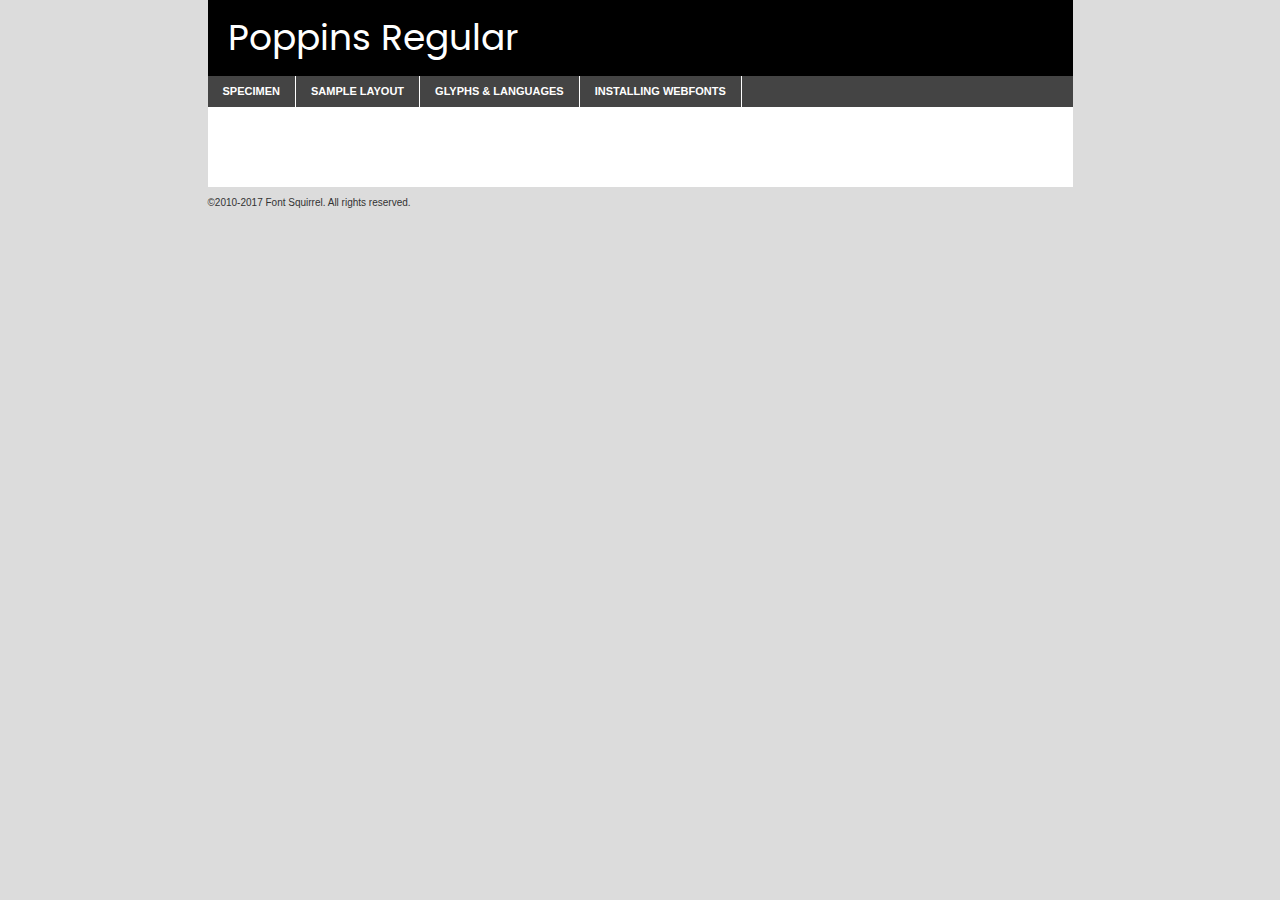
<file: Atividades/A4/components/fonts/poppins-regular-demo.html>
<!DOCTYPE html PUBLIC "-//W3C//DTD XHTML 1.0 Transitional//EN"
	"http://www.w3.org/TR/xhtml1/DTD/xhtml1-transitional.dtd">

<html xmlns="http://www.w3.org/1999/xhtml" xml:lang="en" lang="en">
<head>
	<meta http-equiv="Content-Type" content="text/html; charset=utf-8" />
	<script src="http://ajax.googleapis.com/ajax/libs/jquery/1.7.2/jquery.min.js" type="text/javascript" charset="utf-8"></script>
	<script type="text/javascript">
	(function($){$.fn.easyTabs=function(option){var param=jQuery.extend({fadeSpeed:"fast",defaultContent:1,activeClass:'active'},option);$(this).each(function(){var thisId="#"+this.id;if(param.defaultContent==''){param.defaultContent=1;}
	if(typeof param.defaultContent=="number")
	{var defaultTab=$(thisId+" .tabs li:eq("+(param.defaultContent-1)+") a").attr('href').substr(1);}else{var defaultTab=param.defaultContent;}
	$(thisId+" .tabs li a").each(function(){var tabToHide=$(this).attr('href').substr(1);$("#"+tabToHide).addClass('easytabs-tab-content');});hideAll();changeContent(defaultTab);function hideAll(){$(thisId+" .easytabs-tab-content").hide();}
	function changeContent(tabId){hideAll();$(thisId+" .tabs li").removeClass(param.activeClass);$(thisId+" .tabs li a[href=#"+tabId+"]").closest('li').addClass(param.activeClass);if(param.fadeSpeed!="none")
	{$(thisId+" #"+tabId).fadeIn(param.fadeSpeed);}else{$(thisId+" #"+tabId).show();}}
	$(thisId+" .tabs li").click(function(){var tabId=$(this).find('a').attr('href').substr(1);changeContent(tabId);return false;});});}})(jQuery);
	</script>
	<link rel="stylesheet" href="specimen_files/specimen_stylesheet.css" type="text/css" charset="utf-8" />
	<link rel="stylesheet" href="stylesheet.css" type="text/css" charset="utf-8" />

	<style type="text/css">
					body{
				font-family: 'poppinsregular';
							}
		</style>

	<title>Poppins Regular Specimen</title>
	
	
	<script type="text/javascript" charset="utf-8">
		$(document).ready(function() {
			$('#container').easyTabs({defaultContent:1});
		});
	</script>
</head>

<body>
<div id="container">
	<div id="header">
		Poppins Regular	</div>
	<ul class="tabs">
		<li><a href="#specimen">Specimen</a></li>
		<li><a href="#layout">Sample Layout</a></li>
				<li><a href="#glyphs">Glyphs &amp; Languages</a></li>
		<li><a href="#installing">Installing Webfonts</a></li>
		
	</ul>
	
	<div id="main_content">

		
			<div id="specimen">
		
				<div class="section">
					<div class="grid12 firstcol">
						<div class="huge">AaBb</div>
					</div>
				</div>
		
				<div class="section">
					<div class="glyph_range">A&#x200B;B&#x200b;C&#x200b;D&#x200b;E&#x200b;F&#x200b;G&#x200b;H&#x200b;I&#x200b;J&#x200b;K&#x200b;L&#x200b;M&#x200b;N&#x200b;O&#x200b;P&#x200b;Q&#x200b;R&#x200b;S&#x200b;T&#x200b;U&#x200b;V&#x200b;W&#x200b;X&#x200b;Y&#x200b;Z&#x200b;a&#x200b;b&#x200b;c&#x200b;d&#x200b;e&#x200b;f&#x200b;g&#x200b;h&#x200b;i&#x200b;j&#x200b;k&#x200b;l&#x200b;m&#x200b;n&#x200b;o&#x200b;p&#x200b;q&#x200b;r&#x200b;s&#x200b;t&#x200b;u&#x200b;v&#x200b;w&#x200b;x&#x200b;y&#x200b;z&#x200b;1&#x200b;2&#x200b;3&#x200b;4&#x200b;5&#x200b;6&#x200b;7&#x200b;8&#x200b;9&#x200b;0&#x200b;&amp;&#x200b;.&#x200b;,&#x200b;?&#x200b;!&#x200b;&#64;&#x200b;(&#x200b;)&#x200b;#&#x200b;$&#x200b;%&#x200b;*&#x200b;+&#x200b;-&#x200b;=&#x200b;:&#x200b;;</div>
				</div>
				<div class="section">
					<div class="grid12 firstcol">
						<table class="sample_table">
							<tr><td>10</td><td class="size10">abcdefghijklmnopqrstuvwxyzABCDEFGHIJKLMNOPQRSTUVWXYZ0123456789abcdefghijklmnopqrstuvwxyzABCDEFGHIJKLMNOPQRSTUVWXYZ0123456789abcdefghijklmnopqrstuvwxyzABCDEFGHIJKLMNOPQRSTUVWXYZ</td></tr>
							<tr><td>11</td><td class="size11">abcdefghijklmnopqrstuvwxyzABCDEFGHIJKLMNOPQRSTUVWXYZ0123456789abcdefghijklmnopqrstuvwxyzABCDEFGHIJKLMNOPQRSTUVWXYZ0123456789abcdefghijklmnopqrstuvwxyzABCDEFGHIJKLMNOPQRSTUVWXYZ</td></tr>
							<tr><td>12</td><td class="size12">abcdefghijklmnopqrstuvwxyzABCDEFGHIJKLMNOPQRSTUVWXYZ0123456789abcdefghijklmnopqrstuvwxyzABCDEFGHIJKLMNOPQRSTUVWXYZ0123456789abcdefghijklmnopqrstuvwxyzABCDEFGHIJKLMNOPQRSTUVWXYZ</td></tr>
							<tr><td>13</td><td class="size13">abcdefghijklmnopqrstuvwxyzABCDEFGHIJKLMNOPQRSTUVWXYZ0123456789abcdefghijklmnopqrstuvwxyzABCDEFGHIJKLMNOPQRSTUVWXYZ0123456789abcdefghijklmnopqrstuvwxyzABCDEFGHIJKLMNOPQRSTUVWXYZ</td></tr>
							<tr><td>14</td><td class="size14">abcdefghijklmnopqrstuvwxyzABCDEFGHIJKLMNOPQRSTUVWXYZ0123456789abcdefghijklmnopqrstuvwxyzABCDEFGHIJKLMNOPQRSTUVWXYZ0123456789abcdefghijklmnopqrstuvwxyzABCDEFGHIJKLMNOPQRSTUVWXYZ</td></tr>
							<tr><td>16</td><td class="size16">abcdefghijklmnopqrstuvwxyzABCDEFGHIJKLMNOPQRSTUVWXYZ0123456789abcdefghijklmnopqrstuvwxyzABCDEFGHIJKLMNOPQRSTUVWXYZ</td></tr>
							<tr><td>18</td><td class="size18">abcdefghijklmnopqrstuvwxyzABCDEFGHIJKLMNOPQRSTUVWXYZ0123456789abcdefghijklmnopqrstuvwxyzABCDEFGHIJKLMNOPQRSTUVWXYZ</td></tr>
							<tr><td>20</td><td class="size20">abcdefghijklmnopqrstuvwxyzABCDEFGHIJKLMNOPQRSTUVWXYZ0123456789abcdefghijklmnopqrstuvwxyzABCDEFGHIJKLMNOPQRSTUVWXYZ</td></tr>
							<tr><td>24</td><td class="size24">abcdefghijklmnopqrstuvwxyzABCDEFGHIJKLMNOPQRSTUVWXYZ0123456789abcdefghijklmnopqrstuvwxyzABCDEFGHIJKLMNOPQRSTUVWXYZ</td></tr>
							<tr><td>30</td><td class="size30">abcdefghijklmnopqrstuvwxyzABCDEFGHIJKLMNOPQRSTUVWXYZ0123456789abcdefghijklmnopqrstuvwxyzABCDEFGHIJKLMNOPQRSTUVWXYZ</td></tr>
							<tr><td>36</td><td class="size36">abcdefghijklmnopqrstuvwxyzABCDEFGHIJKLMNOPQRSTUVWXYZ0123456789abcdefghijklmnopqrstuvwxyzABCDEFGHIJKLMNOPQRSTUVWXYZ</td></tr>
							<tr><td>48</td><td class="size48">abcdefghijklmnopqrstuvwxyzABCDEFGHIJKLMNOPQRSTUVWXYZ0123456789abcdefghijklmnopqrstuvwxyzABCDEFGHIJKLMNOPQRSTUVWXYZ</td></tr>
							<tr><td>60</td><td class="size60">abcdefghijklmnopqrstuvwxyzABCDEFGHIJKLMNOPQRSTUVWXYZ0123456789abcdefghijklmnopqrstuvwxyzABCDEFGHIJKLMNOPQRSTUVWXYZ</td></tr>
							<tr><td>72</td><td class="size72">abcdefghijklmnopqrstuvwxyzABCDEFGHIJKLMNOPQRSTUVWXYZ0123456789abcdefghijklmnopqrstuvwxyzABCDEFGHIJKLMNOPQRSTUVWXYZ</td></tr>
							<tr><td>90</td><td class="size90">abcdefghijklmnopqrstuvwxyzABCDEFGHIJKLMNOPQRSTUVWXYZ0123456789abcdefghijklmnopqrstuvwxyzABCDEFGHIJKLMNOPQRSTUVWXYZ</td></tr>
						</table>
				
					</div>
			
				</div>
		
		
		
								<div class="section" id="bodycomparison">


										<div id="xheight">
				<div class="fontbody">&#x25FC;&#x25FC;&#x25FC;&#x25FC;&#x25FC;&#x25FC;&#x25FC;&#x25FC;&#x25FC;&#x25FC;&#x25FC;&#x25FC;&#x25FC;&#x25FC;&#x25FC;&#x25FC;&#x25FC;&#x25FC;&#x25FC;&#x25FC;&#x25FC;&#x25FC;&#x25FC;&#x25FC;&#x25FC;&#x25FC;&#x25FC;&#x25FC;&#x25FC;&#x25FC;&#x25FC;&#x25FC;&#x25FC;&#x25FC;&#x25FC;&#x25FC;&#x25FC;&#x25FC;&#x25FC;&#x25FC;&#x25FC;&#x25FC;&#x25FC;&#x25FC;&#x25FC;&#x25FC;&#x25FC;&#x25FC;&#x25FC;&#x25FC;&#x25FC;&#x25FC;&#x25FC;&#x25FC;&#x25FC;&#x25FC;&#x25FC;&#x25FC;&#x25FC;&#x25FC;&#x25FC;&#x25FC;&#x25FC;&#x25FC;&#x25FC;&#x25FC;&#x25FC;&#x25FC;&#x25FC;&#x25FC;&#x25FC;&#x25FC;&#x25FC;&#x25FC;&#x25FC;&#x25FC;&#x25FC;&#x25FC;&#x25FC;&#x25FC;&#x25FC;&#x25FC;&#x25FC;&#x25FC;&#x25FC;&#x25FC;&#x25FC;&#x25FC;&#x25FC;&#x25FC;&#x25FC;&#x25FC;&#x25FC;&#x25FC;&#x25FC;&#x25FC;&#x25FC;&#x25FC;&#x25FC;body</div><div class="arialbody">body</div><div class="verdanabody">body</div><div class="georgiabody">body</div></div>
										<div class="fontbody" style="z-index:1">
											body<span>Poppins Regular</span>
										</div>
										<div class="arialbody" style="z-index:1">
											body<span>Arial</span>
										</div>
										<div class="verdanabody" style="z-index:1">
											body<span>Verdana</span>
										</div>
										<div class="georgiabody" style="z-index:1">
											body<span>Georgia</span>
										</div>



								</div>
		
		
				<div class="section psample psample_row1" id="">
					
					<div class="grid2 firstcol">
						<p class="size10"><span>10.</span>Aenean lacinia bibendum nulla sed consectetur. Fusce dapibus, tellus ac cursus commodo, tortor mauris condimentum nibh, ut fermentum massa justo sit amet risus. Nullam id dolor id nibh ultricies vehicula ut id elit. Cum sociis natoque penatibus et magnis dis parturient montes, nascetur ridiculus mus. Nulla vitae elit libero, a pharetra augue.</p>
			
					</div>
					<div class="grid3">
						<p class="size11"><span>11.</span>Aenean lacinia bibendum nulla sed consectetur. Fusce dapibus, tellus ac cursus commodo, tortor mauris condimentum nibh, ut fermentum massa justo sit amet risus. Nullam id dolor id nibh ultricies vehicula ut id elit. Cum sociis natoque penatibus et magnis dis parturient montes, nascetur ridiculus mus. Nulla vitae elit libero, a pharetra augue.</p>
			
					</div>
					<div class="grid3">
						<p class="size12"><span>12.</span>Aenean lacinia bibendum nulla sed consectetur. Fusce dapibus, tellus ac cursus commodo, tortor mauris condimentum nibh, ut fermentum massa justo sit amet risus. Nullam id dolor id nibh ultricies vehicula ut id elit. Cum sociis natoque penatibus et magnis dis parturient montes, nascetur ridiculus mus. Nulla vitae elit libero, a pharetra augue.</p>
			
					</div>
					<div class="grid4">
						<p class="size13"><span>13.</span>Aenean lacinia bibendum nulla sed consectetur. Fusce dapibus, tellus ac cursus commodo, tortor mauris condimentum nibh, ut fermentum massa justo sit amet risus. Nullam id dolor id nibh ultricies vehicula ut id elit. Cum sociis natoque penatibus et magnis dis parturient montes, nascetur ridiculus mus. Nulla vitae elit libero, a pharetra augue.</p>
			
					</div>
					<div class="white_blend"></div>
					
				</div>
				<div class="section psample psample_row2" id="">
					<div class="grid3 firstcol">
						<p class="size14"><span>14.</span>Aenean lacinia bibendum nulla sed consectetur. Fusce dapibus, tellus ac cursus commodo, tortor mauris condimentum nibh, ut fermentum massa justo sit amet risus. Nullam id dolor id nibh ultricies vehicula ut id elit. Cum sociis natoque penatibus et magnis dis parturient montes, nascetur ridiculus mus. Nulla vitae elit libero, a pharetra augue.</p>
			
					</div>
					<div class="grid4">
						<p class="size16"><span>16.</span>Aenean lacinia bibendum nulla sed consectetur. Fusce dapibus, tellus ac cursus commodo, tortor mauris condimentum nibh, ut fermentum massa justo sit amet risus. Nullam id dolor id nibh ultricies vehicula ut id elit. Cum sociis natoque penatibus et magnis dis parturient montes, nascetur ridiculus mus. Nulla vitae elit libero, a pharetra augue.</p>
			
					</div>
					<div class="grid5">
						<p class="size18"><span>18.</span>Aenean lacinia bibendum nulla sed consectetur. Fusce dapibus, tellus ac cursus commodo, tortor mauris condimentum nibh, ut fermentum massa justo sit amet risus. Nullam id dolor id nibh ultricies vehicula ut id elit. Cum sociis natoque penatibus et magnis dis parturient montes, nascetur ridiculus mus. Nulla vitae elit libero, a pharetra augue.</p>
			
					</div>

					<div class="white_blend"></div>

				</div>
				
				<div class="section psample psample_row3" id="">
					<div class="grid5 firstcol">
						<p class="size20"><span>20.</span>Aenean lacinia bibendum nulla sed consectetur. Fusce dapibus, tellus ac cursus commodo, tortor mauris condimentum nibh, ut fermentum massa justo sit amet risus. Nullam id dolor id nibh ultricies vehicula ut id elit. Cum sociis natoque penatibus et magnis dis parturient montes, nascetur ridiculus mus. Nulla vitae elit libero, a pharetra augue.</p>
					</div>
					<div class="grid7">
						<p class="size24"><span>24.</span>Aenean lacinia bibendum nulla sed consectetur. Fusce dapibus, tellus ac cursus commodo, tortor mauris condimentum nibh, ut fermentum massa justo sit amet risus. Nullam id dolor id nibh ultricies vehicula ut id elit. Cum sociis natoque penatibus et magnis dis parturient montes, nascetur ridiculus mus. Nulla vitae elit libero, a pharetra augue.</p>
					</div>
					
					<div class="white_blend"></div>
					
				</div>
				
				<div class="section psample psample_row4" id="">
					<div class="grid12 firstcol">
						<p class="size30"><span>30.</span>Aenean lacinia bibendum nulla sed consectetur. Fusce dapibus, tellus ac cursus commodo, tortor mauris condimentum nibh, ut fermentum massa justo sit amet risus. Nullam id dolor id nibh ultricies vehicula ut id elit. Cum sociis natoque penatibus et magnis dis parturient montes, nascetur ridiculus mus. Nulla vitae elit libero, a pharetra augue.</p>
					</div>
					<div class="white_blend"></div>
					
				</div>
				
				
				
				<div class="section psample psample_row1 fullreverse">
					<div class="grid2 firstcol">
						<p class="size10"><span>10.</span>Aenean lacinia bibendum nulla sed consectetur. Fusce dapibus, tellus ac cursus commodo, tortor mauris condimentum nibh, ut fermentum massa justo sit amet risus. Nullam id dolor id nibh ultricies vehicula ut id elit. Cum sociis natoque penatibus et magnis dis parturient montes, nascetur ridiculus mus. Nulla vitae elit libero, a pharetra augue.</p>
			
					</div>
					<div class="grid3">
						<p class="size11"><span>11.</span>Aenean lacinia bibendum nulla sed consectetur. Fusce dapibus, tellus ac cursus commodo, tortor mauris condimentum nibh, ut fermentum massa justo sit amet risus. Nullam id dolor id nibh ultricies vehicula ut id elit. Cum sociis natoque penatibus et magnis dis parturient montes, nascetur ridiculus mus. Nulla vitae elit libero, a pharetra augue.</p>
			
					</div>
					<div class="grid3">
						<p class="size12"><span>12.</span>Aenean lacinia bibendum nulla sed consectetur. Fusce dapibus, tellus ac cursus commodo, tortor mauris condimentum nibh, ut fermentum massa justo sit amet risus. Nullam id dolor id nibh ultricies vehicula ut id elit. Cum sociis natoque penatibus et magnis dis parturient montes, nascetur ridiculus mus. Nulla vitae elit libero, a pharetra augue.</p>
			
					</div>
					<div class="grid4">
						<p class="size13"><span>13.</span>Aenean lacinia bibendum nulla sed consectetur. Fusce dapibus, tellus ac cursus commodo, tortor mauris condimentum nibh, ut fermentum massa justo sit amet risus. Nullam id dolor id nibh ultricies vehicula ut id elit. Cum sociis natoque penatibus et magnis dis parturient montes, nascetur ridiculus mus. Nulla vitae elit libero, a pharetra augue.</p>
			
					</div>
					<div class="black_blend"></div>
					
				</div>
				
				<div class="section psample psample_row2 fullreverse">
					<div class="grid3 firstcol">
						<p class="size14"><span>14.</span>Aenean lacinia bibendum nulla sed consectetur. Fusce dapibus, tellus ac cursus commodo, tortor mauris condimentum nibh, ut fermentum massa justo sit amet risus. Nullam id dolor id nibh ultricies vehicula ut id elit. Cum sociis natoque penatibus et magnis dis parturient montes, nascetur ridiculus mus. Nulla vitae elit libero, a pharetra augue.</p>
			
					</div>
					<div class="grid4">
						<p class="size16"><span>16.</span>Aenean lacinia bibendum nulla sed consectetur. Fusce dapibus, tellus ac cursus commodo, tortor mauris condimentum nibh, ut fermentum massa justo sit amet risus. Nullam id dolor id nibh ultricies vehicula ut id elit. Cum sociis natoque penatibus et magnis dis parturient montes, nascetur ridiculus mus. Nulla vitae elit libero, a pharetra augue.</p>
			
					</div>
					<div class="grid5">
						<p class="size18"><span>18.</span>Aenean lacinia bibendum nulla sed consectetur. Fusce dapibus, tellus ac cursus commodo, tortor mauris condimentum nibh, ut fermentum massa justo sit amet risus. Nullam id dolor id nibh ultricies vehicula ut id elit. Cum sociis natoque penatibus et magnis dis parturient montes, nascetur ridiculus mus. Nulla vitae elit libero, a pharetra augue.</p>
			
					</div>
					<div class="black_blend"></div>

				</div>
				
				<div class="section psample fullreverse psample_row3" id="">
					<div class="grid5 firstcol">
						<p class="size20"><span>20.</span>Aenean lacinia bibendum nulla sed consectetur. Fusce dapibus, tellus ac cursus commodo, tortor mauris condimentum nibh, ut fermentum massa justo sit amet risus. Nullam id dolor id nibh ultricies vehicula ut id elit. Cum sociis natoque penatibus et magnis dis parturient montes, nascetur ridiculus mus. Nulla vitae elit libero, a pharetra augue.</p>
					</div>
					<div class="grid7">
						<p class="size24"><span>24.</span>Aenean lacinia bibendum nulla sed consectetur. Fusce dapibus, tellus ac cursus commodo, tortor mauris condimentum nibh, ut fermentum massa justo sit amet risus. Nullam id dolor id nibh ultricies vehicula ut id elit. Cum sociis natoque penatibus et magnis dis parturient montes, nascetur ridiculus mus. Nulla vitae elit libero, a pharetra augue.</p>
					</div>
					
					<div class="black_blend"></div>
					
				</div>
				
				<div class="section psample fullreverse psample_row4" id="" style="border-bottom: 20px #000 solid;">
					<div class="grid12 firstcol">
						<p class="size30"><span>30.</span>Aenean lacinia bibendum nulla sed consectetur. Fusce dapibus, tellus ac cursus commodo, tortor mauris condimentum nibh, ut fermentum massa justo sit amet risus. Nullam id dolor id nibh ultricies vehicula ut id elit. Cum sociis natoque penatibus et magnis dis parturient montes, nascetur ridiculus mus. Nulla vitae elit libero, a pharetra augue.</p>
					</div>
					<div class="black_blend"></div>
					
				</div>
				
				
				
				
			</div>
			
			<div id="layout">
				
				<div class="section">
					
					<div class="grid12 firstcol">
						<h1>Lorem Ipsum Dolor</h1>
						<h2>Etiam porta sem malesuada magna mollis euismod</h2>
						
						<p class="byline">By <a href="#link">Aenean Lacinia</a></p>
					</div>
				</div>
				<div class="section">
					<div class="grid8 firstcol">
						<p class="large">Donec sed odio dui. Morbi leo risus, porta ac consectetur ac, vestibulum at eros. Fusce dapibus, tellus ac cursus commodo, tortor mauris condimentum nibh, ut fermentum massa justo sit amet risus. </p>

						
						<h3>Pellentesque ornare sem</h3>

						<p>Maecenas sed diam eget risus varius blandit sit amet non magna. Maecenas faucibus mollis interdum. Donec ullamcorper nulla non metus auctor fringilla. Nullam id dolor id nibh ultricies vehicula ut id elit. Nullam id dolor id nibh ultricies vehicula ut id elit. </p>

						<p>Aenean eu leo quam. Pellentesque ornare sem lacinia quam venenatis vestibulum. Lorem ipsum dolor sit amet, consectetur adipiscing elit. Cum sociis natoque penatibus et magnis dis parturient montes, nascetur ridiculus mus. </p>

						<p>Nulla vitae elit libero, a pharetra augue. Praesent commodo cursus magna, vel scelerisque nisl consectetur et. Aenean lacinia bibendum nulla sed consectetur. </p>

						<p>Nullam quis risus eget urna mollis ornare vel eu leo. Nullam quis risus eget urna mollis ornare vel eu leo. Maecenas sed diam eget risus varius blandit sit amet non magna. Donec ullamcorper nulla non metus auctor fringilla. </p>

						<h3>Cras mattis consectetur</h3>

						<p>Aenean eu leo quam. Pellentesque ornare sem lacinia quam venenatis vestibulum. Aenean lacinia bibendum nulla sed consectetur. Integer posuere erat a ante venenatis dapibus posuere velit aliquet. Cras mattis consectetur purus sit amet fermentum. </p>

						<p>Nullam id dolor id nibh ultricies vehicula ut id elit. Nullam quis risus eget urna mollis ornare vel eu leo. Cras mattis consectetur purus sit amet fermentum.</p>
					</div>
					
					<div class="grid4 sidebar">
						
						<div class="box reverse">
							<p class="last">Nullam quis risus eget urna mollis ornare vel eu leo. Donec ullamcorper nulla non metus auctor fringilla. Cras mattis consectetur purus sit amet fermentum. Sed posuere consectetur est at lobortis. Lorem ipsum dolor sit amet, consectetur adipiscing elit. </p>
						</div>
						
						<p class="caption">Maecenas sed diam eget risus varius.</p>

						<p>Vestibulum id ligula porta felis euismod semper. Integer posuere erat a ante venenatis dapibus posuere velit aliquet. Vestibulum id ligula porta felis euismod semper. Sed posuere consectetur est at lobortis. Maecenas sed diam eget risus varius blandit sit amet non magna. Fusce dapibus, tellus ac cursus commodo, tortor mauris condimentum nibh, ut fermentum massa justo sit amet risus. </p>

					

						<p>Duis mollis, est non commodo luctus, nisi erat porttitor ligula, eget lacinia odio sem nec elit. Aenean lacinia bibendum nulla sed consectetur. Vivamus sagittis lacus vel augue laoreet rutrum faucibus dolor auctor. Aenean lacinia bibendum nulla sed consectetur. Nullam quis risus eget urna mollis ornare vel eu leo. </p>

						<p>Praesent commodo cursus magna, vel scelerisque nisl consectetur et. Donec ullamcorper nulla non metus auctor fringilla. Maecenas faucibus mollis interdum. Fusce dapibus, tellus ac cursus commodo, tortor mauris condimentum nibh, ut fermentum massa justo sit amet risus. </p>

					</div>
				</div>
				
			</div>


			



		<div id="glyphs">
			<div class="section">
				<div class="grid12 firstcol">
			
				<h1>Language Support</h1>
				<p>The subset of Poppins Regular in this kit supports the following languages:<br />
			
					Albanian, Basque, Breton, Chamorro, Danish, Dutch, English, Faroese, Finnish, French, Frisian, Galician, German, Icelandic, Italian, Malagasy, Norwegian, Portuguese, Spanish, Alsatian, Aragonese, Arapaho, Arrernte, Asturian, Aymara, Bislama, Cebuano, Corsican, Fijian, French_creole, Genoese, Gilbertese, Greenlandic, Haitian_creole, Hiligaynon, Hmong, Hopi, Ibanag, Iloko_ilokano, Indonesian, Interglossa_glosa, Interlingua, Irish_gaelic, Jerriais, Lojban, Lombard, Luxembourgeois, Manx, Mohawk, Norfolk_pitcairnese, Occitan, Oromo, Pangasinan, Papiamento, Piedmontese, Potawatomi, Rhaeto-romance, Romansh, Rotokas, Sami_lule, Samoan, Sardinian, Scots_gaelic, Seychelles_creole, Shona, Sicilian, Somali, Southern_ndebele, Swahili, Swati_swazi, Tagalog_filipino_pilipino, Tetum, Tok_pisin, Uyghur_latinized, Volapuk, Walloon, Warlpiri, Xhosa, Yapese, Zulu, Latinbasic, Ubasic, Demo				</p>
				<h1>Glyph Chart</h1>
				<p>The subset of Poppins Regular in this kit includes all the glyphs listed below. Unicode entities are included above each glyph to help you insert individual characters into your layout.</p>
				<div id="glyph_chart">
			
																														 <div><p>&amp;#13;</p>&#13;</div>
																				 <div><p>&amp;#32;</p>&#32;</div>
																				 <div><p>&amp;#33;</p>&#33;</div>
																				 <div><p>&amp;#34;</p>&#34;</div>
																				 <div><p>&amp;#35;</p>&#35;</div>
																				 <div><p>&amp;#36;</p>&#36;</div>
																				 <div><p>&amp;#37;</p>&#37;</div>
																				 <div><p>&amp;#38;</p>&#38;</div>
																				 <div><p>&amp;#39;</p>&#39;</div>
																				 <div><p>&amp;#40;</p>&#40;</div>
																				 <div><p>&amp;#41;</p>&#41;</div>
																				 <div><p>&amp;#42;</p>&#42;</div>
																				 <div><p>&amp;#43;</p>&#43;</div>
																				 <div><p>&amp;#44;</p>&#44;</div>
																				 <div><p>&amp;#45;</p>&#45;</div>
																				 <div><p>&amp;#46;</p>&#46;</div>
																				 <div><p>&amp;#47;</p>&#47;</div>
																				 <div><p>&amp;#48;</p>&#48;</div>
																				 <div><p>&amp;#49;</p>&#49;</div>
																				 <div><p>&amp;#50;</p>&#50;</div>
																				 <div><p>&amp;#51;</p>&#51;</div>
																				 <div><p>&amp;#52;</p>&#52;</div>
																				 <div><p>&amp;#53;</p>&#53;</div>
																				 <div><p>&amp;#54;</p>&#54;</div>
																				 <div><p>&amp;#55;</p>&#55;</div>
																				 <div><p>&amp;#56;</p>&#56;</div>
																				 <div><p>&amp;#57;</p>&#57;</div>
																				 <div><p>&amp;#58;</p>&#58;</div>
																				 <div><p>&amp;#59;</p>&#59;</div>
																				 <div><p>&amp;#60;</p>&#60;</div>
																				 <div><p>&amp;#61;</p>&#61;</div>
																				 <div><p>&amp;#62;</p>&#62;</div>
																				 <div><p>&amp;#63;</p>&#63;</div>
																				 <div><p>&amp;#64;</p>&#64;</div>
																				 <div><p>&amp;#65;</p>&#65;</div>
																				 <div><p>&amp;#66;</p>&#66;</div>
																				 <div><p>&amp;#67;</p>&#67;</div>
																				 <div><p>&amp;#68;</p>&#68;</div>
																				 <div><p>&amp;#69;</p>&#69;</div>
																				 <div><p>&amp;#70;</p>&#70;</div>
																				 <div><p>&amp;#71;</p>&#71;</div>
																				 <div><p>&amp;#72;</p>&#72;</div>
																				 <div><p>&amp;#73;</p>&#73;</div>
																				 <div><p>&amp;#74;</p>&#74;</div>
																				 <div><p>&amp;#75;</p>&#75;</div>
																				 <div><p>&amp;#76;</p>&#76;</div>
																				 <div><p>&amp;#77;</p>&#77;</div>
																				 <div><p>&amp;#78;</p>&#78;</div>
																				 <div><p>&amp;#79;</p>&#79;</div>
																				 <div><p>&amp;#80;</p>&#80;</div>
																				 <div><p>&amp;#81;</p>&#81;</div>
																				 <div><p>&amp;#82;</p>&#82;</div>
																				 <div><p>&amp;#83;</p>&#83;</div>
																				 <div><p>&amp;#84;</p>&#84;</div>
																				 <div><p>&amp;#85;</p>&#85;</div>
																				 <div><p>&amp;#86;</p>&#86;</div>
																				 <div><p>&amp;#87;</p>&#87;</div>
																				 <div><p>&amp;#88;</p>&#88;</div>
																				 <div><p>&amp;#89;</p>&#89;</div>
																				 <div><p>&amp;#90;</p>&#90;</div>
																				 <div><p>&amp;#91;</p>&#91;</div>
																				 <div><p>&amp;#92;</p>&#92;</div>
																				 <div><p>&amp;#93;</p>&#93;</div>
																				 <div><p>&amp;#94;</p>&#94;</div>
																				 <div><p>&amp;#95;</p>&#95;</div>
																				 <div><p>&amp;#96;</p>&#96;</div>
																				 <div><p>&amp;#97;</p>&#97;</div>
																				 <div><p>&amp;#98;</p>&#98;</div>
																				 <div><p>&amp;#99;</p>&#99;</div>
																				 <div><p>&amp;#100;</p>&#100;</div>
																				 <div><p>&amp;#101;</p>&#101;</div>
																				 <div><p>&amp;#102;</p>&#102;</div>
																				 <div><p>&amp;#103;</p>&#103;</div>
																				 <div><p>&amp;#104;</p>&#104;</div>
																				 <div><p>&amp;#105;</p>&#105;</div>
																				 <div><p>&amp;#106;</p>&#106;</div>
																				 <div><p>&amp;#107;</p>&#107;</div>
																				 <div><p>&amp;#108;</p>&#108;</div>
																				 <div><p>&amp;#109;</p>&#109;</div>
																				 <div><p>&amp;#110;</p>&#110;</div>
																				 <div><p>&amp;#111;</p>&#111;</div>
																				 <div><p>&amp;#112;</p>&#112;</div>
																				 <div><p>&amp;#113;</p>&#113;</div>
																				 <div><p>&amp;#114;</p>&#114;</div>
																				 <div><p>&amp;#115;</p>&#115;</div>
																				 <div><p>&amp;#116;</p>&#116;</div>
																				 <div><p>&amp;#117;</p>&#117;</div>
																				 <div><p>&amp;#118;</p>&#118;</div>
																				 <div><p>&amp;#119;</p>&#119;</div>
																				 <div><p>&amp;#120;</p>&#120;</div>
																				 <div><p>&amp;#121;</p>&#121;</div>
																				 <div><p>&amp;#122;</p>&#122;</div>
																				 <div><p>&amp;#123;</p>&#123;</div>
																				 <div><p>&amp;#124;</p>&#124;</div>
																				 <div><p>&amp;#125;</p>&#125;</div>
																				 <div><p>&amp;#126;</p>&#126;</div>
																				 <div><p>&amp;#160;</p>&#160;</div>
																				 <div><p>&amp;#161;</p>&#161;</div>
																				 <div><p>&amp;#162;</p>&#162;</div>
																				 <div><p>&amp;#163;</p>&#163;</div>
																				 <div><p>&amp;#164;</p>&#164;</div>
																				 <div><p>&amp;#165;</p>&#165;</div>
																				 <div><p>&amp;#166;</p>&#166;</div>
																				 <div><p>&amp;#167;</p>&#167;</div>
																				 <div><p>&amp;#168;</p>&#168;</div>
																				 <div><p>&amp;#169;</p>&#169;</div>
																				 <div><p>&amp;#170;</p>&#170;</div>
																				 <div><p>&amp;#171;</p>&#171;</div>
																				 <div><p>&amp;#172;</p>&#172;</div>
																				 <div><p>&amp;#173;</p>&#173;</div>
																				 <div><p>&amp;#174;</p>&#174;</div>
																				 <div><p>&amp;#175;</p>&#175;</div>
																				 <div><p>&amp;#176;</p>&#176;</div>
																				 <div><p>&amp;#177;</p>&#177;</div>
																				 <div><p>&amp;#178;</p>&#178;</div>
																				 <div><p>&amp;#179;</p>&#179;</div>
																				 <div><p>&amp;#180;</p>&#180;</div>
																				 <div><p>&amp;#181;</p>&#181;</div>
																				 <div><p>&amp;#182;</p>&#182;</div>
																				 <div><p>&amp;#183;</p>&#183;</div>
																				 <div><p>&amp;#184;</p>&#184;</div>
																				 <div><p>&amp;#185;</p>&#185;</div>
																				 <div><p>&amp;#186;</p>&#186;</div>
																				 <div><p>&amp;#187;</p>&#187;</div>
																				 <div><p>&amp;#188;</p>&#188;</div>
																				 <div><p>&amp;#189;</p>&#189;</div>
																				 <div><p>&amp;#190;</p>&#190;</div>
																				 <div><p>&amp;#191;</p>&#191;</div>
																				 <div><p>&amp;#192;</p>&#192;</div>
																				 <div><p>&amp;#193;</p>&#193;</div>
																				 <div><p>&amp;#194;</p>&#194;</div>
																				 <div><p>&amp;#195;</p>&#195;</div>
																				 <div><p>&amp;#196;</p>&#196;</div>
																				 <div><p>&amp;#197;</p>&#197;</div>
																				 <div><p>&amp;#198;</p>&#198;</div>
																				 <div><p>&amp;#199;</p>&#199;</div>
																				 <div><p>&amp;#200;</p>&#200;</div>
																				 <div><p>&amp;#201;</p>&#201;</div>
																				 <div><p>&amp;#202;</p>&#202;</div>
																				 <div><p>&amp;#203;</p>&#203;</div>
																				 <div><p>&amp;#204;</p>&#204;</div>
																				 <div><p>&amp;#205;</p>&#205;</div>
																				 <div><p>&amp;#206;</p>&#206;</div>
																				 <div><p>&amp;#207;</p>&#207;</div>
																				 <div><p>&amp;#208;</p>&#208;</div>
																				 <div><p>&amp;#209;</p>&#209;</div>
																				 <div><p>&amp;#210;</p>&#210;</div>
																				 <div><p>&amp;#211;</p>&#211;</div>
																				 <div><p>&amp;#212;</p>&#212;</div>
																				 <div><p>&amp;#213;</p>&#213;</div>
																				 <div><p>&amp;#214;</p>&#214;</div>
																				 <div><p>&amp;#215;</p>&#215;</div>
																				 <div><p>&amp;#216;</p>&#216;</div>
																				 <div><p>&amp;#217;</p>&#217;</div>
																				 <div><p>&amp;#218;</p>&#218;</div>
																				 <div><p>&amp;#219;</p>&#219;</div>
																				 <div><p>&amp;#220;</p>&#220;</div>
																				 <div><p>&amp;#221;</p>&#221;</div>
																				 <div><p>&amp;#222;</p>&#222;</div>
																				 <div><p>&amp;#223;</p>&#223;</div>
																				 <div><p>&amp;#224;</p>&#224;</div>
																				 <div><p>&amp;#225;</p>&#225;</div>
																				 <div><p>&amp;#226;</p>&#226;</div>
																				 <div><p>&amp;#227;</p>&#227;</div>
																				 <div><p>&amp;#228;</p>&#228;</div>
																				 <div><p>&amp;#229;</p>&#229;</div>
																				 <div><p>&amp;#230;</p>&#230;</div>
																				 <div><p>&amp;#231;</p>&#231;</div>
																				 <div><p>&amp;#232;</p>&#232;</div>
																				 <div><p>&amp;#233;</p>&#233;</div>
																				 <div><p>&amp;#234;</p>&#234;</div>
																				 <div><p>&amp;#235;</p>&#235;</div>
																				 <div><p>&amp;#236;</p>&#236;</div>
																				 <div><p>&amp;#237;</p>&#237;</div>
																				 <div><p>&amp;#238;</p>&#238;</div>
																				 <div><p>&amp;#239;</p>&#239;</div>
																				 <div><p>&amp;#240;</p>&#240;</div>
																				 <div><p>&amp;#241;</p>&#241;</div>
																				 <div><p>&amp;#242;</p>&#242;</div>
																				 <div><p>&amp;#243;</p>&#243;</div>
																				 <div><p>&amp;#244;</p>&#244;</div>
																				 <div><p>&amp;#245;</p>&#245;</div>
																				 <div><p>&amp;#246;</p>&#246;</div>
																				 <div><p>&amp;#247;</p>&#247;</div>
																				 <div><p>&amp;#248;</p>&#248;</div>
																				 <div><p>&amp;#249;</p>&#249;</div>
																				 <div><p>&amp;#250;</p>&#250;</div>
																				 <div><p>&amp;#251;</p>&#251;</div>
																				 <div><p>&amp;#252;</p>&#252;</div>
																				 <div><p>&amp;#253;</p>&#253;</div>
																				 <div><p>&amp;#254;</p>&#254;</div>
																				 <div><p>&amp;#255;</p>&#255;</div>
																				 <div><p>&amp;#338;</p>&#338;</div>
																				 <div><p>&amp;#339;</p>&#339;</div>
																				 <div><p>&amp;#376;</p>&#376;</div>
																				 <div><p>&amp;#710;</p>&#710;</div>
																				 <div><p>&amp;#732;</p>&#732;</div>
																				 <div><p>&amp;#8192;</p>&#8192;</div>
																				 <div><p>&amp;#8193;</p>&#8193;</div>
																				 <div><p>&amp;#8194;</p>&#8194;</div>
																				 <div><p>&amp;#8195;</p>&#8195;</div>
																				 <div><p>&amp;#8196;</p>&#8196;</div>
																				 <div><p>&amp;#8197;</p>&#8197;</div>
																				 <div><p>&amp;#8198;</p>&#8198;</div>
																				 <div><p>&amp;#8199;</p>&#8199;</div>
																				 <div><p>&amp;#8200;</p>&#8200;</div>
																				 <div><p>&amp;#8201;</p>&#8201;</div>
																				 <div><p>&amp;#8202;</p>&#8202;</div>
																				 <div><p>&amp;#8208;</p>&#8208;</div>
																				 <div><p>&amp;#8209;</p>&#8209;</div>
																				 <div><p>&amp;#8210;</p>&#8210;</div>
																				 <div><p>&amp;#8211;</p>&#8211;</div>
																				 <div><p>&amp;#8212;</p>&#8212;</div>
																				 <div><p>&amp;#8216;</p>&#8216;</div>
																				 <div><p>&amp;#8217;</p>&#8217;</div>
																				 <div><p>&amp;#8218;</p>&#8218;</div>
																				 <div><p>&amp;#8220;</p>&#8220;</div>
																				 <div><p>&amp;#8221;</p>&#8221;</div>
																				 <div><p>&amp;#8222;</p>&#8222;</div>
																				 <div><p>&amp;#8226;</p>&#8226;</div>
																				 <div><p>&amp;#8230;</p>&#8230;</div>
																				 <div><p>&amp;#8239;</p>&#8239;</div>
																				 <div><p>&amp;#8249;</p>&#8249;</div>
																				 <div><p>&amp;#8250;</p>&#8250;</div>
																				 <div><p>&amp;#8287;</p>&#8287;</div>
																				 <div><p>&amp;#8364;</p>&#8364;</div>
																				 <div><p>&amp;#8482;</p>&#8482;</div>
																				 <div><p>&amp;#64257;</p>&#64257;</div>
																				 <div><p>&amp;#64258;</p>&#64258;</div>
																																																</div>	
				</div>
		
		
			</div>
		</div>
		
		
		<div id="specs">
			
		</div>
	
		<div id="installing">
			<div class="section">
				<div class="grid7 firstcol">
					<h1>Installing Webfonts</h1>
					
					<p>Webfonts are supported by all major browser platforms but not all in the same way. There are currently four different font formats that must be included in order to target all browsers. This includes TTF, WOFF, EOT and SVG.</p>
					
					<h2>1. Upload your webfonts</h2>
					<p>You must upload your webfont kit to your website. They should be in or near the same directory as your CSS files.</p>
					
					<h2>2. Include the webfont stylesheet</h2>
					<p>A special CSS @font-face declaration helps the various browsers select the appropriate font it needs without causing you a bunch of headaches. Learn more about this syntax by reading the <a href="https://www.fontspring.com/blog/further-hardening-of-the-bulletproof-syntax">Fontspring blog post</a> about it. The code for it is as follows:</p>


<code>
@font-face{ 
	font-family: 'MyWebFont';
	src: url('WebFont.eot');
	src: url('WebFont.eot?#iefix') format('embedded-opentype'),
	     url('WebFont.woff') format('woff'),
	     url('WebFont.ttf') format('truetype'),
	     url('WebFont.svg#webfont') format('svg');
}
</code>

	<p>We've already gone ahead and generated the code for you. All you have to do is link to the stylesheet in your HTML, like this:</p>
	<code>&lt;link rel=&quot;stylesheet&quot; href=&quot;stylesheet.css&quot; type=&quot;text/css&quot; charset=&quot;utf-8&quot; /&gt;</code>

					<h2>3. Modify your own stylesheet</h2>
					<p>To take advantage of your new fonts, you must tell your stylesheet to use them. Look at the original @font-face declaration above and find the property called "font-family." The name linked there will be what you use to reference the font. Prepend that webfont name to the font stack in the "font-family" property, inside the selector you want to change. For example:</p>
<code>p { font-family: 'WebFont', Arial, sans-serif; }</code>

<h2>4. Test</h2>
<p>Getting webfonts to work cross-browser <em>can</em> be tricky. Use the information in the sidebar to help you if you find that fonts aren't loading in a particular browser.</p>
				</div>
				
				<div class="grid5 sidebar">
					<div class="box">
						<h2>Troubleshooting<br />Font-Face Problems</h2>
						<p>Having trouble getting your webfonts to load in your new website? Here are some tips to sort out what might be the problem.</p>

						<h3>Fonts not showing in any browser</h3>

						<p>This sounds like you need to work on the plumbing. You either did not upload the fonts to the correct directory, or you did not link the fonts properly in the CSS. If you've confirmed that all this is correct and you still have a problem, take a look at your .htaccess file and see if requests are getting intercepted.</p>

						<h3>Fonts not loading in iPhone or iPad</h3>

						<p>The most common problem here is that you are serving the fonts from an IIS server. IIS refuses to serve files that have unknown MIME types. If that is the case, you must set the MIME type for SVG to "image/svg+xml" in the server settings. Follow these instructions from Microsoft if you need help.</p>

						<h3>Fonts not loading in Firefox</h3>

						<p>The primary reason for this failure? You are still using a version Firefox older than 3.5. So upgrade already! If that isn't it, then you are very likely serving fonts from a different domain. Firefox requires that all font assets be served from the same domain. Lastly it is possible that you need to add WOFF to your list of MIME types (if you are serving via IIS.)</p>

						<h3>Fonts not loading in IE</h3>

						<p>Are you looking at Internet Explorer on an actual Windows machine or are you cheating by using a service like Adobe BrowserLab? Many of these screenshot services do not render @font-face for IE. Best to test it on a real machine.</p>

						<h3>Fonts not loading in IE9</h3>

						<p>IE9, like Firefox, requires that fonts be served from the same domain as the website. Make sure that is the case.</p>
					</div>
				</div>
			</div>
			
		</div>
	
	</div>
	<div id="footer">
		<p>&copy;2010-2017 Font Squirrel. All rights reserved.</p>
	</div>
</div>
</body>
</html>
</file>
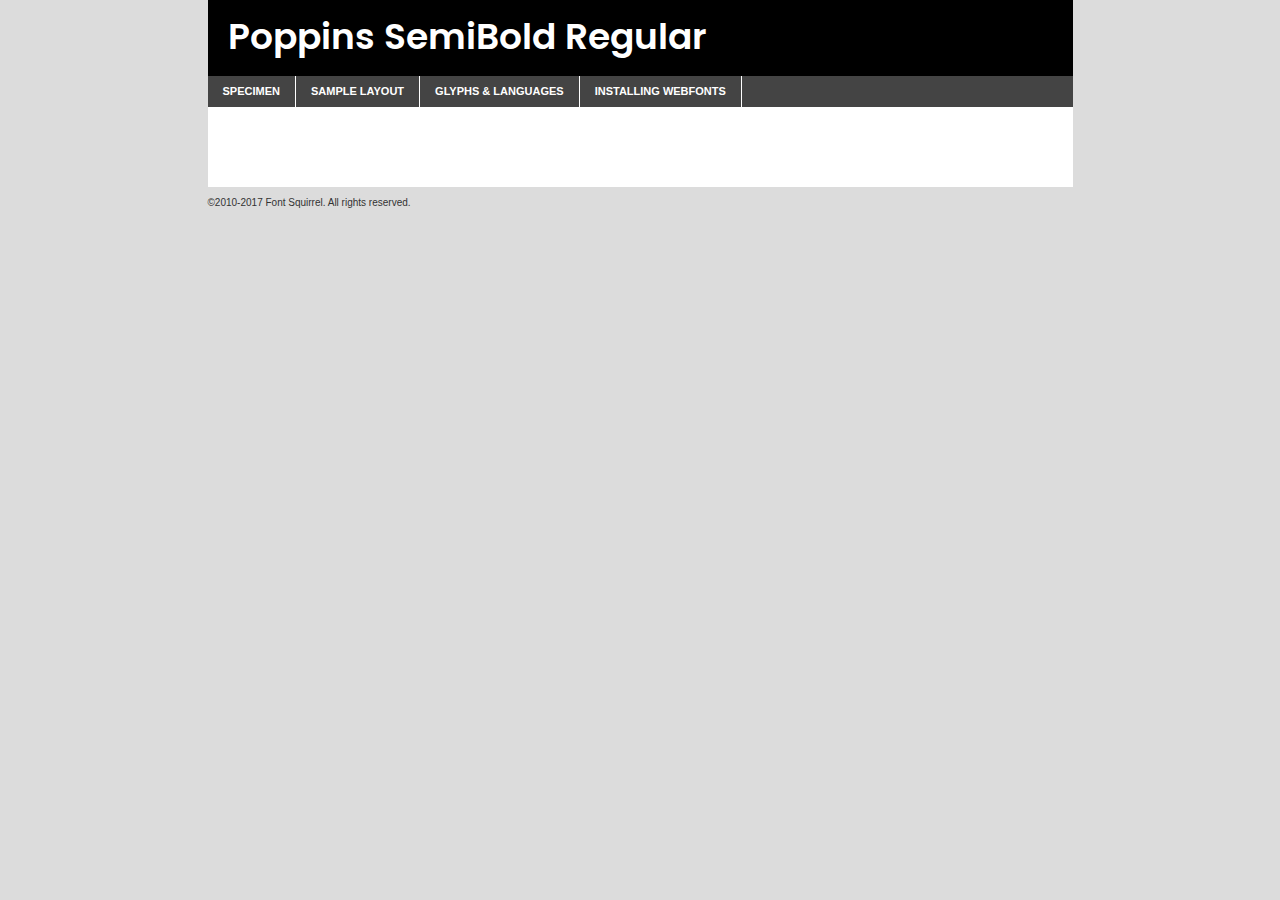
<file: Atividades/A4/components/fonts/poppins-semibold-demo.html>
<!DOCTYPE html PUBLIC "-//W3C//DTD XHTML 1.0 Transitional//EN"
	"http://www.w3.org/TR/xhtml1/DTD/xhtml1-transitional.dtd">

<html xmlns="http://www.w3.org/1999/xhtml" xml:lang="en" lang="en">
<head>
	<meta http-equiv="Content-Type" content="text/html; charset=utf-8" />
	<script src="http://ajax.googleapis.com/ajax/libs/jquery/1.7.2/jquery.min.js" type="text/javascript" charset="utf-8"></script>
	<script type="text/javascript">
	(function($){$.fn.easyTabs=function(option){var param=jQuery.extend({fadeSpeed:"fast",defaultContent:1,activeClass:'active'},option);$(this).each(function(){var thisId="#"+this.id;if(param.defaultContent==''){param.defaultContent=1;}
	if(typeof param.defaultContent=="number")
	{var defaultTab=$(thisId+" .tabs li:eq("+(param.defaultContent-1)+") a").attr('href').substr(1);}else{var defaultTab=param.defaultContent;}
	$(thisId+" .tabs li a").each(function(){var tabToHide=$(this).attr('href').substr(1);$("#"+tabToHide).addClass('easytabs-tab-content');});hideAll();changeContent(defaultTab);function hideAll(){$(thisId+" .easytabs-tab-content").hide();}
	function changeContent(tabId){hideAll();$(thisId+" .tabs li").removeClass(param.activeClass);$(thisId+" .tabs li a[href=#"+tabId+"]").closest('li').addClass(param.activeClass);if(param.fadeSpeed!="none")
	{$(thisId+" #"+tabId).fadeIn(param.fadeSpeed);}else{$(thisId+" #"+tabId).show();}}
	$(thisId+" .tabs li").click(function(){var tabId=$(this).find('a').attr('href').substr(1);changeContent(tabId);return false;});});}})(jQuery);
	</script>
	<link rel="stylesheet" href="specimen_files/specimen_stylesheet.css" type="text/css" charset="utf-8" />
	<link rel="stylesheet" href="stylesheet.css" type="text/css" charset="utf-8" />

	<style type="text/css">
					body{
				font-family: 'poppinssemibold';
							}
		</style>

	<title>Poppins SemiBold Regular Specimen</title>
	
	
	<script type="text/javascript" charset="utf-8">
		$(document).ready(function() {
			$('#container').easyTabs({defaultContent:1});
		});
	</script>
</head>

<body>
<div id="container">
	<div id="header">
		Poppins SemiBold Regular	</div>
	<ul class="tabs">
		<li><a href="#specimen">Specimen</a></li>
		<li><a href="#layout">Sample Layout</a></li>
				<li><a href="#glyphs">Glyphs &amp; Languages</a></li>
		<li><a href="#installing">Installing Webfonts</a></li>
		
	</ul>
	
	<div id="main_content">

		
			<div id="specimen">
		
				<div class="section">
					<div class="grid12 firstcol">
						<div class="huge">AaBb</div>
					</div>
				</div>
		
				<div class="section">
					<div class="glyph_range">A&#x200B;B&#x200b;C&#x200b;D&#x200b;E&#x200b;F&#x200b;G&#x200b;H&#x200b;I&#x200b;J&#x200b;K&#x200b;L&#x200b;M&#x200b;N&#x200b;O&#x200b;P&#x200b;Q&#x200b;R&#x200b;S&#x200b;T&#x200b;U&#x200b;V&#x200b;W&#x200b;X&#x200b;Y&#x200b;Z&#x200b;a&#x200b;b&#x200b;c&#x200b;d&#x200b;e&#x200b;f&#x200b;g&#x200b;h&#x200b;i&#x200b;j&#x200b;k&#x200b;l&#x200b;m&#x200b;n&#x200b;o&#x200b;p&#x200b;q&#x200b;r&#x200b;s&#x200b;t&#x200b;u&#x200b;v&#x200b;w&#x200b;x&#x200b;y&#x200b;z&#x200b;1&#x200b;2&#x200b;3&#x200b;4&#x200b;5&#x200b;6&#x200b;7&#x200b;8&#x200b;9&#x200b;0&#x200b;&amp;&#x200b;.&#x200b;,&#x200b;?&#x200b;!&#x200b;&#64;&#x200b;(&#x200b;)&#x200b;#&#x200b;$&#x200b;%&#x200b;*&#x200b;+&#x200b;-&#x200b;=&#x200b;:&#x200b;;</div>
				</div>
				<div class="section">
					<div class="grid12 firstcol">
						<table class="sample_table">
							<tr><td>10</td><td class="size10">abcdefghijklmnopqrstuvwxyzABCDEFGHIJKLMNOPQRSTUVWXYZ0123456789abcdefghijklmnopqrstuvwxyzABCDEFGHIJKLMNOPQRSTUVWXYZ0123456789abcdefghijklmnopqrstuvwxyzABCDEFGHIJKLMNOPQRSTUVWXYZ</td></tr>
							<tr><td>11</td><td class="size11">abcdefghijklmnopqrstuvwxyzABCDEFGHIJKLMNOPQRSTUVWXYZ0123456789abcdefghijklmnopqrstuvwxyzABCDEFGHIJKLMNOPQRSTUVWXYZ0123456789abcdefghijklmnopqrstuvwxyzABCDEFGHIJKLMNOPQRSTUVWXYZ</td></tr>
							<tr><td>12</td><td class="size12">abcdefghijklmnopqrstuvwxyzABCDEFGHIJKLMNOPQRSTUVWXYZ0123456789abcdefghijklmnopqrstuvwxyzABCDEFGHIJKLMNOPQRSTUVWXYZ0123456789abcdefghijklmnopqrstuvwxyzABCDEFGHIJKLMNOPQRSTUVWXYZ</td></tr>
							<tr><td>13</td><td class="size13">abcdefghijklmnopqrstuvwxyzABCDEFGHIJKLMNOPQRSTUVWXYZ0123456789abcdefghijklmnopqrstuvwxyzABCDEFGHIJKLMNOPQRSTUVWXYZ0123456789abcdefghijklmnopqrstuvwxyzABCDEFGHIJKLMNOPQRSTUVWXYZ</td></tr>
							<tr><td>14</td><td class="size14">abcdefghijklmnopqrstuvwxyzABCDEFGHIJKLMNOPQRSTUVWXYZ0123456789abcdefghijklmnopqrstuvwxyzABCDEFGHIJKLMNOPQRSTUVWXYZ0123456789abcdefghijklmnopqrstuvwxyzABCDEFGHIJKLMNOPQRSTUVWXYZ</td></tr>
							<tr><td>16</td><td class="size16">abcdefghijklmnopqrstuvwxyzABCDEFGHIJKLMNOPQRSTUVWXYZ0123456789abcdefghijklmnopqrstuvwxyzABCDEFGHIJKLMNOPQRSTUVWXYZ</td></tr>
							<tr><td>18</td><td class="size18">abcdefghijklmnopqrstuvwxyzABCDEFGHIJKLMNOPQRSTUVWXYZ0123456789abcdefghijklmnopqrstuvwxyzABCDEFGHIJKLMNOPQRSTUVWXYZ</td></tr>
							<tr><td>20</td><td class="size20">abcdefghijklmnopqrstuvwxyzABCDEFGHIJKLMNOPQRSTUVWXYZ0123456789abcdefghijklmnopqrstuvwxyzABCDEFGHIJKLMNOPQRSTUVWXYZ</td></tr>
							<tr><td>24</td><td class="size24">abcdefghijklmnopqrstuvwxyzABCDEFGHIJKLMNOPQRSTUVWXYZ0123456789abcdefghijklmnopqrstuvwxyzABCDEFGHIJKLMNOPQRSTUVWXYZ</td></tr>
							<tr><td>30</td><td class="size30">abcdefghijklmnopqrstuvwxyzABCDEFGHIJKLMNOPQRSTUVWXYZ0123456789abcdefghijklmnopqrstuvwxyzABCDEFGHIJKLMNOPQRSTUVWXYZ</td></tr>
							<tr><td>36</td><td class="size36">abcdefghijklmnopqrstuvwxyzABCDEFGHIJKLMNOPQRSTUVWXYZ0123456789abcdefghijklmnopqrstuvwxyzABCDEFGHIJKLMNOPQRSTUVWXYZ</td></tr>
							<tr><td>48</td><td class="size48">abcdefghijklmnopqrstuvwxyzABCDEFGHIJKLMNOPQRSTUVWXYZ0123456789abcdefghijklmnopqrstuvwxyzABCDEFGHIJKLMNOPQRSTUVWXYZ</td></tr>
							<tr><td>60</td><td class="size60">abcdefghijklmnopqrstuvwxyzABCDEFGHIJKLMNOPQRSTUVWXYZ0123456789abcdefghijklmnopqrstuvwxyzABCDEFGHIJKLMNOPQRSTUVWXYZ</td></tr>
							<tr><td>72</td><td class="size72">abcdefghijklmnopqrstuvwxyzABCDEFGHIJKLMNOPQRSTUVWXYZ0123456789abcdefghijklmnopqrstuvwxyzABCDEFGHIJKLMNOPQRSTUVWXYZ</td></tr>
							<tr><td>90</td><td class="size90">abcdefghijklmnopqrstuvwxyzABCDEFGHIJKLMNOPQRSTUVWXYZ0123456789abcdefghijklmnopqrstuvwxyzABCDEFGHIJKLMNOPQRSTUVWXYZ</td></tr>
						</table>
				
					</div>
			
				</div>
		
		
		
								<div class="section" id="bodycomparison">


										<div id="xheight">
				<div class="fontbody">&#x25FC;&#x25FC;&#x25FC;&#x25FC;&#x25FC;&#x25FC;&#x25FC;&#x25FC;&#x25FC;&#x25FC;&#x25FC;&#x25FC;&#x25FC;&#x25FC;&#x25FC;&#x25FC;&#x25FC;&#x25FC;&#x25FC;&#x25FC;&#x25FC;&#x25FC;&#x25FC;&#x25FC;&#x25FC;&#x25FC;&#x25FC;&#x25FC;&#x25FC;&#x25FC;&#x25FC;&#x25FC;&#x25FC;&#x25FC;&#x25FC;&#x25FC;&#x25FC;&#x25FC;&#x25FC;&#x25FC;&#x25FC;&#x25FC;&#x25FC;&#x25FC;&#x25FC;&#x25FC;&#x25FC;&#x25FC;&#x25FC;&#x25FC;&#x25FC;&#x25FC;&#x25FC;&#x25FC;&#x25FC;&#x25FC;&#x25FC;&#x25FC;&#x25FC;&#x25FC;&#x25FC;&#x25FC;&#x25FC;&#x25FC;&#x25FC;&#x25FC;&#x25FC;&#x25FC;&#x25FC;&#x25FC;&#x25FC;&#x25FC;&#x25FC;&#x25FC;&#x25FC;&#x25FC;&#x25FC;&#x25FC;&#x25FC;&#x25FC;&#x25FC;&#x25FC;&#x25FC;&#x25FC;&#x25FC;&#x25FC;&#x25FC;&#x25FC;&#x25FC;&#x25FC;&#x25FC;&#x25FC;&#x25FC;&#x25FC;&#x25FC;&#x25FC;&#x25FC;&#x25FC;&#x25FC;body</div><div class="arialbody">body</div><div class="verdanabody">body</div><div class="georgiabody">body</div></div>
										<div class="fontbody" style="z-index:1">
											body<span>Poppins SemiBold Regular</span>
										</div>
										<div class="arialbody" style="z-index:1">
											body<span>Arial</span>
										</div>
										<div class="verdanabody" style="z-index:1">
											body<span>Verdana</span>
										</div>
										<div class="georgiabody" style="z-index:1">
											body<span>Georgia</span>
										</div>



								</div>
		
		
				<div class="section psample psample_row1" id="">
					
					<div class="grid2 firstcol">
						<p class="size10"><span>10.</span>Aenean lacinia bibendum nulla sed consectetur. Fusce dapibus, tellus ac cursus commodo, tortor mauris condimentum nibh, ut fermentum massa justo sit amet risus. Nullam id dolor id nibh ultricies vehicula ut id elit. Cum sociis natoque penatibus et magnis dis parturient montes, nascetur ridiculus mus. Nulla vitae elit libero, a pharetra augue.</p>
			
					</div>
					<div class="grid3">
						<p class="size11"><span>11.</span>Aenean lacinia bibendum nulla sed consectetur. Fusce dapibus, tellus ac cursus commodo, tortor mauris condimentum nibh, ut fermentum massa justo sit amet risus. Nullam id dolor id nibh ultricies vehicula ut id elit. Cum sociis natoque penatibus et magnis dis parturient montes, nascetur ridiculus mus. Nulla vitae elit libero, a pharetra augue.</p>
			
					</div>
					<div class="grid3">
						<p class="size12"><span>12.</span>Aenean lacinia bibendum nulla sed consectetur. Fusce dapibus, tellus ac cursus commodo, tortor mauris condimentum nibh, ut fermentum massa justo sit amet risus. Nullam id dolor id nibh ultricies vehicula ut id elit. Cum sociis natoque penatibus et magnis dis parturient montes, nascetur ridiculus mus. Nulla vitae elit libero, a pharetra augue.</p>
			
					</div>
					<div class="grid4">
						<p class="size13"><span>13.</span>Aenean lacinia bibendum nulla sed consectetur. Fusce dapibus, tellus ac cursus commodo, tortor mauris condimentum nibh, ut fermentum massa justo sit amet risus. Nullam id dolor id nibh ultricies vehicula ut id elit. Cum sociis natoque penatibus et magnis dis parturient montes, nascetur ridiculus mus. Nulla vitae elit libero, a pharetra augue.</p>
			
					</div>
					<div class="white_blend"></div>
					
				</div>
				<div class="section psample psample_row2" id="">
					<div class="grid3 firstcol">
						<p class="size14"><span>14.</span>Aenean lacinia bibendum nulla sed consectetur. Fusce dapibus, tellus ac cursus commodo, tortor mauris condimentum nibh, ut fermentum massa justo sit amet risus. Nullam id dolor id nibh ultricies vehicula ut id elit. Cum sociis natoque penatibus et magnis dis parturient montes, nascetur ridiculus mus. Nulla vitae elit libero, a pharetra augue.</p>
			
					</div>
					<div class="grid4">
						<p class="size16"><span>16.</span>Aenean lacinia bibendum nulla sed consectetur. Fusce dapibus, tellus ac cursus commodo, tortor mauris condimentum nibh, ut fermentum massa justo sit amet risus. Nullam id dolor id nibh ultricies vehicula ut id elit. Cum sociis natoque penatibus et magnis dis parturient montes, nascetur ridiculus mus. Nulla vitae elit libero, a pharetra augue.</p>
			
					</div>
					<div class="grid5">
						<p class="size18"><span>18.</span>Aenean lacinia bibendum nulla sed consectetur. Fusce dapibus, tellus ac cursus commodo, tortor mauris condimentum nibh, ut fermentum massa justo sit amet risus. Nullam id dolor id nibh ultricies vehicula ut id elit. Cum sociis natoque penatibus et magnis dis parturient montes, nascetur ridiculus mus. Nulla vitae elit libero, a pharetra augue.</p>
			
					</div>

					<div class="white_blend"></div>

				</div>
				
				<div class="section psample psample_row3" id="">
					<div class="grid5 firstcol">
						<p class="size20"><span>20.</span>Aenean lacinia bibendum nulla sed consectetur. Fusce dapibus, tellus ac cursus commodo, tortor mauris condimentum nibh, ut fermentum massa justo sit amet risus. Nullam id dolor id nibh ultricies vehicula ut id elit. Cum sociis natoque penatibus et magnis dis parturient montes, nascetur ridiculus mus. Nulla vitae elit libero, a pharetra augue.</p>
					</div>
					<div class="grid7">
						<p class="size24"><span>24.</span>Aenean lacinia bibendum nulla sed consectetur. Fusce dapibus, tellus ac cursus commodo, tortor mauris condimentum nibh, ut fermentum massa justo sit amet risus. Nullam id dolor id nibh ultricies vehicula ut id elit. Cum sociis natoque penatibus et magnis dis parturient montes, nascetur ridiculus mus. Nulla vitae elit libero, a pharetra augue.</p>
					</div>
					
					<div class="white_blend"></div>
					
				</div>
				
				<div class="section psample psample_row4" id="">
					<div class="grid12 firstcol">
						<p class="size30"><span>30.</span>Aenean lacinia bibendum nulla sed consectetur. Fusce dapibus, tellus ac cursus commodo, tortor mauris condimentum nibh, ut fermentum massa justo sit amet risus. Nullam id dolor id nibh ultricies vehicula ut id elit. Cum sociis natoque penatibus et magnis dis parturient montes, nascetur ridiculus mus. Nulla vitae elit libero, a pharetra augue.</p>
					</div>
					<div class="white_blend"></div>
					
				</div>
				
				
				
				<div class="section psample psample_row1 fullreverse">
					<div class="grid2 firstcol">
						<p class="size10"><span>10.</span>Aenean lacinia bibendum nulla sed consectetur. Fusce dapibus, tellus ac cursus commodo, tortor mauris condimentum nibh, ut fermentum massa justo sit amet risus. Nullam id dolor id nibh ultricies vehicula ut id elit. Cum sociis natoque penatibus et magnis dis parturient montes, nascetur ridiculus mus. Nulla vitae elit libero, a pharetra augue.</p>
			
					</div>
					<div class="grid3">
						<p class="size11"><span>11.</span>Aenean lacinia bibendum nulla sed consectetur. Fusce dapibus, tellus ac cursus commodo, tortor mauris condimentum nibh, ut fermentum massa justo sit amet risus. Nullam id dolor id nibh ultricies vehicula ut id elit. Cum sociis natoque penatibus et magnis dis parturient montes, nascetur ridiculus mus. Nulla vitae elit libero, a pharetra augue.</p>
			
					</div>
					<div class="grid3">
						<p class="size12"><span>12.</span>Aenean lacinia bibendum nulla sed consectetur. Fusce dapibus, tellus ac cursus commodo, tortor mauris condimentum nibh, ut fermentum massa justo sit amet risus. Nullam id dolor id nibh ultricies vehicula ut id elit. Cum sociis natoque penatibus et magnis dis parturient montes, nascetur ridiculus mus. Nulla vitae elit libero, a pharetra augue.</p>
			
					</div>
					<div class="grid4">
						<p class="size13"><span>13.</span>Aenean lacinia bibendum nulla sed consectetur. Fusce dapibus, tellus ac cursus commodo, tortor mauris condimentum nibh, ut fermentum massa justo sit amet risus. Nullam id dolor id nibh ultricies vehicula ut id elit. Cum sociis natoque penatibus et magnis dis parturient montes, nascetur ridiculus mus. Nulla vitae elit libero, a pharetra augue.</p>
			
					</div>
					<div class="black_blend"></div>
					
				</div>
				
				<div class="section psample psample_row2 fullreverse">
					<div class="grid3 firstcol">
						<p class="size14"><span>14.</span>Aenean lacinia bibendum nulla sed consectetur. Fusce dapibus, tellus ac cursus commodo, tortor mauris condimentum nibh, ut fermentum massa justo sit amet risus. Nullam id dolor id nibh ultricies vehicula ut id elit. Cum sociis natoque penatibus et magnis dis parturient montes, nascetur ridiculus mus. Nulla vitae elit libero, a pharetra augue.</p>
			
					</div>
					<div class="grid4">
						<p class="size16"><span>16.</span>Aenean lacinia bibendum nulla sed consectetur. Fusce dapibus, tellus ac cursus commodo, tortor mauris condimentum nibh, ut fermentum massa justo sit amet risus. Nullam id dolor id nibh ultricies vehicula ut id elit. Cum sociis natoque penatibus et magnis dis parturient montes, nascetur ridiculus mus. Nulla vitae elit libero, a pharetra augue.</p>
			
					</div>
					<div class="grid5">
						<p class="size18"><span>18.</span>Aenean lacinia bibendum nulla sed consectetur. Fusce dapibus, tellus ac cursus commodo, tortor mauris condimentum nibh, ut fermentum massa justo sit amet risus. Nullam id dolor id nibh ultricies vehicula ut id elit. Cum sociis natoque penatibus et magnis dis parturient montes, nascetur ridiculus mus. Nulla vitae elit libero, a pharetra augue.</p>
			
					</div>
					<div class="black_blend"></div>

				</div>
				
				<div class="section psample fullreverse psample_row3" id="">
					<div class="grid5 firstcol">
						<p class="size20"><span>20.</span>Aenean lacinia bibendum nulla sed consectetur. Fusce dapibus, tellus ac cursus commodo, tortor mauris condimentum nibh, ut fermentum massa justo sit amet risus. Nullam id dolor id nibh ultricies vehicula ut id elit. Cum sociis natoque penatibus et magnis dis parturient montes, nascetur ridiculus mus. Nulla vitae elit libero, a pharetra augue.</p>
					</div>
					<div class="grid7">
						<p class="size24"><span>24.</span>Aenean lacinia bibendum nulla sed consectetur. Fusce dapibus, tellus ac cursus commodo, tortor mauris condimentum nibh, ut fermentum massa justo sit amet risus. Nullam id dolor id nibh ultricies vehicula ut id elit. Cum sociis natoque penatibus et magnis dis parturient montes, nascetur ridiculus mus. Nulla vitae elit libero, a pharetra augue.</p>
					</div>
					
					<div class="black_blend"></div>
					
				</div>
				
				<div class="section psample fullreverse psample_row4" id="" style="border-bottom: 20px #000 solid;">
					<div class="grid12 firstcol">
						<p class="size30"><span>30.</span>Aenean lacinia bibendum nulla sed consectetur. Fusce dapibus, tellus ac cursus commodo, tortor mauris condimentum nibh, ut fermentum massa justo sit amet risus. Nullam id dolor id nibh ultricies vehicula ut id elit. Cum sociis natoque penatibus et magnis dis parturient montes, nascetur ridiculus mus. Nulla vitae elit libero, a pharetra augue.</p>
					</div>
					<div class="black_blend"></div>
					
				</div>
				
				
				
				
			</div>
			
			<div id="layout">
				
				<div class="section">
					
					<div class="grid12 firstcol">
						<h1>Lorem Ipsum Dolor</h1>
						<h2>Etiam porta sem malesuada magna mollis euismod</h2>
						
						<p class="byline">By <a href="#link">Aenean Lacinia</a></p>
					</div>
				</div>
				<div class="section">
					<div class="grid8 firstcol">
						<p class="large">Donec sed odio dui. Morbi leo risus, porta ac consectetur ac, vestibulum at eros. Fusce dapibus, tellus ac cursus commodo, tortor mauris condimentum nibh, ut fermentum massa justo sit amet risus. </p>

						
						<h3>Pellentesque ornare sem</h3>

						<p>Maecenas sed diam eget risus varius blandit sit amet non magna. Maecenas faucibus mollis interdum. Donec ullamcorper nulla non metus auctor fringilla. Nullam id dolor id nibh ultricies vehicula ut id elit. Nullam id dolor id nibh ultricies vehicula ut id elit. </p>

						<p>Aenean eu leo quam. Pellentesque ornare sem lacinia quam venenatis vestibulum. Lorem ipsum dolor sit amet, consectetur adipiscing elit. Cum sociis natoque penatibus et magnis dis parturient montes, nascetur ridiculus mus. </p>

						<p>Nulla vitae elit libero, a pharetra augue. Praesent commodo cursus magna, vel scelerisque nisl consectetur et. Aenean lacinia bibendum nulla sed consectetur. </p>

						<p>Nullam quis risus eget urna mollis ornare vel eu leo. Nullam quis risus eget urna mollis ornare vel eu leo. Maecenas sed diam eget risus varius blandit sit amet non magna. Donec ullamcorper nulla non metus auctor fringilla. </p>

						<h3>Cras mattis consectetur</h3>

						<p>Aenean eu leo quam. Pellentesque ornare sem lacinia quam venenatis vestibulum. Aenean lacinia bibendum nulla sed consectetur. Integer posuere erat a ante venenatis dapibus posuere velit aliquet. Cras mattis consectetur purus sit amet fermentum. </p>

						<p>Nullam id dolor id nibh ultricies vehicula ut id elit. Nullam quis risus eget urna mollis ornare vel eu leo. Cras mattis consectetur purus sit amet fermentum.</p>
					</div>
					
					<div class="grid4 sidebar">
						
						<div class="box reverse">
							<p class="last">Nullam quis risus eget urna mollis ornare vel eu leo. Donec ullamcorper nulla non metus auctor fringilla. Cras mattis consectetur purus sit amet fermentum. Sed posuere consectetur est at lobortis. Lorem ipsum dolor sit amet, consectetur adipiscing elit. </p>
						</div>
						
						<p class="caption">Maecenas sed diam eget risus varius.</p>

						<p>Vestibulum id ligula porta felis euismod semper. Integer posuere erat a ante venenatis dapibus posuere velit aliquet. Vestibulum id ligula porta felis euismod semper. Sed posuere consectetur est at lobortis. Maecenas sed diam eget risus varius blandit sit amet non magna. Fusce dapibus, tellus ac cursus commodo, tortor mauris condimentum nibh, ut fermentum massa justo sit amet risus. </p>

					

						<p>Duis mollis, est non commodo luctus, nisi erat porttitor ligula, eget lacinia odio sem nec elit. Aenean lacinia bibendum nulla sed consectetur. Vivamus sagittis lacus vel augue laoreet rutrum faucibus dolor auctor. Aenean lacinia bibendum nulla sed consectetur. Nullam quis risus eget urna mollis ornare vel eu leo. </p>

						<p>Praesent commodo cursus magna, vel scelerisque nisl consectetur et. Donec ullamcorper nulla non metus auctor fringilla. Maecenas faucibus mollis interdum. Fusce dapibus, tellus ac cursus commodo, tortor mauris condimentum nibh, ut fermentum massa justo sit amet risus. </p>

					</div>
				</div>
				
			</div>


			



		<div id="glyphs">
			<div class="section">
				<div class="grid12 firstcol">
			
				<h1>Language Support</h1>
				<p>The subset of Poppins SemiBold Regular in this kit supports the following languages:<br />
			
					English, Arrernte, Bislama, Cebuano, Fijian, Gilbertese, Hmong, Ibanag, Iloko_ilokano, Interglossa_glosa, Interlingua, Lojban, Manx, Norfolk_pitcairnese, Oromo, Rotokas, Samoan, Sardinian, Seychelles_creole, Shona, Somali, Southern_ndebele, Swahili, Swati_swazi, Tok_pisin, Warlpiri, Xhosa, Zulu, Latinbasic, Demo				</p>
				<h1>Glyph Chart</h1>
				<p>The subset of Poppins SemiBold Regular in this kit includes all the glyphs listed below. Unicode entities are included above each glyph to help you insert individual characters into your layout.</p>
				<div id="glyph_chart">
			
																														 <div><p>&amp;#13;</p>&#13;</div>
																				 <div><p>&amp;#32;</p>&#32;</div>
																				 <div><p>&amp;#33;</p>&#33;</div>
																				 <div><p>&amp;#34;</p>&#34;</div>
																				 <div><p>&amp;#35;</p>&#35;</div>
																				 <div><p>&amp;#36;</p>&#36;</div>
																				 <div><p>&amp;#37;</p>&#37;</div>
																				 <div><p>&amp;#38;</p>&#38;</div>
																				 <div><p>&amp;#39;</p>&#39;</div>
																				 <div><p>&amp;#40;</p>&#40;</div>
																				 <div><p>&amp;#41;</p>&#41;</div>
																				 <div><p>&amp;#42;</p>&#42;</div>
																				 <div><p>&amp;#43;</p>&#43;</div>
																				 <div><p>&amp;#44;</p>&#44;</div>
																				 <div><p>&amp;#46;</p>&#46;</div>
																				 <div><p>&amp;#47;</p>&#47;</div>
																				 <div><p>&amp;#48;</p>&#48;</div>
																				 <div><p>&amp;#49;</p>&#49;</div>
																				 <div><p>&amp;#50;</p>&#50;</div>
																				 <div><p>&amp;#51;</p>&#51;</div>
																				 <div><p>&amp;#52;</p>&#52;</div>
																				 <div><p>&amp;#53;</p>&#53;</div>
																				 <div><p>&amp;#54;</p>&#54;</div>
																				 <div><p>&amp;#55;</p>&#55;</div>
																				 <div><p>&amp;#56;</p>&#56;</div>
																				 <div><p>&amp;#57;</p>&#57;</div>
																				 <div><p>&amp;#60;</p>&#60;</div>
																				 <div><p>&amp;#61;</p>&#61;</div>
																				 <div><p>&amp;#62;</p>&#62;</div>
																				 <div><p>&amp;#63;</p>&#63;</div>
																				 <div><p>&amp;#64;</p>&#64;</div>
																				 <div><p>&amp;#65;</p>&#65;</div>
																				 <div><p>&amp;#66;</p>&#66;</div>
																				 <div><p>&amp;#67;</p>&#67;</div>
																				 <div><p>&amp;#68;</p>&#68;</div>
																				 <div><p>&amp;#69;</p>&#69;</div>
																				 <div><p>&amp;#70;</p>&#70;</div>
																				 <div><p>&amp;#71;</p>&#71;</div>
																				 <div><p>&amp;#72;</p>&#72;</div>
																				 <div><p>&amp;#73;</p>&#73;</div>
																				 <div><p>&amp;#74;</p>&#74;</div>
																				 <div><p>&amp;#75;</p>&#75;</div>
																				 <div><p>&amp;#76;</p>&#76;</div>
																				 <div><p>&amp;#77;</p>&#77;</div>
																				 <div><p>&amp;#78;</p>&#78;</div>
																				 <div><p>&amp;#79;</p>&#79;</div>
																				 <div><p>&amp;#80;</p>&#80;</div>
																				 <div><p>&amp;#81;</p>&#81;</div>
																				 <div><p>&amp;#82;</p>&#82;</div>
																				 <div><p>&amp;#83;</p>&#83;</div>
																				 <div><p>&amp;#84;</p>&#84;</div>
																				 <div><p>&amp;#85;</p>&#85;</div>
																				 <div><p>&amp;#86;</p>&#86;</div>
																				 <div><p>&amp;#87;</p>&#87;</div>
																				 <div><p>&amp;#88;</p>&#88;</div>
																				 <div><p>&amp;#89;</p>&#89;</div>
																				 <div><p>&amp;#90;</p>&#90;</div>
																				 <div><p>&amp;#91;</p>&#91;</div>
																				 <div><p>&amp;#92;</p>&#92;</div>
																				 <div><p>&amp;#93;</p>&#93;</div>
																				 <div><p>&amp;#94;</p>&#94;</div>
																				 <div><p>&amp;#95;</p>&#95;</div>
																				 <div><p>&amp;#96;</p>&#96;</div>
																				 <div><p>&amp;#97;</p>&#97;</div>
																				 <div><p>&amp;#98;</p>&#98;</div>
																				 <div><p>&amp;#99;</p>&#99;</div>
																				 <div><p>&amp;#100;</p>&#100;</div>
																				 <div><p>&amp;#101;</p>&#101;</div>
																				 <div><p>&amp;#102;</p>&#102;</div>
																				 <div><p>&amp;#103;</p>&#103;</div>
																				 <div><p>&amp;#104;</p>&#104;</div>
																				 <div><p>&amp;#105;</p>&#105;</div>
																				 <div><p>&amp;#106;</p>&#106;</div>
																				 <div><p>&amp;#107;</p>&#107;</div>
																				 <div><p>&amp;#108;</p>&#108;</div>
																				 <div><p>&amp;#109;</p>&#109;</div>
																				 <div><p>&amp;#110;</p>&#110;</div>
																				 <div><p>&amp;#111;</p>&#111;</div>
																				 <div><p>&amp;#112;</p>&#112;</div>
																				 <div><p>&amp;#113;</p>&#113;</div>
																				 <div><p>&amp;#114;</p>&#114;</div>
																				 <div><p>&amp;#115;</p>&#115;</div>
																				 <div><p>&amp;#116;</p>&#116;</div>
																				 <div><p>&amp;#117;</p>&#117;</div>
																				 <div><p>&amp;#118;</p>&#118;</div>
																				 <div><p>&amp;#119;</p>&#119;</div>
																				 <div><p>&amp;#120;</p>&#120;</div>
																				 <div><p>&amp;#121;</p>&#121;</div>
																				 <div><p>&amp;#122;</p>&#122;</div>
																				 <div><p>&amp;#123;</p>&#123;</div>
																				 <div><p>&amp;#124;</p>&#124;</div>
																				 <div><p>&amp;#125;</p>&#125;</div>
																				 <div><p>&amp;#126;</p>&#126;</div>
																				 <div><p>&amp;#160;</p>&#160;</div>
																				 <div><p>&amp;#161;</p>&#161;</div>
																				 <div><p>&amp;#162;</p>&#162;</div>
																				 <div><p>&amp;#163;</p>&#163;</div>
																				 <div><p>&amp;#164;</p>&#164;</div>
																				 <div><p>&amp;#165;</p>&#165;</div>
																				 <div><p>&amp;#166;</p>&#166;</div>
																				 <div><p>&amp;#167;</p>&#167;</div>
																				 <div><p>&amp;#168;</p>&#168;</div>
																				 <div><p>&amp;#169;</p>&#169;</div>
																				 <div><p>&amp;#170;</p>&#170;</div>
																				 <div><p>&amp;#171;</p>&#171;</div>
																				 <div><p>&amp;#172;</p>&#172;</div>
																				 <div><p>&amp;#174;</p>&#174;</div>
																				 <div><p>&amp;#175;</p>&#175;</div>
																				 <div><p>&amp;#176;</p>&#176;</div>
																				 <div><p>&amp;#177;</p>&#177;</div>
																				 <div><p>&amp;#178;</p>&#178;</div>
																				 <div><p>&amp;#179;</p>&#179;</div>
																				 <div><p>&amp;#180;</p>&#180;</div>
																				 <div><p>&amp;#181;</p>&#181;</div>
																				 <div><p>&amp;#182;</p>&#182;</div>
																				 <div><p>&amp;#184;</p>&#184;</div>
																				 <div><p>&amp;#185;</p>&#185;</div>
																				 <div><p>&amp;#186;</p>&#186;</div>
																				 <div><p>&amp;#187;</p>&#187;</div>
																				 <div><p>&amp;#188;</p>&#188;</div>
																				 <div><p>&amp;#189;</p>&#189;</div>
																				 <div><p>&amp;#190;</p>&#190;</div>
																				 <div><p>&amp;#191;</p>&#191;</div>
																				 <div><p>&amp;#198;</p>&#198;</div>
																				 <div><p>&amp;#199;</p>&#199;</div>
																				 <div><p>&amp;#208;</p>&#208;</div>
																				 <div><p>&amp;#215;</p>&#215;</div>
																				 <div><p>&amp;#216;</p>&#216;</div>
																				 <div><p>&amp;#222;</p>&#222;</div>
																				 <div><p>&amp;#223;</p>&#223;</div>
																				 <div><p>&amp;#230;</p>&#230;</div>
																				 <div><p>&amp;#231;</p>&#231;</div>
																				 <div><p>&amp;#240;</p>&#240;</div>
																				 <div><p>&amp;#247;</p>&#247;</div>
																				 <div><p>&amp;#248;</p>&#248;</div>
																				 <div><p>&amp;#254;</p>&#254;</div>
																				 <div><p>&amp;#305;</p>&#305;</div>
																				 <div><p>&amp;#338;</p>&#338;</div>
																				 <div><p>&amp;#339;</p>&#339;</div>
																				 <div><p>&amp;#710;</p>&#710;</div>
																				 <div><p>&amp;#730;</p>&#730;</div>
																				 <div><p>&amp;#732;</p>&#732;</div>
																				 <div><p>&amp;#8192;</p>&#8192;</div>
																				 <div><p>&amp;#8193;</p>&#8193;</div>
																				 <div><p>&amp;#8194;</p>&#8194;</div>
																				 <div><p>&amp;#8195;</p>&#8195;</div>
																				 <div><p>&amp;#8196;</p>&#8196;</div>
																				 <div><p>&amp;#8197;</p>&#8197;</div>
																				 <div><p>&amp;#8198;</p>&#8198;</div>
																				 <div><p>&amp;#8199;</p>&#8199;</div>
																				 <div><p>&amp;#8200;</p>&#8200;</div>
																				 <div><p>&amp;#8201;</p>&#8201;</div>
																				 <div><p>&amp;#8202;</p>&#8202;</div>
																				 <div><p>&amp;#8211;</p>&#8211;</div>
																				 <div><p>&amp;#8212;</p>&#8212;</div>
																				 <div><p>&amp;#8216;</p>&#8216;</div>
																				 <div><p>&amp;#8217;</p>&#8217;</div>
																				 <div><p>&amp;#8218;</p>&#8218;</div>
																				 <div><p>&amp;#8220;</p>&#8220;</div>
																				 <div><p>&amp;#8221;</p>&#8221;</div>
																				 <div><p>&amp;#8222;</p>&#8222;</div>
																				 <div><p>&amp;#8226;</p>&#8226;</div>
																				 <div><p>&amp;#8239;</p>&#8239;</div>
																				 <div><p>&amp;#8249;</p>&#8249;</div>
																				 <div><p>&amp;#8250;</p>&#8250;</div>
																				 <div><p>&amp;#8287;</p>&#8287;</div>
																				 <div><p>&amp;#8364;</p>&#8364;</div>
																				 <div><p>&amp;#8482;</p>&#8482;</div>
																				 <div><p>&amp;#8722;</p>&#8722;</div>
																				 <div><p>&amp;#9724;</p>&#9724;</div>
																				 <div><p>&amp;#64257;</p>&#64257;</div>
																																																</div>	
				</div>
		
		
			</div>
		</div>
		
		
		<div id="specs">
			
		</div>
	
		<div id="installing">
			<div class="section">
				<div class="grid7 firstcol">
					<h1>Installing Webfonts</h1>
					
					<p>Webfonts are supported by all major browser platforms but not all in the same way. There are currently four different font formats that must be included in order to target all browsers. This includes TTF, WOFF, EOT and SVG.</p>
					
					<h2>1. Upload your webfonts</h2>
					<p>You must upload your webfont kit to your website. They should be in or near the same directory as your CSS files.</p>
					
					<h2>2. Include the webfont stylesheet</h2>
					<p>A special CSS @font-face declaration helps the various browsers select the appropriate font it needs without causing you a bunch of headaches. Learn more about this syntax by reading the <a href="https://www.fontspring.com/blog/further-hardening-of-the-bulletproof-syntax">Fontspring blog post</a> about it. The code for it is as follows:</p>


<code>
@font-face{ 
	font-family: 'MyWebFont';
	src: url('WebFont.eot');
	src: url('WebFont.eot?#iefix') format('embedded-opentype'),
	     url('WebFont.woff') format('woff'),
	     url('WebFont.ttf') format('truetype'),
	     url('WebFont.svg#webfont') format('svg');
}
</code>

	<p>We've already gone ahead and generated the code for you. All you have to do is link to the stylesheet in your HTML, like this:</p>
	<code>&lt;link rel=&quot;stylesheet&quot; href=&quot;stylesheet.css&quot; type=&quot;text/css&quot; charset=&quot;utf-8&quot; /&gt;</code>

					<h2>3. Modify your own stylesheet</h2>
					<p>To take advantage of your new fonts, you must tell your stylesheet to use them. Look at the original @font-face declaration above and find the property called "font-family." The name linked there will be what you use to reference the font. Prepend that webfont name to the font stack in the "font-family" property, inside the selector you want to change. For example:</p>
<code>p { font-family: 'WebFont', Arial, sans-serif; }</code>

<h2>4. Test</h2>
<p>Getting webfonts to work cross-browser <em>can</em> be tricky. Use the information in the sidebar to help you if you find that fonts aren't loading in a particular browser.</p>
				</div>
				
				<div class="grid5 sidebar">
					<div class="box">
						<h2>Troubleshooting<br />Font-Face Problems</h2>
						<p>Having trouble getting your webfonts to load in your new website? Here are some tips to sort out what might be the problem.</p>

						<h3>Fonts not showing in any browser</h3>

						<p>This sounds like you need to work on the plumbing. You either did not upload the fonts to the correct directory, or you did not link the fonts properly in the CSS. If you've confirmed that all this is correct and you still have a problem, take a look at your .htaccess file and see if requests are getting intercepted.</p>

						<h3>Fonts not loading in iPhone or iPad</h3>

						<p>The most common problem here is that you are serving the fonts from an IIS server. IIS refuses to serve files that have unknown MIME types. If that is the case, you must set the MIME type for SVG to "image/svg+xml" in the server settings. Follow these instructions from Microsoft if you need help.</p>

						<h3>Fonts not loading in Firefox</h3>

						<p>The primary reason for this failure? You are still using a version Firefox older than 3.5. So upgrade already! If that isn't it, then you are very likely serving fonts from a different domain. Firefox requires that all font assets be served from the same domain. Lastly it is possible that you need to add WOFF to your list of MIME types (if you are serving via IIS.)</p>

						<h3>Fonts not loading in IE</h3>

						<p>Are you looking at Internet Explorer on an actual Windows machine or are you cheating by using a service like Adobe BrowserLab? Many of these screenshot services do not render @font-face for IE. Best to test it on a real machine.</p>

						<h3>Fonts not loading in IE9</h3>

						<p>IE9, like Firefox, requires that fonts be served from the same domain as the website. Make sure that is the case.</p>
					</div>
				</div>
			</div>
			
		</div>
	
	</div>
	<div id="footer">
		<p>&copy;2010-2017 Font Squirrel. All rights reserved.</p>
	</div>
</div>
</body>
</html>
</file>
<file: Atividades/Projeto/style.css>
/* Global ===================== */
:root {
    --dark-blue: #363f5f;
    --blue: #247ba0;
    --light-blue: #1b98e0;
    --red: #e92929;

}

* {
    margin: 0;
    padding: 0;
    box-sizing: border-box;
}

html {
    font-size: 93.75%; /* 15px */
}

body {
    background: #e8f1f2;
    font-family:'Oswald', sans-serif
}

.sr-only {
    position: absolute;
    width: 1px;
    height: 1px;
    padding: 0;
    margin: -1px;
    overflow: hidden;
    clip: rect(0, 0, 0, 0);
    white-space: nowrap;
    border-width: 0;
}

.container {
    width: min(100vw, 1000px);
    margin: auto;
}

/* Titles ===================== */
h2 {
    margin-top: 3.2rem;
    margin-bottom: 0.8rem;
    color: var(--dark-blue);
    text-align: center;
    font-size: 3rem;

    font-weight: normal;
}

/* Links & Buttons ===================== */
a {
    color: black;
    text-decoration: none;
}

a:hover {
    color: gray;
}

button {
    width: 100%;
    height: 50px;

    border: none;

    color: white;
    background: var(--blue);

    padding: 0;

    border-radius: 1rem;

    cursor: pointer;
    font-family: 'Oswald';
    font-size: 1.25rem;

}

button:hover {
    background: var(--light-blue);
}

.button.new {
    display: inline-block;
    margin-bottom: .8rem;
    font-size: 1.5rem;
    margin-left: 70%;
}


.button.cancel {
    color: var(--red);
    border: 2px var(--red) solid;
    border-radius: 1rem;

    height: 50px;

    display: flex;
    align-items: center;
    justify-content: center;
    font-size: 1.25rem;

    opacity: 0.6;
}

.button.cancel:hover {
    opacity: 1;
}

/* Header ===================== */
header {
    background: #CEEFFF;
    padding: 2rem 0 rem;
    text-align: center;
}

#logo {
    color: #fff;
    font-weight: 100;
}

#logo_C{
    max-width:300px;
    max-height:200px;
    width: auto;
    height: auto;
    border-radius: 50px;
    margin-right: 5px;
}

h1{
  color: black;
  font-size: 100px;
}

#containerheader{
    display: flex;
    align-items:center;
    justify-content:baseline;
}

/* Balance ===================== */
#balance {
    margin-top: 2rem;
    margin-bottom: 5rem;
    margin-left: 70%;
}

#balance h2 {
    color:white;
    margin-top:0;
}

/* Cards ===================== */
.card {
    background: white;
    padding: 1rem 2rem;
    border-radius: 2rem;

    margin-bottom: 2rem;

    color: var(--dark-blue);
}

.card h3 {
    font-weight: normal;
    font-size: 1.5rem;

    display: center;
    align-items: center;
    justify-content:center;
}

.card p {
    font-size: 3rem;
    line-height: 3rem;
    white-space:nowrap;
    margin-top: 1rem;
    text-align: center;
}




/* Table ===================== */
#transaction {
    display:flex;
    width: 100%;
    overflow-x: auto;
    font-size: 1.15rem;
}
#data-table {
    width: 100%;
    margin-top: 2rem;;
    border-spacing: 0 0.5rem;
    font-size: 1.15rem;
    text-align: center;
}

table thead tr th:first-child, 
table tbody tr td:first-child
{
    border-radius: 5rem 0 0 5rem;
    text-align: center;
}

table thead tr th:last-child, 
table tbody tr td:last-child{
    border-radius: 0 5rem 5rem 0;
    text-align: center;
}

table thead th {
    background: rgb(151, 151, 151);
    color: black;
    font-weight: normal;
    font-size: 1.25rem;
    padding: 1rem 2rem;
    text-align: center;
}

table tbody tr {
    opacity: 0.7
}

table tbody tr:hover {
    opacity: 1
}

table tbody td {
    background:rgb(151, 151, 151);
    padding: 1rem 2rem;
}

td.description {
    color: var(--dark-blue);
}

td.income {
    color: #2b1c89;
}


/* Modal ===================== */
.modal-overlay {
    width: 100%;
    height: 100%;

    background-color: rgba(0,0,0,0.8);

    position: fixed;
    top: 0;

    display:flex;
    align-items: center;
    justify-content: center;

    opacity: 0;
    visibility: hidden;

    z-index: 999;
}

.modal-overlay.active {
    opacity: 1;
    visibility: visible;
}

.modal {
    background: #F0F2f5;
    padding: 2.5rem;

    position: relative;
    z-index: 1;
}


/* Form ===================== */
#form {
    max-width: 500px;
}

#form h2 {
    margin-top: 0;
}

input {
    border: none;
    border-radius: 1rem;

    padding: 0.8rem;

    width: 100%;
}

.input-group {
    margin-top: 0.8rem;
}

.input-group .help{
    opacity: 0.4;
}

.input-group.actions {
    display: flex;
    justify-content: space-between;
    align-items: center;
}

.input-group.actions .button,
.input-group.actions button {
    width: 48%;
}

/* Form Consulta ===================== */

#symbol{
    text-align: center;
}

.container2{
    font-size: 1.5rem;
}
.form-control{
    display: flex;
    font-size: 2rem;

}

/* Footer ===================== */
footer {
    text-align: center;
    padding: 4rem 0 2rem;
    color: var(--dark-blue);

    opacity: 0.6;
}




/* Responsive ===================== */
@media (min-width: 800px) {
    html {
        font-size: 87.5%;
    }

}
</file>
<file: Atividades/Trabalho/style.css>
/* Global ===================== */
:root {
    --dark-blue: #363f5f;
    --blue: #247ba0;
    --light-blue: #1b98e0;
    --red: #e92929;

}

* {
    margin: 0;
    padding: 0;
    box-sizing: border-box;
}

html {
    font-size: 93.75%; /* 15px */
}

body {
    background: #e8f1f2;
    font-family:'Oswald', sans-serif
}

.sr-only {
    position: absolute;
    width: 1px;
    height: 1px;
    padding: 0;
    margin: -1px;
    overflow: hidden;
    clip: rect(0, 0, 0, 0);
    white-space: nowrap;
    border-width: 0;
}

.container {
    width: min(90vw, 800px);
    margin: auto;
}

/* Titles ===================== */
h2 {
    margin-top: 3.2rem;
    margin-bottom: 0.8rem;
    color: var(--dark-blue);

    font-weight: normal;
}

/* Links & Buttons ===================== */
a {
    color: var(--blue);
    text-decoration: none;
}

a:hover {
    color: var(--light-blue);
}

button {
    width: 100%;
    height: 50px;

    border: none;

    color: white;
    background: var(--blue);

    padding: 0;

    border-radius: 1rem;

    cursor: pointer;
    font-family: 'Oswald';
    font-size: 1.25rem;

}

button:hover {
    background: var(--light-blue);
}

.button.new {
    display: inline-block;
    margin-bottom: .8rem;
}

.button.cancel {
    color: var(--red);
    border: 2px var(--red) solid;
    border-radius: 1rem;

    height: 50px;

    display: flex;
    align-items: center;
    justify-content: center;
    font-size: 1.25rem;

    opacity: 0.6;
}

.button.cancel:hover {
    opacity: 1;
}

/* Header ===================== */
header {
    background: #13293D;
    padding: 2rem 0 10rem;
    text-align: center;
}

#logo {
    color: #fff;
    font-weight: 100;
}

/* Balance ===================== */
#balance {
    margin-top: -8rem;
}

#balance h2 {
    color:white;
    margin-top:0;
}

/* Cards ===================== */
.card {
    background: white;
    padding: 1.5rem 2rem;
    border-radius: 2rem;

    margin-bottom: 2rem;

    color: var(--dark-blue);
}

.card h3 {
    font-weight: normal;
    font-size: 1.5rem;

    display: flex;
    align-items: center;
    justify-content:space-between;
}

.card p {
    font-size: 2rem;
    line-height: 3rem;
    white-space:nowrap;
    margin-top: 1rem;
    text-align: center;
}

.card.total {
    background: var(--blue);
    color: white;
}



/* Table ===================== */
#transaction {
    display: block;
    width: 100%;
    overflow-x: auto;
    font-size: 1.15rem;
}
#data-table {
    width: 100%;
    border-spacing: 0 0.5rem;
    color: #969cb3;
    font-size: 1.15rem;
}

table thead tr th:first-child, 
table tbody tr td:first-child
{
    border-radius: 1rem 0 0 1rem;
}

table thead tr th:last-child, 
table tbody tr td:last-child{
    border-radius: 0 1rem 1rem 0;
}

table thead th {
    background: white;
    color: var(--dark-blue);
    font-weight: normal;
    font-size: 1.25rem;
    padding: 1rem 2rem;

    text-align: left;
}

table tbody tr {
    opacity: 0.7
}

table tbody tr:hover {
    opacity: 1
}

table tbody td {
    background:white;
    padding: 1rem 2rem;
}

td.description {
    color: var(--dark-blue);
}

td.income {
    color: #12a454;
}

td.expense {
    color: #e92929;
}

/* Modal ===================== */
.modal-overlay {
    width: 100%;
    height: 100%;

    background-color: rgba(0,0,0,0.7);

    position: fixed;
    top: 0;

    display:flex;
    align-items: center;
    justify-content: center;

    opacity: 0;
    visibility: hidden;

    z-index: 999;
}

.modal-overlay.active {
    opacity: 1;
    visibility: visible;
}

.modal {
    background: #F0F2f5;
    padding: 2.4rem;

    position: relative;
    z-index: 1;
}


/* Form ===================== */
#form {
    max-width: 500px;
}

#form h2 {
    margin-top: 0;
}

input {
    border: none;
    border-radius: 1rem;

    padding: 0.8rem;

    width: 100%;
}

.input-group {
    margin-top: 0.8rem;
}

.input-group .help{
    opacity: 0.4;
}

.input-group.actions {
    display: flex;
    justify-content: space-between;
    align-items: center;
}

.input-group.actions .button,
.input-group.actions button {
    width: 48%;
}


/* Footer ===================== */
footer {
    text-align: center;
    padding: 4rem 0 2rem;
    color: var(--dark-blue);

    opacity: 0.6;
}


/* Responsive ===================== */
@media (min-width: 800px) {
    html {
        font-size: 87.5%;
    }

    #balance {
        display: grid;
        grid-template-columns: repeat(3, 1fr);
        gap: 2rem;
    }
}
</file>
<file: Atividades/A10/style.css>
*{
    margin: 0;
    padding: 0;
}

body{
    width: 100%;
    height: 100vh;
    font-family: sans-serif;
    background: linear-gradient(-45deg, rgb(56, 56, 56), rgb(131, 131, 131),white)
}

#form{
    position: relative;
    top: 50%;
    left: 50%;
    transform: translate(-50%,-50%);
    background: #fff;
    border-radius: 10px;
    padding: 60px;
    width: min-content;
    align-items: center;
    color: rgb(24, 24, 51);
    animation: iniciar 1.6s ease-out;
    pointer-events: all;
}

.title{
    font-size: 1.8em;
    margin-bottom: 10%;
}

.input{
    min-width: 280px;
    border-radius: 22px;    
    border: 2px gray solid;
    padding: 5px;
    margin: 0px 0px 12px -5px;
}

.input input{
    width: 80%;
    border: none;
    outline: none;
    font-family: sans-serif;
    transform: translateY(-10%);
    color: rgb(24, 24, 51);
    font-size: 11pt;
}

#btn{
    margin-top: 10%;
    width: 100%;
    text-align: center;
}

#btn button{
    font-family: sans-serif;
    background: linear-gradient(-45deg, rgb(56, 56, 56), rgb(131, 131, 131),white);
    width: 100%;
    height: 40px;
    border: none;
    font-size: 1.2em;
    color: #fff;
    border-radius: 20px;
    outline: none;
    cursor: pointer;
}

#btn button:hover{
    background: linear-gradient(-45deg, white, rgb(131, 131, 131),rgb(56, 56, 56));
}

@keyframes iniciar{
    0%{
        top: -20%;
        opacity: 0;
        pointer-events: none;
    }
    100%{
        top: 50%;
        opacity: 100%;
        pointer-events: all;
    }
}

.errorInput{
    background: rgb(248, 57, 57) !important
}
</file>
<file: Atividades/A4/styles/style.css>
body{
    background-color: rgb(155, 155, 155);
    color: white;
    font-family: poppinsregular;
    max-width: 1200px;
    margin: 0 auto;
    padding: 15px;
}

header{
    display: flex;
    flex-direction: column;
    justify-content: space-between;
    align-items: center;
}

#title{
    flex-direction: column;
    line-height: 10px;
}

li{
    display: inline-block;
    margin: 20px;
}

a{
    color: white;
}

a:hover{
    color: rgb(253, 220, 145);
    transition: 0.3s all;
}

#inscreva-se-btn{
    border: 2px solid rgb(253, 220, 145);
    padding: 10px;
    border-radius: 15px;
}

#inscreva-se-btn:hover{
    background-color: rgb(253, 220, 145);
    color: black;
}

h1{
    font-weight: 200;
}

main{
    display: flex;
    flex-direction: row;
    margin-top: 50px;
    justify-content: space-between;
}

h2{
    font-size: 56px;
    line-height: 10px;
    font-family: poppinsmedium;
}

span{
    color: rgb(253, 220, 145);
}

p{
    line-height: 20px;
    max-width: 500px;
    font-family: poppinslight;
}

article{

    text-align: center;

}

img{
    width: 580px;
}

form{
    display: flex;
    flex-direction: column;
    width: 70%;
}

form [type="submit"]{
    height: 50px;
    width: 50%;
    background-color:rgb(253, 220, 145);
    color: black;
    font-weight: bold;
}
form [type="submit"]:hover{
    cursor: pointer;
    background-color: black;
    color:rgb(253, 220, 145);
    transition: 0.3s all;
}

input{
    margin-top: 20px;
    height: 20px;
    padding: 15px;
    border-radius: 20px;
    border: none;
    font-size: 15px;
}
</file>
<file: Atividades/A4/styles/fonts.css>
@font-face {
    font-family: 'poppinsblack';
    src: url('../components/fonts/poppins-black-webfont.woff2') format('woff2'),
         url('../components/fonts/poppins-black-webfont.woff') format('woff');
    font-weight: normal;
    font-style: normal;
  
  }
  
  
  
  
  @font-face {
    font-family: 'poppinsbold';
    src: url('../components/fonts/poppins-bold-webfont.woff2') format('woff2'),
         url('../components/fonts/poppins-bold-webfont.woff') format('woff');
    font-weight: normal;
    font-style: normal;
  
  }
  
  
  @font-face {
    font-family: 'poppinslight';
    src: url('../components/fonts/poppins-light-webfont.woff2') format('woff2'),
         url('../components/fonts/poppins-light-webfont.woff') format('woff');
    font-weight: normal;
    font-style: normal;
  
  }
  
  
  @font-face {
    font-family: 'poppinsmedium';
    src: url('../components/fonts/poppins-medium-webfont.woff2') format('woff2'),
         url('../components/fonts/poppins-medium-webfont.woff') format('woff');
    font-weight: normal;
    font-style: normal;
  
  }
  
  @font-face {
    font-family: 'poppinsregular';
    src: url('../components/fonts/poppins-regular-webfont.woff2') format('woff2'),
         url('../components/fonts/poppins-regular-webfont.woff') format('woff');
    font-weight: normal;
    font-style: normal;
  
  }
  
  @font-face {
    font-family: 'poppinssemibold';
    src: url('../components/fonts/poppins-semibold-webfont.woff2') format('woff2'),
         url('../components/fonts/poppins-semibold-webfont.woff') format('woff');
    font-weight: normal;
    font-style: normal;
  
  }
</file>
<file: Atividades/A4/styles/media.css>
@media screen and (max-width: 760px){

    header{
        flex-direction: column;
    }

    main{
        flex-direction: column;
    }

    h2{
        font-size: 38px;
    }

    form{
        margin: 0 auto;
        width: 100%;
    }

    input{
        align-self: center;
    }

    img{
        display: none;
    }

    ul{
        text-align: center;
    }
}
</file>
<file: Atividades/A6/styles/style.css>
@import url('https://fonts.googleapis.com/css?family=Poppins:400,500,600,700,800,900&display=swap');

*{
    margin: 0;
    padding: 0;
    box-sizing: border-box;
    outline: none;
    font-family: 'Poppins', sans-serif;
}

input[type="checkbox"]{

    position: fixed;
    z-index: 1;
    top: 40px;
    right: 100px;
    cursor: pointer;
    -webkit-appearance: none;

}

input[type="checkbox"]::before{

    content: 'Dark';
    position: absolute;
    color: #fff;
    background: #000;
    padding: 10px 20px;

} 

input[type="checkbox"]:checked:before{

    content: 'light';
    color: #000;
    background: #fff;

}

input[type="checkbox"]:checked ~ *{

    filter: invert(1);

}

section{

    position: absolute;
    top: 0;
    left: 0;
    background: #fff;
    min-height: 100vh;
    padding: 80px 100px;

}

section img{

    max-width: 500px;
    float: left;
    margin: 10px 20px 10px 0;
    filter: inherit;

}
</file>
<file: Atividades/A4/components/fonts/stylesheet.css>
/*! Generated by Font Squirrel (https://www.fontsquirrel.com) on May 19, 2021 */



@font-face {
    font-family: 'poppinsblack';
    src: url('poppins-black-webfont.woff2') format('woff2'),
         url('poppins-black-webfont.woff') format('woff');
    font-weight: normal;
    font-style: normal;

}




@font-face {
    font-family: 'poppinsbold';
    src: url('poppins-bold-webfont.woff2') format('woff2'),
         url('poppins-bold-webfont.woff') format('woff');
    font-weight: normal;
    font-style: normal;

}




@font-face {
    font-family: 'poppinslight';
    src: url('poppins-light-webfont.woff2') format('woff2'),
         url('poppins-light-webfont.woff') format('woff');
    font-weight: normal;
    font-style: normal;

}




@font-face {
    font-family: 'poppinsmedium';
    src: url('poppins-medium-webfont.woff2') format('woff2'),
         url('poppins-medium-webfont.woff') format('woff');
    font-weight: normal;
    font-style: normal;

}




@font-face {
    font-family: 'poppinsregular';
    src: url('poppins-regular-webfont.woff2') format('woff2'),
         url('poppins-regular-webfont.woff') format('woff');
    font-weight: normal;
    font-style: normal;

}




@font-face {
    font-family: 'poppinssemibold';
    src: url('poppins-semibold-webfont.woff2') format('woff2'),
         url('poppins-semibold-webfont.woff') format('woff');
    font-weight: normal;
    font-style: normal;

}
</file>
<file: Atividades/A4/components/fonts/specimen_files/specimen_stylesheet.css>
@import url('grid_12-825-55-15.css');

/*  
	CSS Reset by Eric Meyer - Released under Public Domain
    http://meyerweb.com/eric/tools/css/reset/
*/
html, body, div, span, applet, object, iframe,
h1, h2, h3, h4, h5, h6, p, blockquote, pre,
a, abbr, acronym, address, big, cite, code,
del, dfn, em, font, img, ins, kbd, q, s, samp,
small, strike, strong, sub, sup, tt, var,
b, u, i, center, dl, dt, dd, ol, ul, li,
fieldset, form, label, legend, table, 
caption, tbody, tfoot, thead, tr, th, td 
                  {margin: 0;padding: 0;border: 0;outline: 0;
                  font-size: 100%;vertical-align: baseline;
                  background: transparent;}
body              {line-height: 1;}
ol, ul            {list-style: none;}
blockquote, q     {quotes: none;}
blockquote:before, blockquote:after,
q:before, q:after {content: '';	content: none;}
:focus            {outline: 0;}
ins               {text-decoration: none;}
del               {text-decoration: line-through;}
table             {border-collapse: collapse;border-spacing: 0;}




body {
	color: #000;
	background-color: #dcdcdc;
}

a {
	text-decoration: none;
	color: #1883ba;
}

h1{
	font-size: 32px;
	font-weight: normal;
	font-style: normal;
	margin-bottom: 18px;
}

h2{
	font-size: 18px;
}

#container {
	width: 865px;
	margin: 0px auto;
}


#header {
	padding: 20px;
	font-size: 36px;
	background-color: #000;
	color: #fff;
}

#header span {
	color: #666;
}
#main_content {
	background-color: #fff;
	padding: 60px 20px 20px;
}


#footer p {
	margin: 0;
	padding-top: 10px;
	padding-bottom: 50px;
	color: #333;
	font: 10px Arial, sans-serif;
}

.tabs {
	width: 100%;
	height: 31px;
	background-color: #444;
}
.tabs li {
	float:  left;
	margin: 0;
	overflow: hidden;
	background-color: #444;
}
.tabs li a {
	display: block;
	color: #fff;
	text-decoration: none;
	font: bold 11px/11px 'Arial';
	text-transform: uppercase;
	padding: 10px 15px;
	border-right: 1px solid #fff;
}

.tabs li a:hover {
		background-color: #00b3ff;

}

.tabs li.active a {
	color:  #000;
	background-color: #fff;
}



div.huge {
	
	font-size: 300px;
	line-height: 1em;
	padding: 0;
	letter-spacing: -.02em;
	overflow: hidden;
}
div.glyph_range {
	font-size: 72px;
	line-height: 1.1em;
}

.size10{ font-size: 10px; }
.size11{ font-size: 11px; }
.size12{ font-size: 12px; }
.size13{ font-size: 13px; }
.size14{ font-size: 14px; }
.size16{ font-size: 16px; }
.size18{ font-size: 18px; }
.size20{ font-size: 20px; }
.size24{ font-size: 24px; }
.size30{ font-size: 30px; }
.size36{ font-size: 36px; }
.size48{ font-size: 48px; }
.size60{ font-size: 60px; }
.size72{ font-size: 72px; }
.size90{ font-size: 90px; }


.psample_row1 {	height: 120px;}
.psample_row1 {	height: 120px;}
.psample_row2 {	height: 160px;}
.psample_row3 {	height: 160px;}
.psample_row4 {	height: 160px;}

.psample {
	overflow: hidden;
	position: relative;
}
.psample p {
	line-height: 1.3em;
	display: block;
	overflow: hidden;
	margin: 0;
}

.psample span {
	margin-right: .5em;
}

.white_blend {
	width: 100%;
	height: 61px;
	background-image: url([data-uri]);
	position: absolute;
	bottom: 0;
}
.black_blend {
	width: 100%;
	height: 61px;
	background-image: url([data-uri]);
	position: absolute;
	bottom: 0;
}
.fullreverse {
	background:  #000 !important;
	color:  #fff !important;
	margin-left: -20px;
	padding-left: 20px;
	margin-right: -20px;
	padding-right: 20px;
	padding: 20px;
	margin-bottom:0;
}


.sample_table td {
	padding-top: 3px;
	padding-bottom:5px;
	padding-left: 5px;
	vertical-align: middle;
	line-height: 1.2em;
}

.sample_table td:first-child {
	background-color: #eee;
	text-align: right;
	padding-right: 5px;
	padding-left: 0;
	padding: 5px;
	font: 11px/12px "Courier New", Courier, mono;
}

code {
	white-space: pre;
	background-color: #eee;
	display: block;
	padding: 10px;
	margin-bottom: 18px;
	overflow: auto;
}


.bottom,.last 	{margin-bottom:0 !important; padding-bottom:0 !important;}

.box  { 
  padding: 18px; 
  margin-bottom: 18px; 
  background: #eee; 
}

.reverse,.reversed { background:  #000 !important;color:  #fff !important; border: none !important;}

#bodycomparison {
	position: relative;
	overflow: hidden;
	font-size: 72px;
	height: 90px;
	white-space: nowrap;
}

#bodycomparison div{
	font-size: 72px;
	line-height: 90px;
	display: inline;
	margin: 0 15px 0 0;
	padding: 0;
}

#bodycomparison div span{
	font: 10px Arial;
	position: absolute;
	left: 0;
}
#xheight {
	float: none;
	position: absolute;
	color: #d9f3ff;
	font-size: 72px;
	line-height: 90px;
}

.fontbody {
 position: relative;
}
.arialbody{
	font-family: Arial;
	position: relative;
}
.verdanabody{
	font-family: Verdana;
	position: relative;
}
.georgiabody{
	font-family: Georgia;
	position: relative;
}

/* @group Layout page
 */

#layout h1 {
	font-size: 36px;
	line-height: 42px;
	font-weight: normal;
	font-style: normal;
}

#layout h2 {
	font-size: 24px;
	line-height: 23px;
	font-weight: normal;
	font-style: normal;
}

#layout h3 {
	font-size: 22px;
	line-height: 1.4em;
	margin-top: 1em;
	font-weight: normal;
	font-style: normal;
}


#layout p.byline {
	font-size: 12px;
	margin-top: 18px;
	line-height: 12px;
	margin-bottom: 0;
}
#layout p {
	font-size: 14px;
	line-height: 21px;
	margin-bottom: .5em;
}

#layout p.large{
	font-size: 18px;
	line-height: 26px;
}

#layout .sidebar p{
	font-size: 12px;
	line-height: 1.4em;
}

#layout p.caption {
	font-size: 10px;
	margin-top: -16px;
	margin-bottom: 18px;
}

/* @end */

/* @group Glyphs */

#glyph_chart div{
	background-color: #d9f3ff;
	color: black;
	float: left;
	font-size: 36px;
	height: 1.2em;
	line-height: 1.2em;
	margin-bottom: 1px;
	margin-right: 1px;
	text-align: center;
	width: 1.2em;
	position: relative;
	padding: .6em .2em .2em;
}

#glyph_chart div p {
	position: absolute;
	left: 0;
	top: 0;
	display: block;
	text-align: center;
	font: bold 9px Arial, sans-serif;
	background-color: #3a768f;
	width: 100%;
	color: #fff;
	padding: 2px 0;
}


#glyphs h1 {
	font-family: Arial, sans-serif;
}
/* @end */

/* @group Installing */

#installing {
	font: 13px Arial, sans-serif;
}

#installing p,
#glyphs p{
	line-height: 1.2em;
	margin-bottom: 18px;
	font: 13px Arial, sans-serif;
}



#installing h3{
	font-size: 15px;
	margin-top: 18px;
}

/* @end */

#rendering h1 {
	font-family: Arial, sans-serif;
}
.render_table td {
	font: 11px "Courier New", Courier, mono;
	vertical-align: middle;
}
</file>
